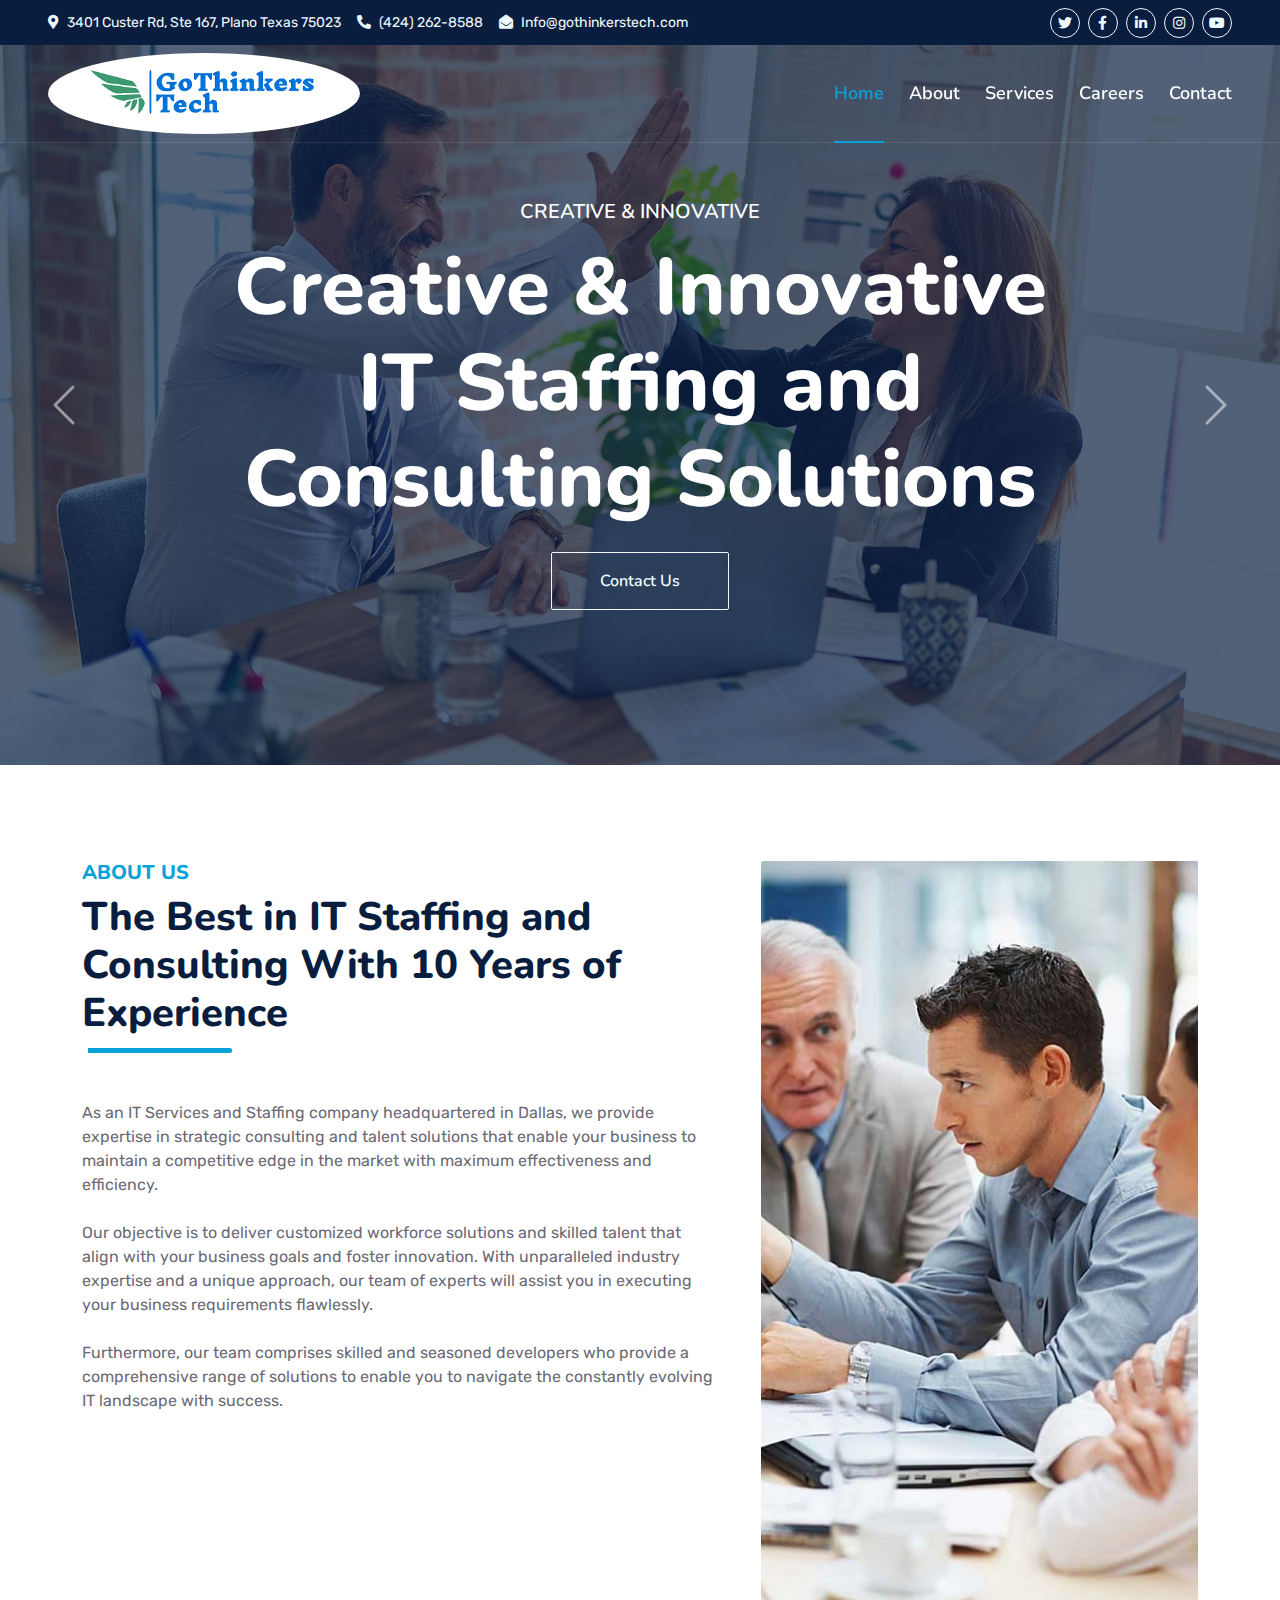
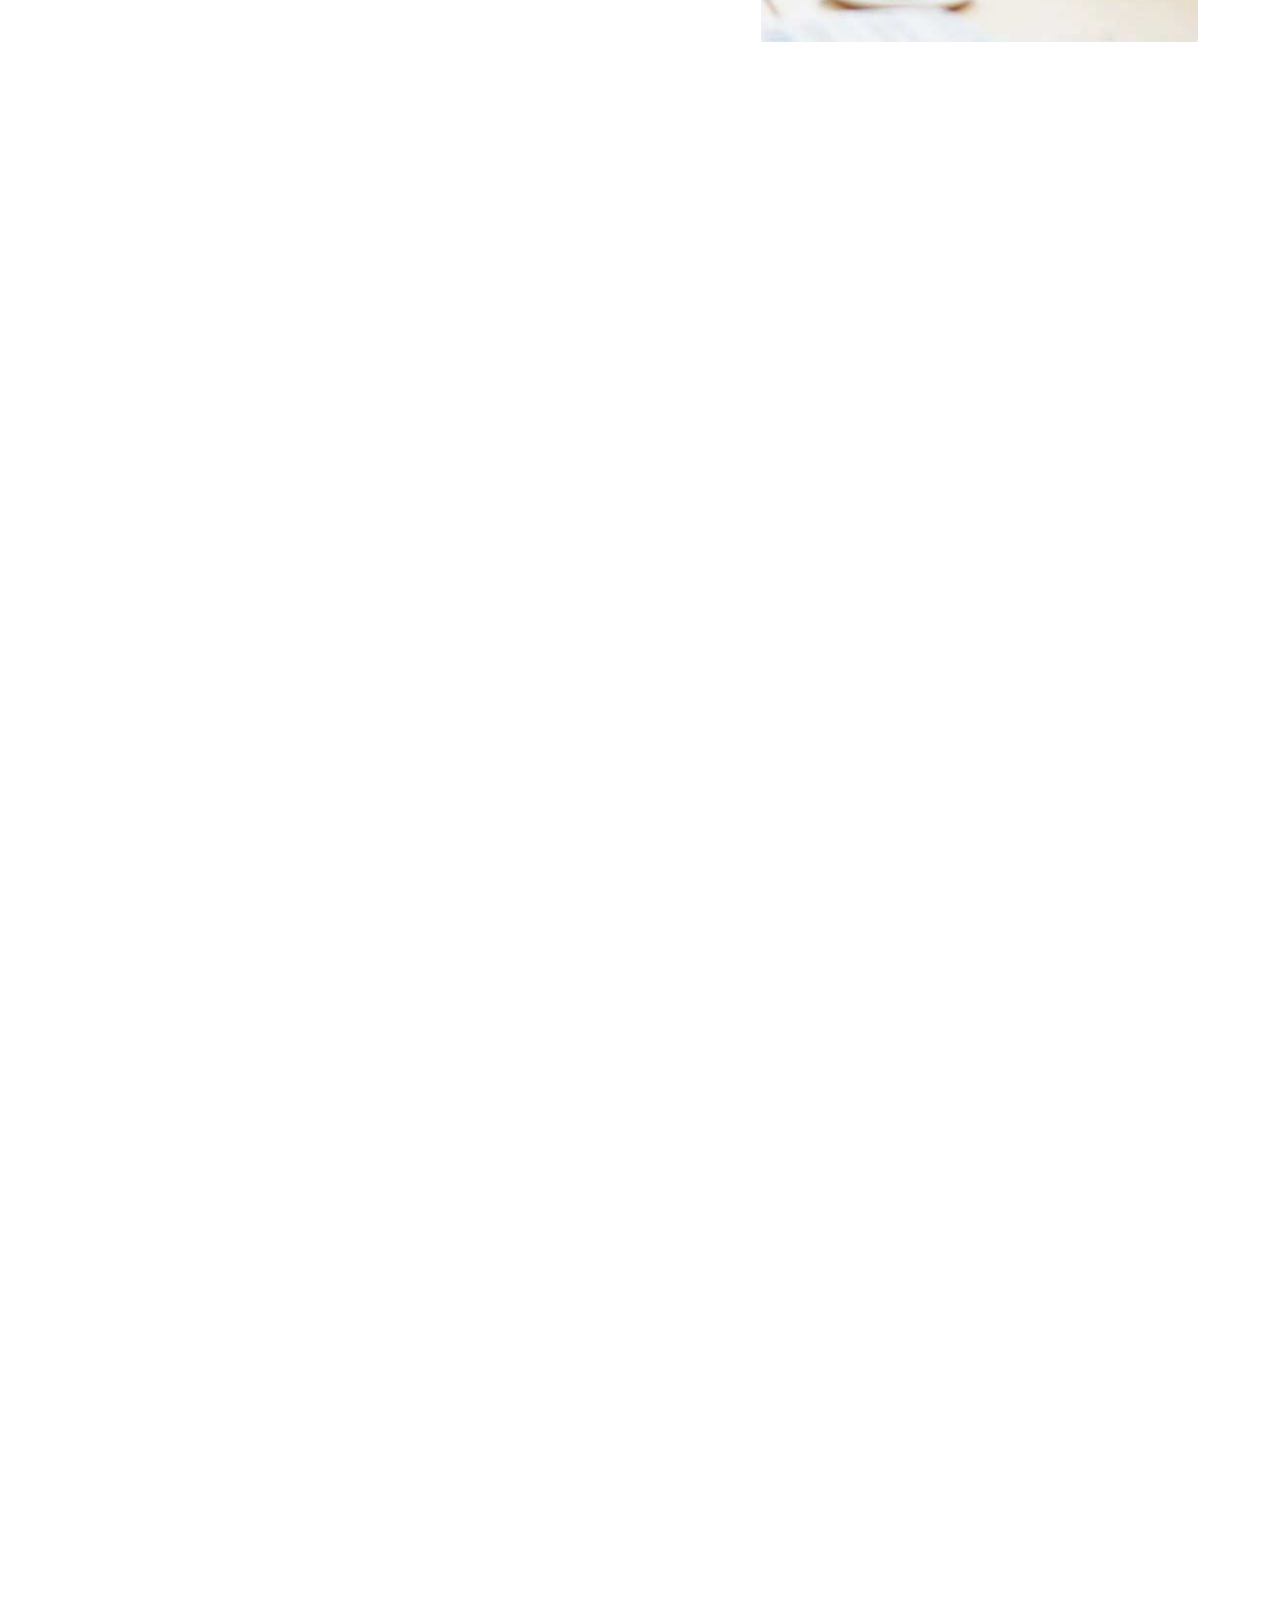
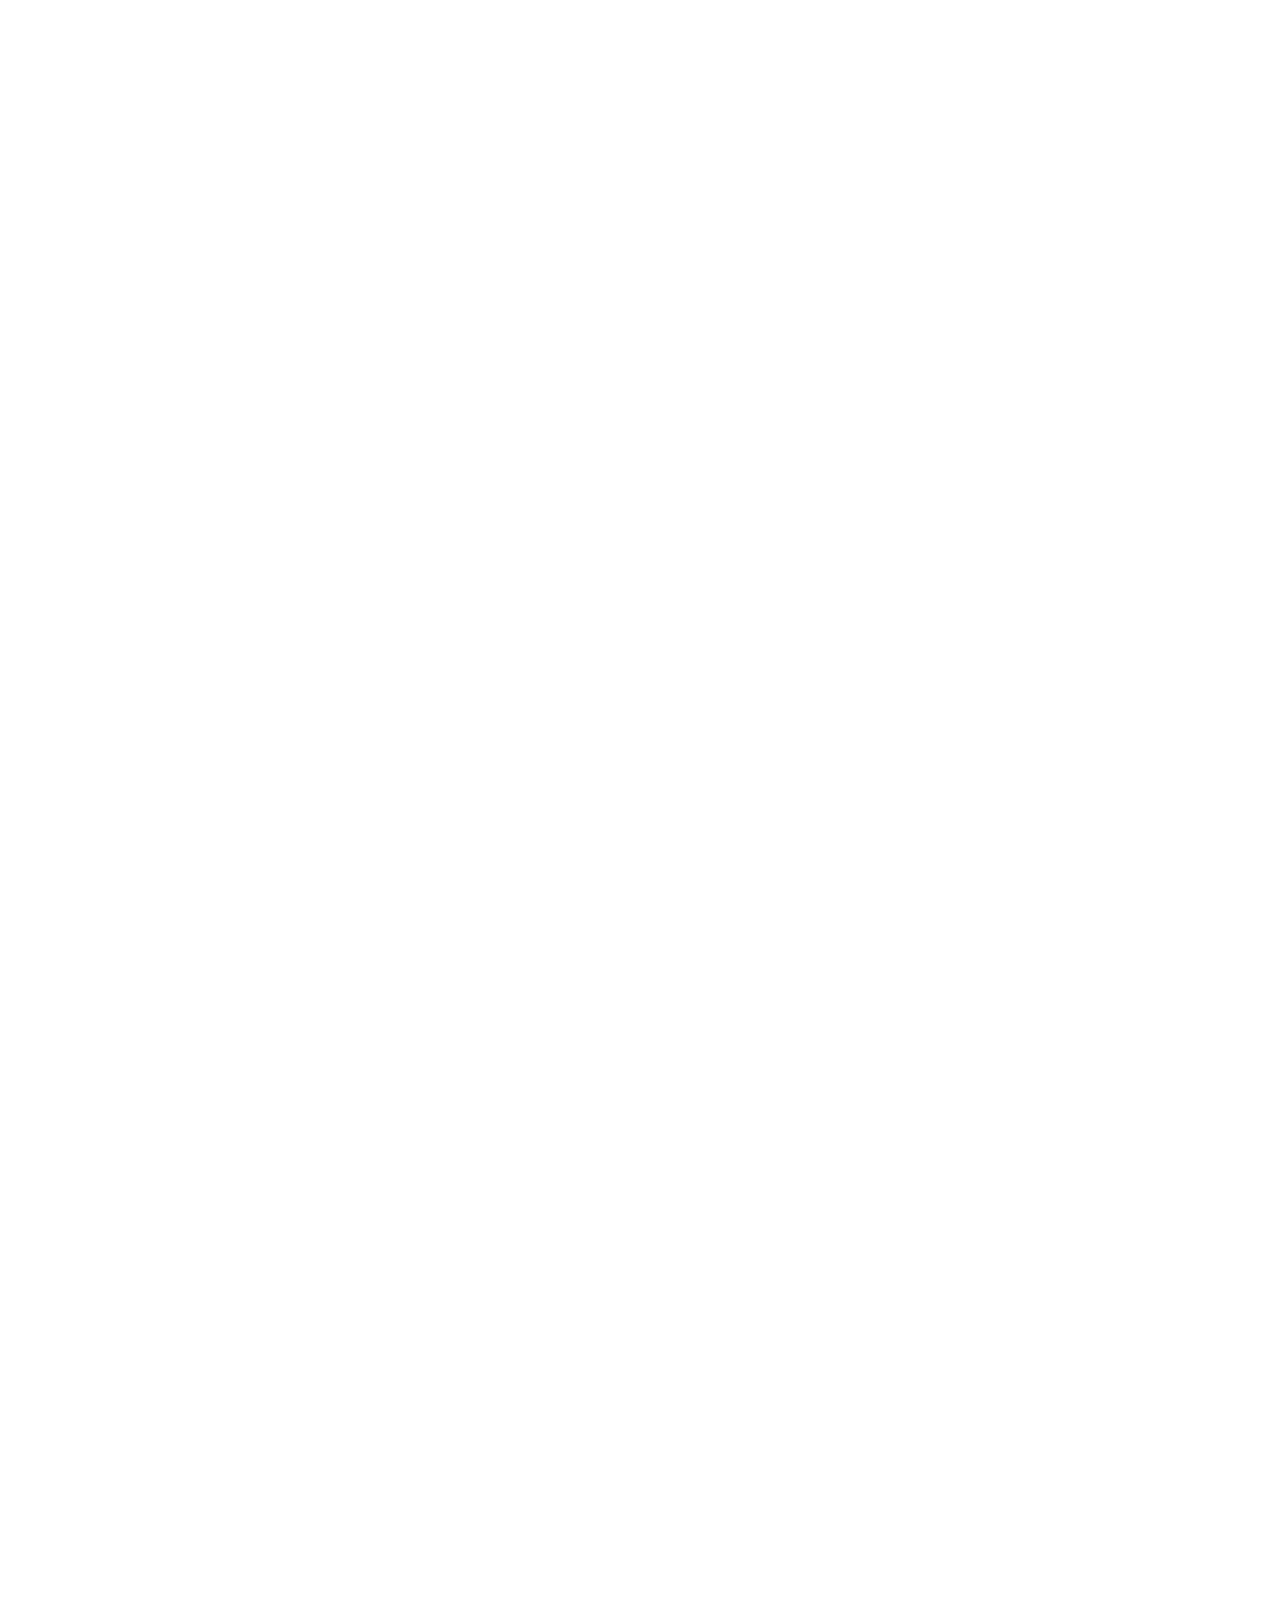
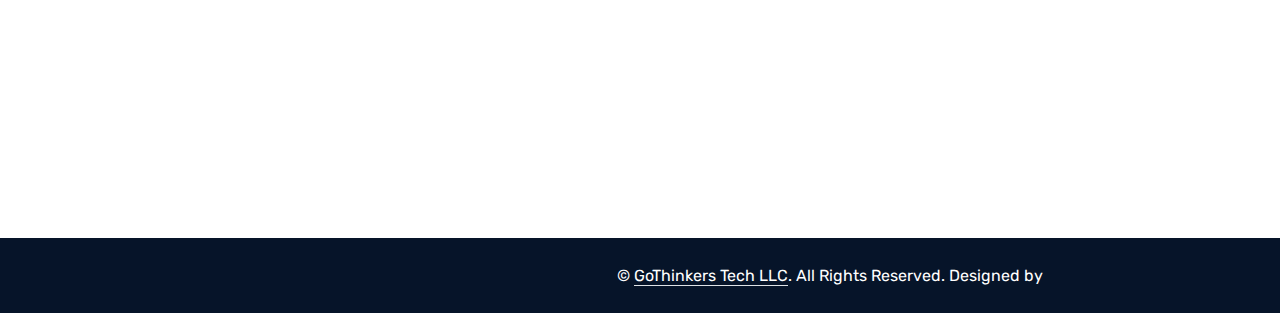
<file: index.html>
<!DOCTYPE html>
<html lang="en">

<head>
    <meta charset="utf-8">
    <title>GoThinkers Tech LLC</title>
    <meta content="width=device-width, initial-scale=1.0" name="viewport">
    <meta content="GoThinkers Tech LLC, IT Staffing, IT Consulting" name="keywords">
    <meta content="GoThinkers Tech IT Staffing and Consulting" name="description">

    <!-- Favicon -->
    <link  rel="icon" type="image/png" href="img/favicon.png">

    <!-- Google Web Fonts -->
    <link rel="preconnect" href="https://fonts.googleapis.com">
    <link rel="preconnect" href="https://fonts.gstatic.com" crossorigin>
    <link href="https://fonts.googleapis.com/css2?family=Nunito:wght@400;600;700;800&family=Rubik:wght@400;500;600;700&display=swap" rel="stylesheet">

    <!-- Icon Font Stylesheet -->
    <link href="https://cdnjs.cloudflare.com/ajax/libs/font-awesome/5.10.0/css/all.min.css" rel="stylesheet">
    <link href="https://cdn.jsdelivr.net/npm/bootstrap-icons@1.4.1/font/bootstrap-icons.css" rel="stylesheet">

    <!-- Libraries Stylesheet -->
    <link href="lib/owlcarousel/assets/owl.carousel.min.css" rel="stylesheet">
    <link href="lib/animate/animate.min.css" rel="stylesheet">

    <!-- Customized Bootstrap Stylesheet -->
    <link href="css/bootstrap.min.css" rel="stylesheet">

    <!-- Template Stylesheet -->
    <link href="css/style.css" rel="stylesheet">
	
</head>

<body>
    <!-- Spinner Start -->
    <div id="spinner" class="show bg-white position-fixed translate-middle w-100 vh-100 top-50 start-50 d-flex align-items-center justify-content-center">
        <div class="spinner"></div>
    </div>
    <!-- Spinner End -->


    <!-- Topbar Start -->
    <div class="container-fluid bg-dark px-5 d-none d-lg-block">
        <div class="row gx-0">
            <div class="col-lg-8 text-center text-lg-start mb-2 mb-lg-0">
                <div class="d-inline-flex align-items-center" style="height: 45px;">
                    <small class="me-3 text-light"><i class="fa fa-map-marker-alt me-2"></i>3401 Custer Rd, Ste 167, Plano Texas 75023</small>
                    <small class="me-3 text-light"><i class="fa fa-phone-alt me-2"></i>(424) 262-8588</small>
                    <small class="text-light"><i class="fa fa-envelope-open me-2"></i>Info@gothinkerstech.com</small>
                </div>
            </div>
            <div class="col-lg-4 text-center text-lg-end">
                <div class="d-inline-flex align-items-center" style="height: 45px;">
                    <a class="btn btn-sm btn-outline-light btn-sm-square rounded-circle me-2" href=""><i class="fab fa-twitter fw-normal"></i></a>
                    <a class="btn btn-sm btn-outline-light btn-sm-square rounded-circle me-2" href=""><i class="fab fa-facebook-f fw-normal"></i></a>
                    <a class="btn btn-sm btn-outline-light btn-sm-square rounded-circle me-2" href="https://www.linkedin.com/company/gothinkers-tech/"><i class="fab fa-linkedin-in fw-normal"></i></a>
                    <a class="btn btn-sm btn-outline-light btn-sm-square rounded-circle me-2" href=""><i class="fab fa-instagram fw-normal"></i></a>
                    <a class="btn btn-sm btn-outline-light btn-sm-square rounded-circle" href=""><i class="fab fa-youtube fw-normal"></i></a>
                </div>
            </div>
        </div>
    </div>
    <!-- Topbar End -->


    <!-- Navbar & Carousel Start -->
    <div class="container-fluid position-relative p-0">
        <nav class="navbar navbar-expand-lg navbar-dark px-5 py-3 py-lg-0">
            <a href="index.html" class="navbar-brand p-0">
                <!-- <h1 class="m-0"><i class="fa fa-user-tie me-2"></i>GoThinkersTech</h1> -->
				<img src="img/GoThinkers-logo.png" class="logoDesign" alt="GoThinkersTech">
            </a>
            <button class="navbar-toggler" type="button" data-bs-toggle="collapse" data-bs-target="#navbarCollapse">
                <span class="fa fa-bars"></span>
            </button>
            <div class="collapse navbar-collapse" id="navbarCollapse">
                <div class="navbar-nav ms-auto py-0">
                    <a href="index.html" class="nav-item nav-link active">Home</a>
                    <a href="about.html" class="nav-item nav-link">About</a>
                    <a href="service.html" class="nav-item nav-link">Services</a>
	            <a href="careers.html" class="nav-item nav-link">Careers</a>
                    <!-- <div class="nav-item dropdown"> -->
                        <!-- <a href="#" class="nav-link dropdown-toggle" data-bs-toggle="dropdown">Blog</a> -->
                        <!-- <div class="dropdown-menu m-0"> -->
                            <!-- <a href="blog.html" class="dropdown-item">Blog Grid</a> -->
                            <!-- <a href="detail.html" class="dropdown-item">Blog Detail</a> -->
                        <!-- </div> -->
                    <!-- </div> -->
<!--                     <div class="nav-item dropdown">
                        <a href="#" class="nav-link dropdown-toggle" data-bs-toggle="dropdown">Pages</a>
                        <div class="dropdown-menu m-0">
                            <a href="price.html" class="dropdown-item">Pricing Plan</a>
                            <a href="feature.html" class="dropdown-item">Our features</a>
                            <a href="team.html" class="dropdown-item">Team Members</a>
                             <a href="careers.html" class="dropdown-item">Careers</a>
                            <a href="quote.html" class="dropdown-item">Free Quote</a>
                        </div>
                    </div> -->
                    <a href="contact.html" class="nav-item nav-link">Contact</a>
                </div>
            </div>
        </nav>

        <div id="header-carousel" class="carousel slide carousel-fade" data-bs-ride="carousel">
            <div class="carousel-inner">
                <div class="carousel-item active">
                    <img class="w-100" src="img/carousel-1.jpg" alt="Image">
                    <div class="carousel-caption d-flex flex-column align-items-center justify-content-center">
                        <div class="p-3" style="max-width: 900px;">
                            <h5 class="text-white text-uppercase mb-3 animated slideInDown">Creative & Innovative</h5>
                            <h1 class="display-1 text-white mb-md-4 animated zoomIn">Creative & Innovative IT Staffing and Consulting Solutions</h1>
                            <!--a href="quote.html" class="btn btn-primary py-md-3 px-md-5 me-3 animated slideInLeft">Free Quote</a-->
                            <a href="" class="btn btn-outline-light py-md-3 px-md-5 animated slideInRight">Contact Us</a>
                        </div>
                    </div>
                </div>
                <div class="carousel-item">
                    <img class="w-100" src="img/carousel-2.jpg" alt="Image">
                    <div class="carousel-caption d-flex flex-column align-items-center justify-content-center">
                        <div class="p-3" style="max-width: 900px;">
                            <h5 class="text-white text-uppercase mb-3 animated slideInDown">Creative & Innovative</h5>
                            <h1 class="display-1 text-white mb-md-4 animated zoomIn">Creative & Innovative IT Staffing and Consulting Solutions</h1>
                            <!-- a href="quote.html" class="btn btn-primary py-md-3 px-md-5 me-3 animated slideInLeft">Free Quote</a-->
                            <a href="" class="btn btn-outline-light py-md-3 px-md-5 animated slideInRight">Contact Us</a>
                        </div>
                    </div>
                </div>
            </div>
            <button class="carousel-control-prev" type="button" data-bs-target="#header-carousel"
                data-bs-slide="prev">
                <span class="carousel-control-prev-icon" aria-hidden="true"></span>
                <span class="visually-hidden">Previous</span>
            </button>
            <button class="carousel-control-next" type="button" data-bs-target="#header-carousel"
                data-bs-slide="next">
                <span class="carousel-control-next-icon" aria-hidden="true"></span>
                <span class="visually-hidden">Next</span>
            </button>
        </div>
    </div>
    <!-- Navbar & Carousel End -->


    <!-- Facts Start -->
    <!-- <div class="container-fluid facts py-5 pt-lg-0"> -->
        <!-- <div class="container py-5 pt-lg-0"> -->
            <!-- <div class="row gx-0"> -->
                <!-- <div class="col-lg-4 wow zoomIn" data-wow-delay="0.1s"> -->
                    <!-- <div class="bg-primary shadow d-flex align-items-center justify-content-center p-4" style="height: 150px;"> -->
                        <!-- <div class="bg-white d-flex align-items-center justify-content-center rounded mb-2" style="width: 60px; height: 60px;"> -->
                            <!-- <i class="fa fa-users text-primary"></i> -->
                        <!-- </div> -->
                        <!-- <div class="ps-4"> -->
                            <!-- <h5 class="text-white mb-0">Happy Clients</h5> -->
                            <!-- <h1 class="text-white mb-0" data-toggle="counter-up">12345</h1> -->
                        <!-- </div> -->
                    <!-- </div> -->
                <!-- </div> -->
                <!-- <div class="col-lg-4 wow zoomIn" data-wow-delay="0.3s"> -->
                    <!-- <div class="bg-light shadow d-flex align-items-center justify-content-center p-4" style="height: 150px;"> -->
                        <!-- <div class="bg-primary d-flex align-items-center justify-content-center rounded mb-2" style="width: 60px; height: 60px;"> -->
                            <!-- <i class="fa fa-check text-white"></i> -->
                        <!-- </div> -->
                        <!-- <div class="ps-4"> -->
                            <!-- <h5 class="text-primary mb-0">Projects Done</h5> -->
                            <!-- <h1 class="mb-0" data-toggle="counter-up">12345</h1> -->
                        <!-- </div> -->
                    <!-- </div> -->
                <!-- </div> -->
                <!-- <div class="col-lg-4 wow zoomIn" data-wow-delay="0.6s"> -->
                    <!-- <div class="bg-primary shadow d-flex align-items-center justify-content-center p-4" style="height: 150px;"> -->
                        <!-- <div class="bg-white d-flex align-items-center justify-content-center rounded mb-2" style="width: 60px; height: 60px;"> -->
                            <!-- <i class="fa fa-award text-primary"></i> -->
                        <!-- </div> -->
                        <!-- <div class="ps-4"> -->
                            <!-- <h5 class="text-white mb-0">Win Awards</h5> -->
                            <!-- <h1 class="text-white mb-0" data-toggle="counter-up">12345</h1> -->
                        <!-- </div> -->
                    <!-- </div> -->
                <!-- </div> -->
            <!-- </div> -->
        <!-- </div> -->
    <!-- </div> -->
    <!-- Facts Start -->


    <!-- About Start -->
    <div class="container-fluid py-5 wow fadeInUp" data-wow-delay="0.1s">
        <div class="container py-5">
            <div class="row g-5">
                <div class="col-lg-7">
                    <div class="section-title position-relative pb-3 mb-5">
                        <h5 class="fw-bold text-primary text-uppercase">About Us</h5>
                        <h1 class="mb-0">The Best in IT Staffing and Consulting With 10 Years of Experience</h1>
                    </div>
                    <p class="mb-4">As an IT Services and Staffing company headquartered in Dallas, we provide expertise in strategic consulting and talent solutions that enable your business to maintain a competitive edge in the market with maximum effectiveness and efficiency.</p>
		    <p class="mb-4">Our objective is to deliver customized workforce solutions and skilled talent that align with your business goals and foster innovation. With unparalleled industry expertise and a unique approach, our team of experts will assist you in executing your business requirements flawlessly.</p>
		    <p class="mb-4">Furthermore, our team comprises skilled and seasoned developers who provide a comprehensive range of solutions to enable you to navigate the constantly evolving IT landscape with success.</p>
                    <div class="row g-0 mb-3">
                        <div class="col-sm-6 wow zoomIn" data-wow-delay="0.2s">
                            <h5 class="mb-3"><i class="fa fa-check text-primary me-3"></i>Innovative Staffing & Consulting</h5>
                            <h5 class="mb-3"><i class="fa fa-check text-primary me-3"></i>Professional Training</h5>
                        </div>
                        <div class="col-sm-6 wow zoomIn" data-wow-delay="0.4s">
                            <h5 class="mb-3"><i class="fa fa-check text-primary me-3"></i>Immigration Support</h5>
                            <h5 class="mb-3"><i class="fa fa-check text-primary me-3"></i>Support Through Out The Career</h5>
                        </div>
                    </div>
                    <div class="d-flex align-items-center mb-4 wow fadeIn" data-wow-delay="0.6s">
                        <div class="bg-primary d-flex align-items-center justify-content-center rounded" style="width: 60px; height: 60px;">
                            <i class="fa fa-phone-alt text-white"></i>
                        </div>
                        <div class="ps-4">
                            <h5 class="mb-2">Call to ask any question</h5>
                            <h4 class="text-primary mb-0">(424) 262-8588</h4>
                        </div>
                    </div>
                    <!-- <a href="quote.html" class="btn btn-primary py-3 px-5 mt-3 wow zoomIn" data-wow-delay="0.9s">Request A Quote</a> -->
                </div>
                <div class="col-lg-5" style="min-height: 500px;">
                    <div class="position-relative h-100">
                        <img class="position-absolute w-100 h-100 rounded wow zoomIn" data-wow-delay="0.9s" src="img/about.jpg" style="object-fit: cover;">
                    </div>
                </div>
            </div>
        </div>
    </div>
    <!-- About End -->


    <!-- Features Start -->
    <div class="container-fluid py-5 wow fadeInUp" data-wow-delay="0.1s">
        <div class="container py-5">
            <div class="section-title text-center position-relative pb-3 mb-5 mx-auto" style="max-width: 600px;">
                <h5 class="fw-bold text-primary text-uppercase">Why Choose Us</h5>
                <h1 class="mb-0">We Are Here to Help our Consultants Excel in their Career and Grow Exponentially</h1>
            </div>
            <div class="row g-5">
                <div class="col-lg-4">
                    <div class="row g-5">
                        <div class="col-12 wow zoomIn" data-wow-delay="0.2s">
                            <div class="bg-primary rounded d-flex align-items-center justify-content-center mb-3" style="width: 60px; height: 60px;">
                                <i class="fa fa-cubes text-white"></i>
                            </div>
                            <h4>Innovative Staffing & Consulting</h4>
                            <p class="mb-0">Innovative Staffing & Consulting is a forward-thinking company that specializes in providing cutting-edge workforce solutions and consulting services. With a focus on innovation, Innovative Staffing & Consulting offers dynamic staffing and consulting solutions that help businesses thrive in today's competitive market.</p>
                        </div>
                        <div class="col-12 wow zoomIn" data-wow-delay="0.6s">
                            <div class="bg-primary rounded d-flex align-items-center justify-content-center mb-3" style="width: 60px; height: 60px;">
                                <i class="fa fa-award text-white"></i>
                            </div>
                            <h4>IT Professional Training</h4>
                            <p class="mb-0">IT Professional Training offers a wide range of industry-specific training programs to equip professionals with the skills they need to excel in their careers. Whether you're a beginner or an experienced IT professional, IT Professional Training provides comprehensive training courses designed to keep you up-to-date with the latest technologies and trends.</p>
                        </div>
                    </div>
                </div>
                <div class="col-lg-4  wow zoomIn" data-wow-delay="0.9s" style="min-height: 350px;">
                    <div class="position-relative h-100">
                        <img class="position-absolute w-100 h-100 rounded wow zoomIn" data-wow-delay="0.1s" src="img/feature.jpg" style="object-fit: cover;">
                    </div>
                </div>
                <div class="col-lg-4">
                    <div class="row g-5">
                        <div class="col-12 wow zoomIn" data-wow-delay="0.4s">
                            <div class="bg-primary rounded d-flex align-items-center justify-content-center mb-3" style="width: 60px; height: 60px;">
                                <i class="fa fa-users-cog text-white"></i>
                            </div>
                            <h4>Immigration Support</h4>
                            <p class="mb-0">Immigration Support provides expert guidance and assistance to international students and skilled workers seeking to navigate the complexities of the immigration process. With a focus on personalized service and attention to detail, Immigration Support offers a range of immigration solutions designed to help individuals achieve their goals of studying or working in a new country.</p>
                        </div>
                        <div class="col-12 wow zoomIn" data-wow-delay="0.8s">
                            <div class="bg-primary rounded d-flex align-items-center justify-content-center mb-3" style="width: 60px; height: 60px;">
                                <i class="fa fa-phone-alt text-white"></i>
                            </div>
                            <h4>Support Through Out The Career</h4>
                            <p class="mb-0">Support Through Out The Career is committed to providing comprehensive and personalized support to professionals at every stage of their career. With a range of services and resources, including coaching, mentorship, and training, Support Through Out The Career helps individuals achieve their professional goals and navigate the challenges of the ever-changing job market.</p>
                        </div>
                    </div>
                </div>
            </div>
        </div>
    </div>
    <!-- Features Start -->


    <!-- Service Start -->
    <div class="container-fluid py-5 wow fadeInUp" data-wow-delay="0.1s">
        <div class="container py-5">
            <div class="section-title text-center position-relative pb-3 mb-5 mx-auto" style="max-width: 600px;">
                <h5 class="fw-bold text-primary text-uppercase">Our Technologies</h5>
                <h1 class="mb-0">IT Solutions for Client Business</h1>
            </div>
            <div class="row g-5">
                <div class="col-lg-4 col-md-6 wow zoomIn" data-wow-delay="0.3s">
                    <div class="service-item bg-light rounded d-flex flex-column align-items-center justify-content-center text-center">
                        <div class="service-icon">
                            <i class="fa fa-shield-alt text-white"></i>
                        </div>
                        <h4 class="mb-3">Java Full Stack</h4>
<!--                         <p class="m-0">Amet justo dolor lorem kasd amet magna sea stet eos vero lorem ipsum dolore sed</p> -->
                        <a class="btn btn-lg btn-primary rounded" href="">
                            <i class="bi bi-arrow-right"></i>
                        </a>
                    </div>
                </div>
                <div class="col-lg-4 col-md-6 wow zoomIn" data-wow-delay="0.6s">
                    <div class="service-item bg-light rounded d-flex flex-column align-items-center justify-content-center text-center">
                        <div class="service-icon">
                            <i class="fa fa-chart-pie text-white"></i>
                        </div>
                        <h4 class="mb-3">Data Science & Analytics</h4>
<!--                         <p class="m-0">Amet justo dolor lorem kasd amet magna sea stet eos vero lorem ipsum dolore sed</p> -->
                        <a class="btn btn-lg btn-primary rounded" href="">
                            <i class="bi bi-arrow-right"></i>
                        </a>
                    </div>
                </div>
                <div class="col-lg-4 col-md-6 wow zoomIn" data-wow-delay="0.9s">
                    <div class="service-item bg-light rounded d-flex flex-column align-items-center justify-content-center text-center">
                        <div class="service-icon">
                            <i class="fa fa-code text-white"></i>
                        </div>
                        <h4 class="mb-3">Web Development</h4>
<!--                         <p class="m-0">Amet justo dolor lorem kasd amet magna sea stet eos vero lorem ipsum dolore sed</p> -->
                        <a class="btn btn-lg btn-primary rounded" href="">
                            <i class="bi bi-arrow-right"></i>
                        </a>
                    </div>
                </div>
                <div class="col-lg-4 col-md-6 wow zoomIn" data-wow-delay="0.3s">
                    <div class="service-item bg-light rounded d-flex flex-column align-items-center justify-content-center text-center">
                        <div class="service-icon">
                            <i class="fab fa-android text-white"></i>
                        </div>
                        <h4 class="mb-3">Apps Development (Android/iOS)</h4>
<!--                         <p class="m-0">Amet justo dolor lorem kasd amet magna sea stet eos vero lorem ipsum dolore sed</p> -->
                        <a class="btn btn-lg btn-primary rounded" href="">
                            <i class="bi bi-arrow-right"></i>
                        </a>
                    </div>
                </div>
                <div class="col-lg-4 col-md-6 wow zoomIn" data-wow-delay="0.6s">
                    <div class="service-item bg-light rounded d-flex flex-column align-items-center justify-content-center text-center">
                        <div class="service-icon">
                            <i class="fa fa-search text-white"></i>
                        </div>
                        <h4 class="mb-3">Dev Ops & ML OPS</h4>
<!--                         <p class="m-0">Amet justo dolor lorem kasd amet magna sea stet eos vero lorem ipsum dolore sed</p> -->
                        <a class="btn btn-lg btn-primary rounded" href="">
                            <i class="bi bi-arrow-right"></i>
                        </a>
                    </div>
                </div>
                <div class="col-lg-4 col-md-6 wow zoomIn" data-wow-delay="0.9s">
                    <div class="position-relative bg-primary rounded h-100 d-flex flex-column align-items-center justify-content-center text-center p-5">
                        <h3 class="text-white mb-3">Call Us For Consulation</h3>
                        <p class="text-white mb-3">If you require a free consultation, please do not hesitate to contact us via telephone</p>
                        <h2 class="text-white mb-0">(424) 262-8588</h2>
                    </div>
                </div>
            </div>
        </div>
    </div>
    <!-- Service End -->


    <!-- Pricing Plan Start -->
    <!-- <div class="container-fluid py-5 wow fadeInUp" data-wow-delay="0.1s"> -->
        <!-- <div class="container py-5"> -->
            <!-- <div class="section-title text-center position-relative pb-3 mb-5 mx-auto" style="max-width: 600px;"> -->
                <!-- <h5 class="fw-bold text-primary text-uppercase">Pricing Plans</h5> -->
                <!-- <h1 class="mb-0">We are Offering Competitive Prices for Our Clients</h1> -->
            <!-- </div> -->
            <!-- <div class="row g-0"> -->
                <!-- <div class="col-lg-4 wow slideInUp" data-wow-delay="0.6s"> -->
                    <!-- <div class="bg-light rounded"> -->
                        <!-- <div class="border-bottom py-4 px-5 mb-4"> -->
                            <!-- <h4 class="text-primary mb-1">Basic Plan</h4> -->
                            <!-- <small class="text-uppercase">For Small Size Business</small> -->
                        <!-- </div> -->
                        <!-- <div class="p-5 pt-0"> -->
                            <!-- <h1 class="display-5 mb-3"> -->
                                <!-- <small class="align-top" style="font-size: 22px; line-height: 45px;">$</small>49.00<small -->
                                    <!-- class="align-bottom" style="font-size: 16px; line-height: 40px;">/ Month</small> -->
                            <!-- </h1> -->
                            <!-- <div class="d-flex justify-content-between mb-3"><span>HTML5 & CSS3</span><i class="fa fa-check text-primary pt-1"></i></div> -->
                            <!-- <div class="d-flex justify-content-between mb-3"><span>Bootstrap v5</span><i class="fa fa-check text-primary pt-1"></i></div> -->
                            <!-- <div class="d-flex justify-content-between mb-3"><span>Responsive Layout</span><i class="fa fa-times text-danger pt-1"></i></div> -->
                            <!-- <div class="d-flex justify-content-between mb-2"><span>Cross-browser Support</span><i class="fa fa-times text-danger pt-1"></i></div> -->
                            <!-- <a href="" class="btn btn-primary py-2 px-4 mt-4">Order Now</a> -->
                        <!-- </div> -->
                    <!-- </div> -->
                <!-- </div> -->
                <!-- <div class="col-lg-4 wow slideInUp" data-wow-delay="0.3s"> -->
                    <!-- <div class="bg-white rounded shadow position-relative" style="z-index: 1;"> -->
                        <!-- <div class="border-bottom py-4 px-5 mb-4"> -->
                            <!-- <h4 class="text-primary mb-1">Standard Plan</h4> -->
                            <!-- <small class="text-uppercase">For Medium Size Business</small> -->
                        <!-- </div> -->
                        <!-- <div class="p-5 pt-0"> -->
                            <!-- <h1 class="display-5 mb-3"> -->
                                <!-- <small class="align-top" style="font-size: 22px; line-height: 45px;">$</small>99.00<small -->
                                    <!-- class="align-bottom" style="font-size: 16px; line-height: 40px;">/ Month</small> -->
                            <!-- </h1> -->
                            <!-- <div class="d-flex justify-content-between mb-3"><span>HTML5 & CSS3</span><i class="fa fa-check text-primary pt-1"></i></div> -->
                            <!-- <div class="d-flex justify-content-between mb-3"><span>Bootstrap v5</span><i class="fa fa-check text-primary pt-1"></i></div> -->
                            <!-- <div class="d-flex justify-content-between mb-3"><span>Responsive Layout</span><i class="fa fa-check text-primary pt-1"></i></div> -->
                            <!-- <div class="d-flex justify-content-between mb-2"><span>Cross-browser Support</span><i class="fa fa-times text-danger pt-1"></i></div> -->
                            <!-- <a href="" class="btn btn-primary py-2 px-4 mt-4">Order Now</a> -->
                        <!-- </div> -->
                    <!-- </div> -->
                <!-- </div> -->
                <!-- <div class="col-lg-4 wow slideInUp" data-wow-delay="0.9s"> -->
                    <!-- <div class="bg-light rounded"> -->
                        <!-- <div class="border-bottom py-4 px-5 mb-4"> -->
                            <!-- <h4 class="text-primary mb-1">Advanced Plan</h4> -->
                            <!-- <small class="text-uppercase">For Large Size Business</small> -->
                        <!-- </div> -->
                        <!-- <div class="p-5 pt-0"> -->
                            <!-- <h1 class="display-5 mb-3"> -->
                                <!-- <small class="align-top" style="font-size: 22px; line-height: 45px;">$</small>149.00<small -->
                                    <!-- class="align-bottom" style="font-size: 16px; line-height: 40px;">/ Month</small> -->
                            <!-- </h1> -->
                            <!-- <div class="d-flex justify-content-between mb-3"><span>HTML5 & CSS3</span><i class="fa fa-check text-primary pt-1"></i></div> -->
                            <!-- <div class="d-flex justify-content-between mb-3"><span>Bootstrap v5</span><i class="fa fa-check text-primary pt-1"></i></div> -->
                            <!-- <div class="d-flex justify-content-between mb-3"><span>Responsive Layout</span><i class="fa fa-check text-primary pt-1"></i></div> -->
                            <!-- <div class="d-flex justify-content-between mb-2"><span>Cross-browser Support</span><i class="fa fa-check text-primary pt-1"></i></div> -->
                            <!-- <a href="" class="btn btn-primary py-2 px-4 mt-4">Order Now</a> -->
                        <!-- </div> -->
                    <!-- </div> -->
                <!-- </div> -->
            <!-- </div> -->
        <!-- </div> -->
    <!-- </div> -->
    <!-- Pricing Plan End -->


    <!-- Quote Start -->
    <div class="container-fluid py-5 wow fadeInUp" data-wow-delay="0.1s">
        <div class="container py-5">
            <div class="row g-5">
                <div class="col-lg-7">
                    <div class="section-title position-relative pb-3 mb-5">
                        <h5 class="fw-bold text-primary text-uppercase">Give Us A Call</h5>
                        <h1 class="mb-0">Need A Free Consultation? Please Feel Free to Contact Us</h1>
                    </div>
                    <div class="row gx-3">
                        <div class="col-sm-6 wow zoomIn" data-wow-delay="0.2s">
                            <h5 class="mb-4"><i class="fa fa-reply text-primary me-3"></i>Reply within 24 hours</h5>
                        </div>
                        <div class="col-sm-6 wow zoomIn" data-wow-delay="0.4s">
                            <h5 class="mb-4"><i class="fa fa-phone-alt text-primary me-3"></i>Telephone support</h5>
                        </div>
                    </div>
                    <p class="mb-4">If you require a free consultation, please do not hesitate to contact us via telephone. Our expert team is available to discuss your needs and provide tailored solutions to help you achieve your goals.</p>
                    <div class="d-flex align-items-center mt-2 wow zoomIn" data-wow-delay="0.6s">
                        <div class="bg-primary d-flex align-items-center justify-content-center rounded" style="width: 60px; height: 60px;">
                            <i class="fa fa-phone-alt text-white"></i>
                        </div>
                        <div class="ps-4">
                            <h5 class="mb-2">Call to ask any question</h5>
                            <h4 class="text-primary mb-0">(424) 262-8588</h4>
                        </div>
                    </div>
                </div>
                <div class="col-lg-5">
                    <div class="bg-primary rounded h-100 d-flex align-items-center p-5 wow zoomIn" data-wow-delay="0.9s">
                        <form>
                            <div class="row g-3">
                                <div class="col-xl-12">
                                    <input type="text" class="form-control bg-light border-0" placeholder="Your Name" style="height: 55px;">
                                </div>
                                <div class="col-12">
                                    <input type="email" class="form-control bg-light border-0" placeholder="Your Email" style="height: 55px;">
                                </div>
                                <div class="col-12">
                                    <select class="form-select bg-light border-0" style="height: 55px;">
                                        <option selected>Select A Service</option>
                                        <option value="1">Service 1</option>
                                        <option value="2">Service 2</option>
                                        <option value="3">Service 3</option>
                                    </select>
                                </div>
                                <div class="col-12">
                                    <textarea class="form-control bg-light border-0" rows="3" placeholder="Message"></textarea>
                                </div>
                                <div class="col-12">
                                    <button class="btn btn-dark w-100 py-3" type="submit">Request A Quote</button>
                                </div>
                            </div>
                        </form>
                    </div>
                </div>
            </div>
        </div>
    </div>
    <!-- Quote End -->


    <!-- Testimonial Start -->
    <!-- <div class="container-fluid py-5 wow fadeInUp" data-wow-delay="0.1s"> -->
        <!-- <div class="container py-5"> -->
            <!-- <div class="section-title text-center position-relative pb-3 mb-4 mx-auto" style="max-width: 600px;"> -->
                <!-- <h5 class="fw-bold text-primary text-uppercase">Testimonial</h5> -->
                <!-- <h1 class="mb-0">What Our Clients Say About Our Digital Services</h1> -->
            <!-- </div> -->
            <!-- <div class="owl-carousel testimonial-carousel wow fadeInUp" data-wow-delay="0.6s"> -->
                <!-- <div class="testimonial-item bg-light my-4"> -->
                    <!-- <div class="d-flex align-items-center border-bottom pt-5 pb-4 px-5"> -->
                        <!-- <img class="img-fluid rounded" src="img/testimonial-1.jpg" style="width: 60px; height: 60px;" > -->
                        <!-- <div class="ps-4"> -->
                            <!-- <h4 class="text-primary mb-1">Client Name</h4> -->
                            <!-- <small class="text-uppercase">Profession</small> -->
                        <!-- </div> -->
                    <!-- </div> -->
                    <!-- <div class="pt-4 pb-5 px-5"> -->
                        <!-- Dolor et eos labore, stet justo sed est sed. Diam sed sed dolor stet amet eirmod eos labore diam -->
                    <!-- </div> -->
                <!-- </div> -->
                <!-- <div class="testimonial-item bg-light my-4"> -->
                    <!-- <div class="d-flex align-items-center border-bottom pt-5 pb-4 px-5"> -->
                        <!-- <img class="img-fluid rounded" src="img/testimonial-2.jpg" style="width: 60px; height: 60px;" > -->
                        <!-- <div class="ps-4"> -->
                            <!-- <h4 class="text-primary mb-1">Client Name</h4> -->
                            <!-- <small class="text-uppercase">Profession</small> -->
                        <!-- </div> -->
                    <!-- </div> -->
                    <!-- <div class="pt-4 pb-5 px-5"> -->
                        <!-- Dolor et eos labore, stet justo sed est sed. Diam sed sed dolor stet amet eirmod eos labore diam -->
                    <!-- </div> -->
                <!-- </div> -->
                <!-- <div class="testimonial-item bg-light my-4"> -->
                    <!-- <div class="d-flex align-items-center border-bottom pt-5 pb-4 px-5"> -->
                        <!-- <img class="img-fluid rounded" src="img/testimonial-3.jpg" style="width: 60px; height: 60px;" > -->
                        <!-- <div class="ps-4"> -->
                            <!-- <h4 class="text-primary mb-1">Client Name</h4> -->
                            <!-- <small class="text-uppercase">Profession</small> -->
                        <!-- </div> -->
                    <!-- </div> -->
                    <!-- <div class="pt-4 pb-5 px-5"> -->
                        <!-- Dolor et eos labore, stet justo sed est sed. Diam sed sed dolor stet amet eirmod eos labore diam -->
                    <!-- </div> -->
                <!-- </div> -->
                <!-- <div class="testimonial-item bg-light my-4"> -->
                    <!-- <div class="d-flex align-items-center border-bottom pt-5 pb-4 px-5"> -->
                        <!-- <img class="img-fluid rounded" src="img/testimonial-4.jpg" style="width: 60px; height: 60px;" > -->
                        <!-- <div class="ps-4"> -->
                            <!-- <h4 class="text-primary mb-1">Client Name</h4> -->
                            <!-- <small class="text-uppercase">Profession</small> -->
                        <!-- </div> -->
                    <!-- </div> -->
                    <!-- <div class="pt-4 pb-5 px-5"> -->
                        <!-- Dolor et eos labore, stet justo sed est sed. Diam sed sed dolor stet amet eirmod eos labore diam -->
                    <!-- </div> -->
                <!-- </div> -->
            <!-- </div> -->
        <!-- </div> -->
    <!-- </div> -->
    <!-- Testimonial End -->


    <!-- Team Start -->
<!--     <div class="container-fluid py-5 wow fadeInUp" data-wow-delay="0.1s">
        <div class="container py-5">
            <div class="section-title text-center position-relative pb-3 mb-5 mx-auto" style="max-width: 600px;">
                <h5 class="fw-bold text-primary text-uppercase">Team Members</h5>
                <h1 class="mb-0">Professional Stuffs Ready to Help Your Business</h1>
            </div>
            <div class="row g-5">
                <div class="col-lg-4 wow slideInUp" data-wow-delay="0.3s">
                    <div class="team-item bg-light rounded overflow-hidden">
                        <div class="team-img position-relative overflow-hidden">
                            <img class="img-fluid w-100" src="img/team-1.jpg" alt="">
                            <div class="team-social">
                                <a class="btn btn-lg btn-primary btn-lg-square rounded" href=""><i class="fab fa-twitter fw-normal"></i></a>
                                <a class="btn btn-lg btn-primary btn-lg-square rounded" href=""><i class="fab fa-facebook-f fw-normal"></i></a>
                                <a class="btn btn-lg btn-primary btn-lg-square rounded" href=""><i class="fab fa-instagram fw-normal"></i></a>
                                <a class="btn btn-lg btn-primary btn-lg-square rounded" href=""><i class="fab fa-linkedin-in fw-normal"></i></a>
                            </div>
                        </div>
                        <div class="text-center py-4">
                            <h4 class="text-primary">Full Name</h4>
                            <p class="text-uppercase m-0">Designation</p>
                        </div>
                    </div>
                </div>
                <div class="col-lg-4 wow slideInUp" data-wow-delay="0.6s">
                    <div class="team-item bg-light rounded overflow-hidden">
                        <div class="team-img position-relative overflow-hidden">
                            <img class="img-fluid w-100" src="img/team-2.jpg" alt="">
                            <div class="team-social">
                                <a class="btn btn-lg btn-primary btn-lg-square rounded" href=""><i class="fab fa-twitter fw-normal"></i></a>
                                <a class="btn btn-lg btn-primary btn-lg-square rounded" href=""><i class="fab fa-facebook-f fw-normal"></i></a>
                                <a class="btn btn-lg btn-primary btn-lg-square rounded" href=""><i class="fab fa-instagram fw-normal"></i></a>
                                <a class="btn btn-lg btn-primary btn-lg-square rounded" href=""><i class="fab fa-linkedin-in fw-normal"></i></a>
                            </div>
                        </div>
                        <div class="text-center py-4">
                            <h4 class="text-primary">Full Name</h4>
                            <p class="text-uppercase m-0">Designation</p>
                        </div>
                    </div>
                </div>
                <div class="col-lg-4 wow slideInUp" data-wow-delay="0.9s">
                    <div class="team-item bg-light rounded overflow-hidden">
                        <div class="team-img position-relative overflow-hidden">
                            <img class="img-fluid w-100" src="img/team-3.jpg" alt="">
                            <div class="team-social">
                                <a class="btn btn-lg btn-primary btn-lg-square rounded" href=""><i class="fab fa-twitter fw-normal"></i></a>
                                <a class="btn btn-lg btn-primary btn-lg-square rounded" href=""><i class="fab fa-facebook-f fw-normal"></i></a>
                                <a class="btn btn-lg btn-primary btn-lg-square rounded" href=""><i class="fab fa-instagram fw-normal"></i></a>
                                <a class="btn btn-lg btn-primary btn-lg-square rounded" href=""><i class="fab fa-linkedin-in fw-normal"></i></a>
                            </div>
                        </div>
                        <div class="text-center py-4">
                            <h4 class="text-primary">Full Name</h4>
                            <p class="text-uppercase m-0">Designation</p>
                        </div>
                    </div>
                </div>
            </div>
        </div>
    </div> -->
    <!-- Team End -->


    <!-- Blog Start -->
    <!-- <div class="container-fluid py-5 wow fadeInUp" data-wow-delay="0.1s"> -->
        <!-- <div class="container py-5"> -->
            <!-- <div class="section-title text-center position-relative pb-3 mb-5 mx-auto" style="max-width: 600px;"> -->
                <!-- <h5 class="fw-bold text-primary text-uppercase">Latest Blog</h5> -->
                <!-- <h1 class="mb-0">Read The Latest Articles from Our Blog Post</h1> -->
            <!-- </div> -->
            <!-- <div class="row g-5"> -->
                <!-- <div class="col-lg-4 wow slideInUp" data-wow-delay="0.3s"> -->
                    <!-- <div class="blog-item bg-light rounded overflow-hidden"> -->
                        <!-- <div class="blog-img position-relative overflow-hidden"> -->
                            <!-- <img class="img-fluid" src="img/blog-1.jpg" alt=""> -->
                            <!-- <a class="position-absolute top-0 start-0 bg-primary text-white rounded-end mt-5 py-2 px-4" href="">Web Design</a> -->
                        <!-- </div> -->
                        <!-- <div class="p-4"> -->
                            <!-- <div class="d-flex mb-3"> -->
                                <!-- <small class="me-3"><i class="far fa-user text-primary me-2"></i>John Doe</small> -->
                                <!-- <small><i class="far fa-calendar-alt text-primary me-2"></i>01 Jan, 2045</small> -->
                            <!-- </div> -->
                            <!-- <h4 class="mb-3">How to build a website</h4> -->
                            <!-- <p>Dolor et eos labore stet justo sed est sed sed sed dolor stet amet</p> -->
                            <!-- <a class="text-uppercase" href="">Read More <i class="bi bi-arrow-right"></i></a> -->
                        <!-- </div> -->
                    <!-- </div> -->
                <!-- </div> -->
                <!-- <div class="col-lg-4 wow slideInUp" data-wow-delay="0.6s"> -->
                    <!-- <div class="blog-item bg-light rounded overflow-hidden"> -->
                        <!-- <div class="blog-img position-relative overflow-hidden"> -->
                            <!-- <img class="img-fluid" src="img/blog-2.jpg" alt=""> -->
                            <!-- <a class="position-absolute top-0 start-0 bg-primary text-white rounded-end mt-5 py-2 px-4" href="">Web Design</a> -->
                        <!-- </div> -->
                        <!-- <div class="p-4"> -->
                            <!-- <div class="d-flex mb-3"> -->
                                <!-- <small class="me-3"><i class="far fa-user text-primary me-2"></i>John Doe</small> -->
                                <!-- <small><i class="far fa-calendar-alt text-primary me-2"></i>01 Jan, 2045</small> -->
                            <!-- </div> -->
                            <!-- <h4 class="mb-3">How to build a website</h4> -->
                            <!-- <p>Dolor et eos labore stet justo sed est sed sed sed dolor stet amet</p> -->
                            <!-- <a class="text-uppercase" href="">Read More <i class="bi bi-arrow-right"></i></a> -->
                        <!-- </div> -->
                    <!-- </div> -->
                <!-- </div> -->
                <!-- <div class="col-lg-4 wow slideInUp" data-wow-delay="0.9s"> -->
                    <!-- <div class="blog-item bg-light rounded overflow-hidden"> -->
                        <!-- <div class="blog-img position-relative overflow-hidden"> -->
                            <!-- <img class="img-fluid" src="img/blog-3.jpg" alt=""> -->
                            <!-- <a class="position-absolute top-0 start-0 bg-primary text-white rounded-end mt-5 py-2 px-4" href="">Web Design</a> -->
                        <!-- </div> -->
                        <!-- <div class="p-4"> -->
                            <!-- <div class="d-flex mb-3"> -->
                                <!-- <small class="me-3"><i class="far fa-user text-primary me-2"></i>John Doe</small> -->
                                <!-- <small><i class="far fa-calendar-alt text-primary me-2"></i>01 Jan, 2045</small> -->
                            <!-- </div> -->
                            <!-- <h4 class="mb-3">How to build a website</h4> -->
                            <!-- <p>Dolor et eos labore stet justo sed est sed sed sed dolor stet amet</p> -->
                            <!-- <a class="text-uppercase" href="">Read More <i class="bi bi-arrow-right"></i></a> -->
                        <!-- </div> -->
                    <!-- </div> -->
                <!-- </div> -->
            <!-- </div> -->
        <!-- </div> -->
    <!-- </div> -->
    <!-- Blog Start -->


    <!-- Vendor Start -->
    <!-- <div class="container-fluid py-5 wow fadeInUp" data-wow-delay="0.1s"> -->
        <!-- <div class="container py-5 mb-5"> -->
            <!-- <div class="bg-white"> -->
                <!-- <div class="owl-carousel vendor-carousel"> -->
                    <!-- <img src="img/vendor-1.jpg" alt=""> -->
                    <!-- <img src="img/vendor-2.jpg" alt=""> -->
                    <!-- <img src="img/vendor-3.jpg" alt=""> -->
                    <!-- <img src="img/vendor-4.jpg" alt=""> -->
                    <!-- <img src="img/vendor-5.jpg" alt=""> -->
                    <!-- <img src="img/vendor-6.jpg" alt=""> -->
                    <!-- <img src="img/vendor-7.jpg" alt=""> -->
                    <!-- <img src="img/vendor-8.jpg" alt=""> -->
                    <!-- <img src="img/vendor-9.jpg" alt=""> -->
                <!-- </div> -->
            <!-- </div> -->
        <!-- </div> -->
    <!-- </div> -->
    <!-- Vendor End -->
    

    <!-- Footer Start -->
    <div class="container-fluid bg-dark text-light mt-5 wow fadeInUp" data-wow-delay="0.1s">
        <div class="container">
            <div class="row gx-5">
                <div class="col-lg-4 col-md-6 footer-about">
                    <div class="d-flex flex-column align-items-center justify-content-center text-center h-100 bg-primary p-4">
                        <a href="index.html" class="navbar-brand">
                            <!-- <h1 class="m-0 text-white"><i class="fa fa-user-tie me-2"></i>GoThinkersTech</h1> -->
							<img src="img/GoThinkers-logo.png" class="logoDesign" alt="GoThinkersTech">
                        </a>
                        <p class="mt-3 mb-4">Subscribe for email newsletters to stay up-to-date with the latest news and information on your favorite topics or interests.</p>
                        <form action=""> 
                            <div class="input-group"> 
                                <input type="text" class="form-control border-white p-3" placeholder="Your Email">
                                <button class="btn btn-dark">Sign Up</button>
                            </div> 
                        </form>
                    </div>
                </div>
                <div class="col-lg-8 col-md-6">
                    <div class="row gx-5">
                        <div class="col-lg-4 col-md-12 pt-5 mb-5">
                            <div class="section-title section-title-sm position-relative pb-3 mb-4">
                                <h3 class="text-light mb-0">Get In Touch</h3>
                            </div>
                            <div class="d-flex mb-2">
                                <i class="bi bi-geo-alt text-primary me-2"></i>
                                <p class="mb-0">3401 Custer Rd, Ste 167, Plano Texas 75023</p>
                            </div>
                            <div class="d-flex mb-2">
                                <i class="bi bi-envelope-open text-primary me-2"></i>
                                <p class="mb-0">Info@gothinkerstech.com</p>
                            </div>
                            <div class="d-flex mb-2">
                                <i class="bi bi-telephone text-primary me-2"></i>
                                <p class="mb-0">(424) 262-8588</p>
                            </div>
                            <div class="d-flex mt-4">
                                <a class="btn btn-primary btn-square me-2" href="#"><i class="fab fa-twitter fw-normal"></i></a>
                                <a class="btn btn-primary btn-square me-2" href="#"><i class="fab fa-facebook-f fw-normal"></i></a>
                                <a class="btn btn-primary btn-square me-2" href="#"><i class="fab fa-linkedin-in fw-normal"></i></a>
                                <a class="btn btn-primary btn-square" href="#"><i class="fab fa-instagram fw-normal"></i></a>
                            </div>
                        </div>
                        <div class="col-lg-4 col-md-12 pt-0 pt-lg-5 mb-5">
                            <div class="section-title section-title-sm position-relative pb-3 mb-4">
                                <h3 class="text-light mb-0">Quick Links</h3>
                            </div>
                            <div class="link-animated d-flex flex-column justify-content-start">
                                <a class="text-light mb-2" href="#"><i class="bi bi-arrow-right text-primary me-2"></i>Home</a>
                                <a class="text-light mb-2" href="#"><i class="bi bi-arrow-right text-primary me-2"></i>About Us</a>
                                <a class="text-light mb-2" href="#"><i class="bi bi-arrow-right text-primary me-2"></i>Our Services</a>
                                <a class="text-light mb-2" href="#"><i class="bi bi-arrow-right text-primary me-2"></i>Careers</a>
<!--                                 <a class="text-light mb-2" href="#"><i class="bi bi-arrow-right text-primary me-2"></i>Latest Blog</a> -->
                                <a class="text-light" href="#"><i class="bi bi-arrow-right text-primary me-2"></i>Contact Us</a>
                            </div>
                        </div>
                        <div class="col-lg-4 col-md-12 pt-0 pt-lg-5 mb-5">
                            <div class="section-title section-title-sm position-relative pb-3 mb-4">
                                <h3 class="text-light mb-0">Popular Links</h3>
                            </div>
                            <div class="link-animated d-flex flex-column justify-content-start">
                                <a class="text-light mb-2" href="#"><i class="bi bi-arrow-right text-primary me-2"></i>Home</a>
                                <a class="text-light mb-2" href="#"><i class="bi bi-arrow-right text-primary me-2"></i>About Us</a>
                                <a class="text-light mb-2" href="#"><i class="bi bi-arrow-right text-primary me-2"></i>Our Services</a>
                                <a class="text-light mb-2" href="#"><i class="bi bi-arrow-right text-primary me-2"></i>Careers</a>
<!--                                 <a class="text-light mb-2" href="#"><i class="bi bi-arrow-right text-primary me-2"></i>Latest Blog</a> -->
                                <a class="text-light" href="#"><i class="bi bi-arrow-right text-primary me-2"></i>Contact Us</a>
                            </div>
                        </div>
                    </div>
                </div>
            </div>
        </div>
    </div>
    <div class="container-fluid text-white" style="background: #061429;">
        <div class="container text-center">
            <div class="row justify-content-end">
                <div class="col-lg-8 col-md-6">
                    <div class="d-flex align-items-center justify-content-center" style="height: 75px;">
                        <p class="mb-0">&copy; <a class="text-white border-bottom" href="#">GoThinkers Tech LLC</a>. All Rights Reserved. 
						
						<!--/*** This template is free as long as you keep the footer author’s credit link/attribution link/backlink. If you'd like to use the template without the footer author’s credit link/attribution link/backlink, you can purchase the Credit Removal License from "https://htmlcodex.com/credit-removal". Thank you for your support. ***/-->
						Designed by <a class="text-white border-bottom" href="https://gothinkerstech.com"></a></p>
                    </div>
                </div>
            </div>
        </div>
    </div>
    <!-- Footer End -->


    <!-- Back to Top -->
    <a href="#" class="btn btn-lg btn-primary btn-lg-square rounded back-to-top"><i class="bi bi-arrow-up"></i></a>


    <!-- JavaScript Libraries -->
    <script src="https://code.jquery.com/jquery-3.4.1.min.js"></script>
    <script src="https://cdn.jsdelivr.net/npm/bootstrap@5.0.0/dist/js/bootstrap.bundle.min.js"></script>
    <script src="lib/wow/wow.min.js"></script>
    <script src="lib/easing/easing.min.js"></script>
    <script src="lib/waypoints/waypoints.min.js"></script>
    <script src="lib/counterup/counterup.min.js"></script>
    <script src="lib/owlcarousel/owl.carousel.min.js"></script>

    <!-- Template Javascript -->
    <script src="js/main.js"></script>
</body>

</html>
</file>
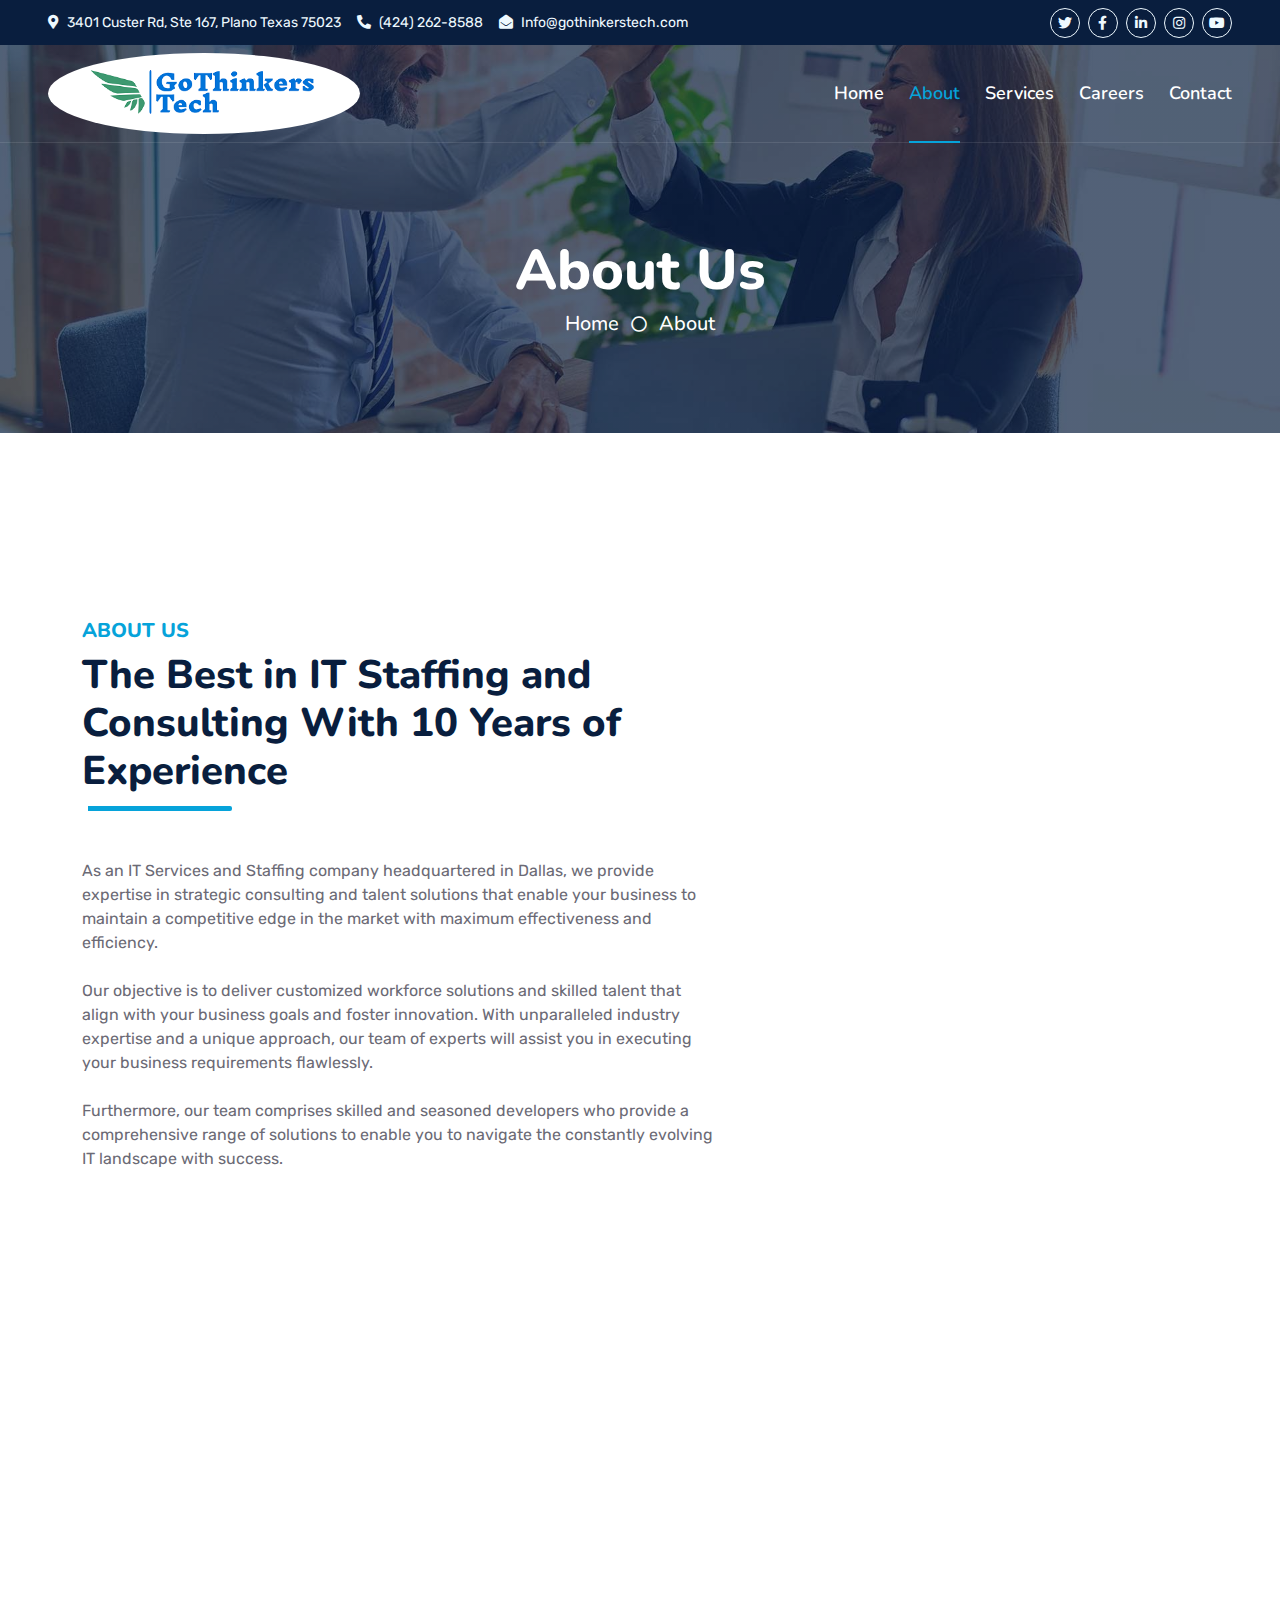
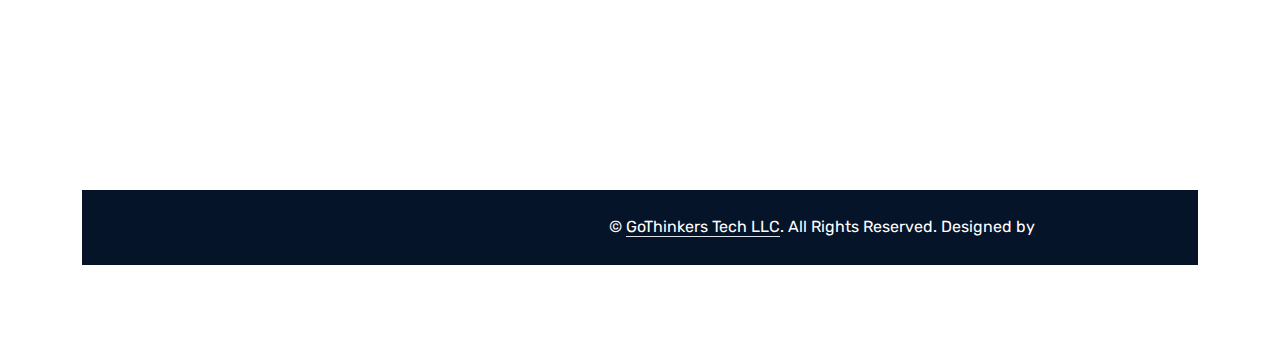
<file: about.html>
<!DOCTYPE html>
<html lang="en">

<head>
    <meta charset="utf-8">
    <title>GoThinkers Tech LLC</title>
    <meta content="width=device-width, initial-scale=1.0" name="viewport">
    <meta content="GoThinkers Tech LLC, IT Staffing, IT Consulting" name="keywords">
    <meta content="GoThinkers Tech IT Staffing and Consulting" name="description">

    <!-- Favicon -->
     <link  rel="icon" type="image/png" href="img/favicon.png">

    <!-- Google Web Fonts -->
    <link rel="preconnect" href="https://fonts.googleapis.com">
    <link rel="preconnect" href="https://fonts.gstatic.com" crossorigin>
    <link href="https://fonts.googleapis.com/css2?family=Nunito:wght@400;600;700;800&family=Rubik:wght@400;500;600;700&display=swap" rel="stylesheet">

    <!-- Icon Font Stylesheet -->
    <link href="https://cdnjs.cloudflare.com/ajax/libs/font-awesome/5.10.0/css/all.min.css" rel="stylesheet">
    <link href="https://cdn.jsdelivr.net/npm/bootstrap-icons@1.4.1/font/bootstrap-icons.css" rel="stylesheet">

    <!-- Libraries Stylesheet -->
    <link href="lib/owlcarousel/assets/owl.carousel.min.css" rel="stylesheet">
    <link href="lib/animate/animate.min.css" rel="stylesheet">

    <!-- Customized Bootstrap Stylesheet -->
    <link href="css/bootstrap.min.css" rel="stylesheet">

    <!-- Template Stylesheet -->
    <link href="css/style.css" rel="stylesheet">
</head>

<body>
    <!-- Spinner Start -->
    <div id="spinner" class="show bg-white position-fixed translate-middle w-100 vh-100 top-50 start-50 d-flex align-items-center justify-content-center">
        <div class="spinner"></div>
    </div>
    <!-- Spinner End -->


    <!-- Topbar Start -->
    <div class="container-fluid bg-dark px-5 d-none d-lg-block">
        <div class="row gx-0">
            <div class="col-lg-8 text-center text-lg-start mb-2 mb-lg-0">
                <div class="d-inline-flex align-items-center" style="height: 45px;">
                    <small class="me-3 text-light"><i class="fa fa-map-marker-alt me-2"></i>3401 Custer Rd, Ste 167, Plano Texas 75023</small>
                    <small class="me-3 text-light"><i class="fa fa-phone-alt me-2"></i>(424) 262-8588</small>
                    <small class="text-light"><i class="fa fa-envelope-open me-2"></i>Info@gothinkerstech.com</small>
                </div>
            </div>
            <div class="col-lg-4 text-center text-lg-end">
                <div class="d-inline-flex align-items-center" style="height: 45px;">
                    <a class="btn btn-sm btn-outline-light btn-sm-square rounded-circle me-2" href=""><i class="fab fa-twitter fw-normal"></i></a>
                    <a class="btn btn-sm btn-outline-light btn-sm-square rounded-circle me-2" href=""><i class="fab fa-facebook-f fw-normal"></i></a>
                    <a class="btn btn-sm btn-outline-light btn-sm-square rounded-circle me-2" href=""><i class="fab fa-linkedin-in fw-normal"></i></a>
                    <a class="btn btn-sm btn-outline-light btn-sm-square rounded-circle me-2" href=""><i class="fab fa-instagram fw-normal"></i></a>
                    <a class="btn btn-sm btn-outline-light btn-sm-square rounded-circle" href=""><i class="fab fa-youtube fw-normal"></i></a>
                </div>
            </div>
        </div>
    </div>
    <!-- Topbar End -->


    <!-- Navbar Start -->
    <div class="container-fluid position-relative p-0">
        <nav class="navbar navbar-expand-lg navbar-dark px-5 py-3 py-lg-0">
            <a href="index.html" class="navbar-brand p-0">
                <!-- <h1 class="m-0"><i class="fa fa-user-tie me-2"></i>GoThinkersTech</h1> -->
				<img src="img/GoThinkers-logo.png" class="logoDesign" alt="GoThinkersTech">
            </a>
            <button class="navbar-toggler" type="button" data-bs-toggle="collapse" data-bs-target="#navbarCollapse">
                <span class="fa fa-bars"></span>
            </button>
            <div class="collapse navbar-collapse" id="navbarCollapse">
                <div class="navbar-nav ms-auto py-0">
                    <a href="index.html" class="nav-item nav-link">Home</a>
                    <a href="about.html" class="nav-item nav-link active">About</a>
                    <a href="service.html" class="nav-item nav-link">Services</a>
			<a href="careers.html" class="nav-item nav-link">Careers</a>
                    <!-- <div class="nav-item dropdown"> -->
                        <!-- <a href="#" class="nav-link dropdown-toggle" data-bs-toggle="dropdown">Blog</a> -->
                        <!-- <div class="dropdown-menu m-0"> -->
                            <!-- <a href="blog.html" class="dropdown-item">Blog Grid</a> -->
                            <!-- <a href="detail.html" class="dropdown-item">Blog Detail</a> -->
                        <!-- </div> -->
                    <!-- </div> -->
<!--                     <div class="nav-item dropdown">
                        <a href="#" class="nav-link dropdown-toggle" data-bs-toggle="dropdown">Pages</a>
                        <div class="dropdown-menu m-0">
                            <a href="price.html" class="dropdown-item">Pricing Plan</a>
                            <a href="feature.html" class="dropdown-item">Our features</a>
                            <a href="team.html" class="dropdown-item">Team Members</a>
                            <a href="testimonial.html" class="dropdown-item">Testimonial</a>
                            <a href="quote.html" class="dropdown-item">Free Quote</a>
                        </div>
                    </div> -->
                    <a href="contact.html" class="nav-item nav-link">Contact</a>
                </div>
            </div>
        </nav>

        <div class="container-fluid bg-primary py-5 bg-header" style="margin-bottom: 90px;">
            <div class="row py-5">
                <div class="col-12 pt-lg-5 mt-lg-5 text-center">
                    <h1 class="display-4 text-white animated zoomIn">About Us</h1>
                    <a href="" class="h5 text-white">Home</a>
                    <i class="far fa-circle text-white px-2"></i>
                    <a href="" class="h5 text-white">About</a>
                </div>
            </div>
        </div>
    </div>
    <!-- Navbar End -->


    <!-- About Start -->
    <div class="container-fluid py-5 wow fadeInUp" data-wow-delay="0.1s">
        <div class="container py-5">
            <div class="row g-5">
                <div class="col-lg-7">
                    <div class="section-title position-relative pb-3 mb-5">
                        <h5 class="fw-bold text-primary text-uppercase">About Us</h5>
                        <h1 class="mb-0">The Best in IT Staffing and Consulting With 10 Years of Experience</h1>
                    </div>
                     <p class="mb-4">As an IT Services and Staffing company headquartered in Dallas, we provide expertise in strategic consulting and talent solutions that enable your business to maintain a competitive edge in the market with maximum effectiveness and efficiency.</p>
		    <p class="mb-4">Our objective is to deliver customized workforce solutions and skilled talent that align with your business goals and foster innovation. With unparalleled industry expertise and a unique approach, our team of experts will assist you in executing your business requirements flawlessly.</p>
		    <p class="mb-4">Furthermore, our team comprises skilled and seasoned developers who provide a comprehensive range of solutions to enable you to navigate the constantly evolving IT landscape with success.</p>
                    <div class="row g-0 mb-3">
                        <div class="col-sm-6 wow zoomIn" data-wow-delay="0.2s">
                            <h5 class="mb-3"><i class="fa fa-check text-primary me-3"></i>Innovative Staffing & Consulting</h5>
                            <h5 class="mb-3"><i class="fa fa-check text-primary me-3"></i>Professional Training</h5>
                        </div>
                        <div class="col-sm-6 wow zoomIn" data-wow-delay="0.4s">
                            <h5 class="mb-3"><i class="fa fa-check text-primary me-3"></i>Immigration Support</h5>
                            <h5 class="mb-3"><i class="fa fa-check text-primary me-3"></i>Support Through Out The Career</h5>
                        </div>
                    </div>
                    <div class="d-flex align-items-center mb-4 wow fadeIn" data-wow-delay="0.6s">
<!--                         <div class="bg-primary d-flex align-items-center justify-content-center rounded" style="width: 60px; height: 60px;">
                            <i class="fa fa-phone-alt text-white"></i>
                        </div> -->
                        <div class="ps-4">
                            <h5 class="mb-2">Call to ask any question</h5>
                            <h4 class="text-primary mb-0">(424) 262-8588</h4>
                        </div>
<!--                     </div>
                    <a href="quote.html" class="btn btn-primary py-3 px-5 mt-3 wow zoomIn" data-wow-delay="0.9s">Request A Quote</a>
                </div> -->
<!--                 <div class="col-lg-5" style="min-height: 500px;">
                    <div class="position-relative h-100">
                        <img class="position-absolute w-100 h-100 rounded wow zoomIn" data-wow-delay="0.9s" src="img/about.jpg" style="object-fit: cover;">
                    </div>
                </div> -->
            </div>
        </div>
    </div>
    <!-- About End -->


    <!-- Team Start -->
<!--     <div class="container-fluid py-5 wow fadeInUp" data-wow-delay="0.1s">
        <div class="container py-5">
            <div class="section-title text-center position-relative pb-3 mb-5 mx-auto" style="max-width: 600px;">
                <h5 class="fw-bold text-primary text-uppercase">Team Members</h5>
                <h1 class="mb-0">Professional Stuffs Ready to Help Your Business</h1>
            </div>
            <div class="row g-5">
                <div class="col-lg-4 wow slideInUp" data-wow-delay="0.3s">
                    <div class="team-item bg-light rounded overflow-hidden">
                        <div class="team-img position-relative overflow-hidden">
                            <img class="img-fluid w-100" src="img/team-1.jpg" alt="">
                            <div class="team-social">
                                <a class="btn btn-lg btn-primary btn-lg-square rounded" href=""><i class="fab fa-twitter fw-normal"></i></a>
                                <a class="btn btn-lg btn-primary btn-lg-square rounded" href=""><i class="fab fa-facebook-f fw-normal"></i></a>
                                <a class="btn btn-lg btn-primary btn-lg-square rounded" href=""><i class="fab fa-instagram fw-normal"></i></a>
                                <a class="btn btn-lg btn-primary btn-lg-square rounded" href=""><i class="fab fa-linkedin-in fw-normal"></i></a>
                            </div>
                        </div>
                        <div class="text-center py-4">
                            <h4 class="text-primary">Full Name</h4>
                            <p class="text-uppercase m-0">Designation</p>
                        </div>
                    </div>
                </div>
                <div class="col-lg-4 wow slideInUp" data-wow-delay="0.6s">
                    <div class="team-item bg-light rounded overflow-hidden">
                        <div class="team-img position-relative overflow-hidden">
                            <img class="img-fluid w-100" src="img/team-2.jpg" alt="">
                            <div class="team-social">
                                <a class="btn btn-lg btn-primary btn-lg-square rounded" href=""><i class="fab fa-twitter fw-normal"></i></a>
                                <a class="btn btn-lg btn-primary btn-lg-square rounded" href=""><i class="fab fa-facebook-f fw-normal"></i></a>
                                <a class="btn btn-lg btn-primary btn-lg-square rounded" href=""><i class="fab fa-instagram fw-normal"></i></a>
                                <a class="btn btn-lg btn-primary btn-lg-square rounded" href=""><i class="fab fa-linkedin-in fw-normal"></i></a>
                            </div>
                        </div>
                        <div class="text-center py-4">
                            <h4 class="text-primary">Full Name</h4>
                            <p class="text-uppercase m-0">Designation</p>
                        </div>
                    </div>
                </div>
                <div class="col-lg-4 wow slideInUp" data-wow-delay="0.9s">
                    <div class="team-item bg-light rounded overflow-hidden">
                        <div class="team-img position-relative overflow-hidden">
                            <img class="img-fluid w-100" src="img/team-3.jpg" alt="">
                            <div class="team-social">
                                <a class="btn btn-lg btn-primary btn-lg-square rounded" href=""><i class="fab fa-twitter fw-normal"></i></a>
                                <a class="btn btn-lg btn-primary btn-lg-square rounded" href=""><i class="fab fa-facebook-f fw-normal"></i></a>
                                <a class="btn btn-lg btn-primary btn-lg-square rounded" href=""><i class="fab fa-instagram fw-normal"></i></a>
                                <a class="btn btn-lg btn-primary btn-lg-square rounded" href=""><i class="fab fa-linkedin-in fw-normal"></i></a>
                            </div>
                        </div>
                        <div class="text-center py-4">
                            <h4 class="text-primary">Full Name</h4>
                            <p class="text-uppercase m-0">Designation</p>
                        </div>
                    </div>
                </div>
            </div>
        </div>
    </div -->
    <!-- Team End -->


    <!-- Vendor Start -->
    <!-- <div class="container-fluid py-5 wow fadeInUp" data-wow-delay="0.1s"> -->
        <!-- <div class="container py-5 mb-5"> -->
            <!-- <div class="bg-white"> -->
                <!-- <div class="owl-carousel vendor-carousel"> -->
                    <!-- <img src="img/vendor-1.jpg" alt=""> -->
                    <!-- <img src="img/vendor-2.jpg" alt=""> -->
                    <!-- <img src="img/vendor-3.jpg" alt=""> -->
                    <!-- <img src="img/vendor-4.jpg" alt=""> -->
                    <!-- <img src="img/vendor-5.jpg" alt=""> -->
                    <!-- <img src="img/vendor-6.jpg" alt=""> -->
                    <!-- <img src="img/vendor-7.jpg" alt=""> -->
                    <!-- <img src="img/vendor-8.jpg" alt=""> -->
                    <!-- <img src="img/vendor-9.jpg" alt=""> -->
                <!-- </div> -->
            <!-- </div> -->
        <!-- </div> -->
    <!-- </div> -->
    <!-- Vendor End -->
    

    <!-- Footer Start -->
    <div class="container-fluid bg-dark text-light mt-5 wow fadeInUp" data-wow-delay="0.1s">
        <div class="container">	
            <div class="row gx-5">
                <div class="col-lg-4 col-md-6 footer-about">
                    <div class="d-flex flex-column align-items-center justify-content-center text-center h-100 bg-primary p-4">
                        <a href="index.html" class="navbar-brand">
                            <!-- <h1 class="m-0 text-white"><i class="fa fa-user-tie me-2"></i>GoThinkersTech</h1> -->
							<img src="img/GoThinkers-logo.png" class="logoDesign" alt="GoThinkersTech">
                        </a>
                        <p class="mt-3 mb-4">Subscribe for email newsletters to stay up-to-date with the latest news and information on your favorite topics or interests.</p>
                        <form action="">
                            <div class="input-group">
                                <input type="text" class="form-control border-white p-3" placeholder="Your Email">
                                <button class="btn btn-dark">Sign Up</button>
                            </div>
                        </form>
                    </div>
                </div>
                <div class="col-lg-8 col-md-6">
                    <div class="row gx-5">
                        <div class="col-lg-4 col-md-12 pt-5 mb-5">
                            <div class="section-title section-title-sm position-relative pb-3 mb-4">
                                <h3 class="text-light mb-0">Get In Touch</h3>
                            </div>
                            <div class="d-flex mb-2">
                                <i class="bi bi-geo-alt text-primary me-2"></i>
                                <p class="mb-0">3401 Custer Rd, Ste 167, Plano Texas 75023</p>
                            </div>
                            <div class="d-flex mb-2">
                                <i class="bi bi-envelope-open text-primary me-2"></i>
                                <p class="mb-0">Info@gothinkerstech.com</p>
                            </div>
                            <div class="d-flex mb-2">
                                <i class="bi bi-telephone text-primary me-2"></i>
                                <p class="mb-0">(424) 262-8588</p>
                            </div>
                            <div class="d-flex mt-4">
                                <a class="btn btn-primary btn-square me-2" href="#"><i class="fab fa-twitter fw-normal"></i></a>
                                <a class="btn btn-primary btn-square me-2" href="#"><i class="fab fa-facebook-f fw-normal"></i></a>
                                <a class="btn btn-primary btn-square me-2" href="#"><i class="fab fa-linkedin-in fw-normal"></i></a>
                                <a class="btn btn-primary btn-square" href="#"><i class="fab fa-instagram fw-normal"></i></a>
                            </div>
                        </div>
                        <div class="col-lg-4 col-md-12 pt-0 pt-lg-5 mb-5">
                            <div class="section-title section-title-sm position-relative pb-3 mb-4">
                                <h3 class="text-light mb-0">Quick Links</h3>
                            </div>
                            <div class="link-animated d-flex flex-column justify-content-start">
                                <a class="text-light mb-2" href="#"><i class="bi bi-arrow-right text-primary me-2"></i>Home</a>
                                <a class="text-light mb-2" href="#"><i class="bi bi-arrow-right text-primary me-2"></i>About Us</a>
                                <a class="text-light mb-2" href="#"><i class="bi bi-arrow-right text-primary me-2"></i>Our Services</a>
                                <a class="text-light mb-2" href="#"><i class="bi bi-arrow-right text-primary me-2"></i>Careers</a>
                                <!--a class="text-light mb-2" href="#"><i class="bi bi-arrow-right text-primary me-2"></i>Latest Blog</a-->
                                <a class="text-light" href="#"><i class="bi bi-arrow-right text-primary me-2"></i>Contact Us</a>
                            </div>
                        </div>
                        <div class="col-lg-4 col-md-12 pt-0 pt-lg-5 mb-5">
                            <div class="section-title section-title-sm position-relative pb-3 mb-4">
                                <h3 class="text-light mb-0">Popular Links</h3>
                            </div>
                            <div class="link-animated d-flex flex-column justify-content-start">
                                <a class="text-light mb-2" href="#"><i class="bi bi-arrow-right text-primary me-2"></i>Home</a>
                                <a class="text-light mb-2" href="#"><i class="bi bi-arrow-right text-primary me-2"></i>About Us</a>
                                <a class="text-light mb-2" href="#"><i class="bi bi-arrow-right text-primary me-2"></i>Our Services</a>
                                <a class="text-light mb-2" href="#"><i class="bi bi-arrow-right text-primary me-2"></i>Careers</a>
                                <!--a class="text-light mb-2" href="#"><i class="bi bi-arrow-right text-primary me-2"></i>Latest Blog</a-->
                                <a class="text-light" href="#"><i class="bi bi-arrow-right text-primary me-2"></i>Contact Us</a>
                            </div>
                        </div>
                    </div>
                </div>
            </div>
        </div>
    </div>
    <div class="container-fluid text-white" style="background: #061429;">
        <div class="container text-center">
            <div class="row justify-content-end">
                <div class="col-lg-8 col-md-6">
                    <div class="d-flex align-items-center justify-content-center" style="height: 75px;">
                        <p class="mb-0">&copy; <a class="text-white border-bottom" href="#">GoThinkers Tech LLC</a>. All Rights Reserved. 
						
						<!--/*** This template is free as long as you keep the footer author’s credit link/attribution link/backlink. If you'd like to use the template without the footer author’s credit link/attribution link/backlink, you can purchase the Credit Removal License from "https://htmlcodex.com/credit-removal". Thank you for your support. ***/-->
						Designed by <a class="text-white border-bottom" href="https://gothinkerstech.com"></a></p>
                    </div>
                </div>
            </div>
        </div>
    </div>
    <!-- Footer End -->


    <!-- Back to Top -->
    <a href="#" class="btn btn-lg btn-primary btn-lg-square rounded back-to-top"><i class="bi bi-arrow-up"></i></a>


    <!-- JavaScript Libraries -->
    <script src="https://code.jquery.com/jquery-3.4.1.min.js"></script>
    <script src="https://cdn.jsdelivr.net/npm/bootstrap@5.0.0/dist/js/bootstrap.bundle.min.js"></script>
    <script src="lib/wow/wow.min.js"></script>
    <script src="lib/easing/easing.min.js"></script>
    <script src="lib/waypoints/waypoints.min.js"></script>
    <script src="lib/counterup/counterup.min.js"></script>
    <script src="lib/owlcarousel/owl.carousel.min.js"></script>

    <!-- Template Javascript -->
    <script src="js/main.js"></script>
</body>

</html>
</file>
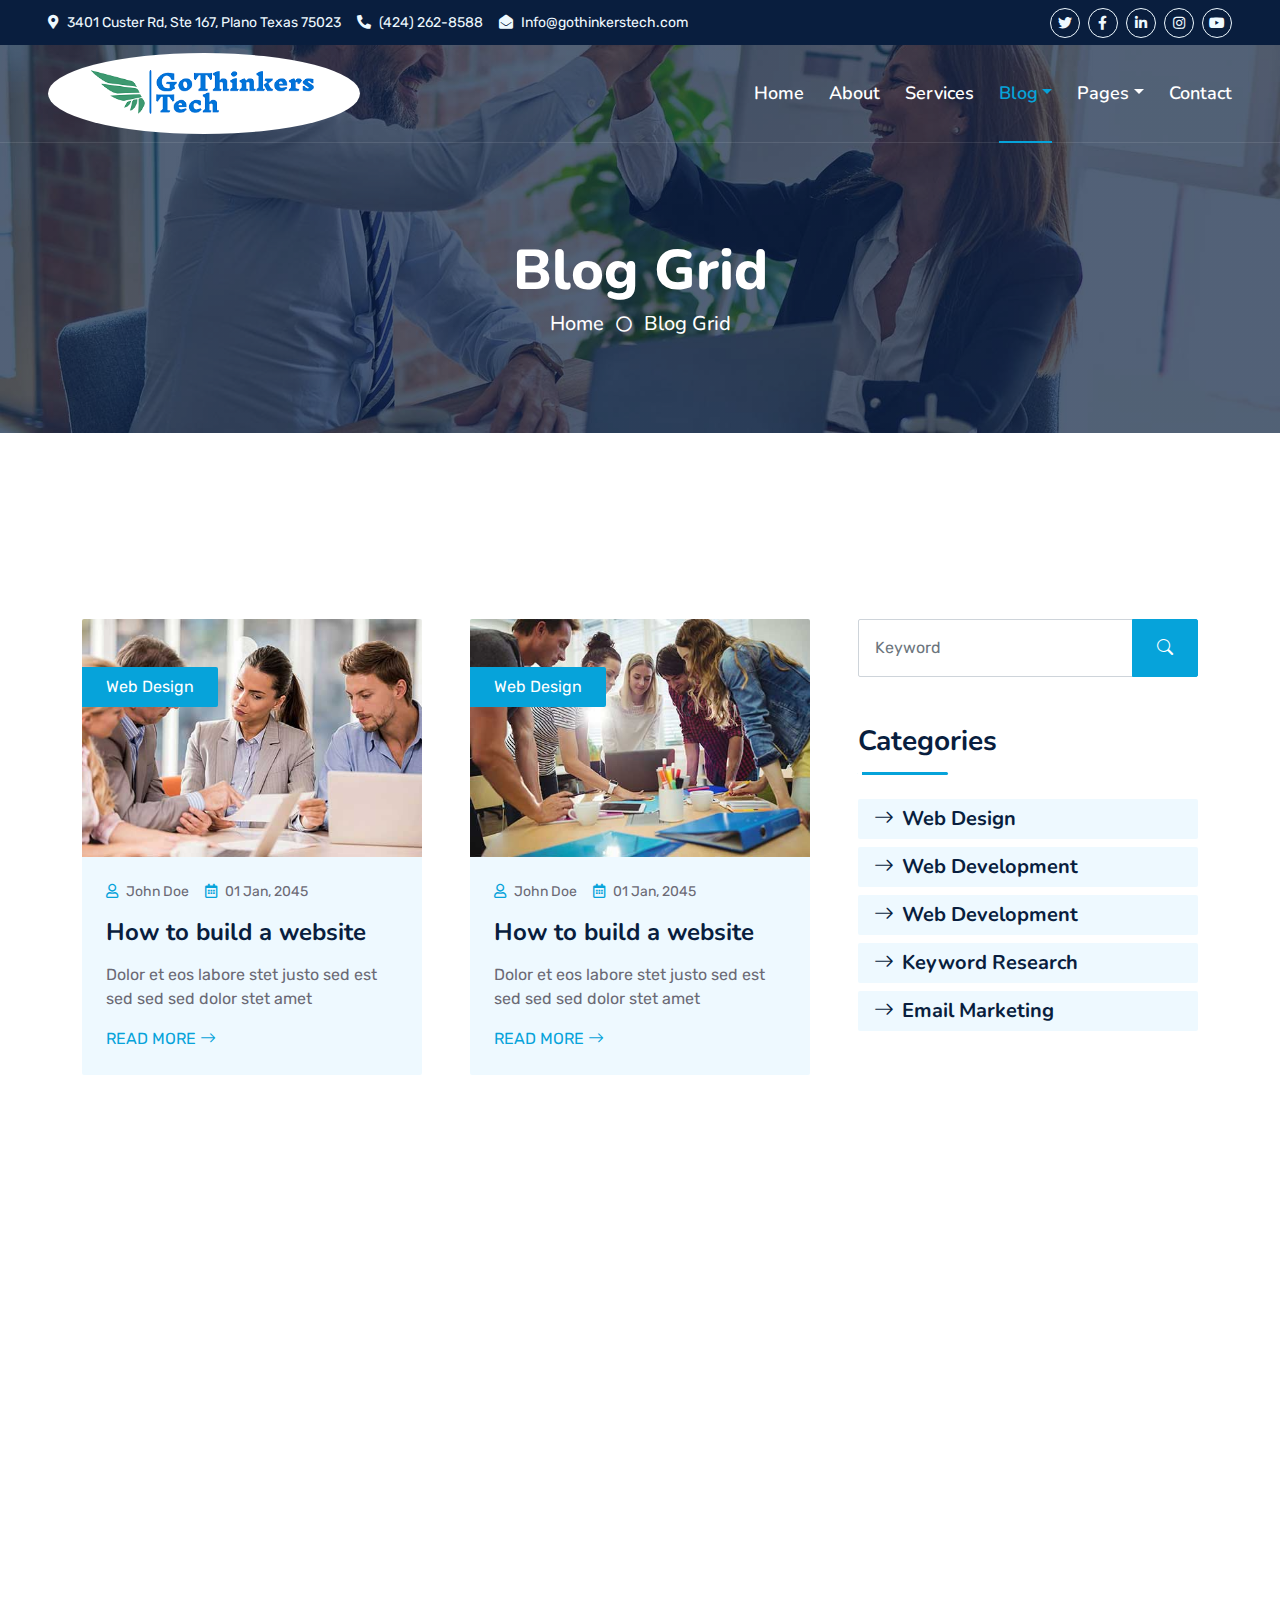
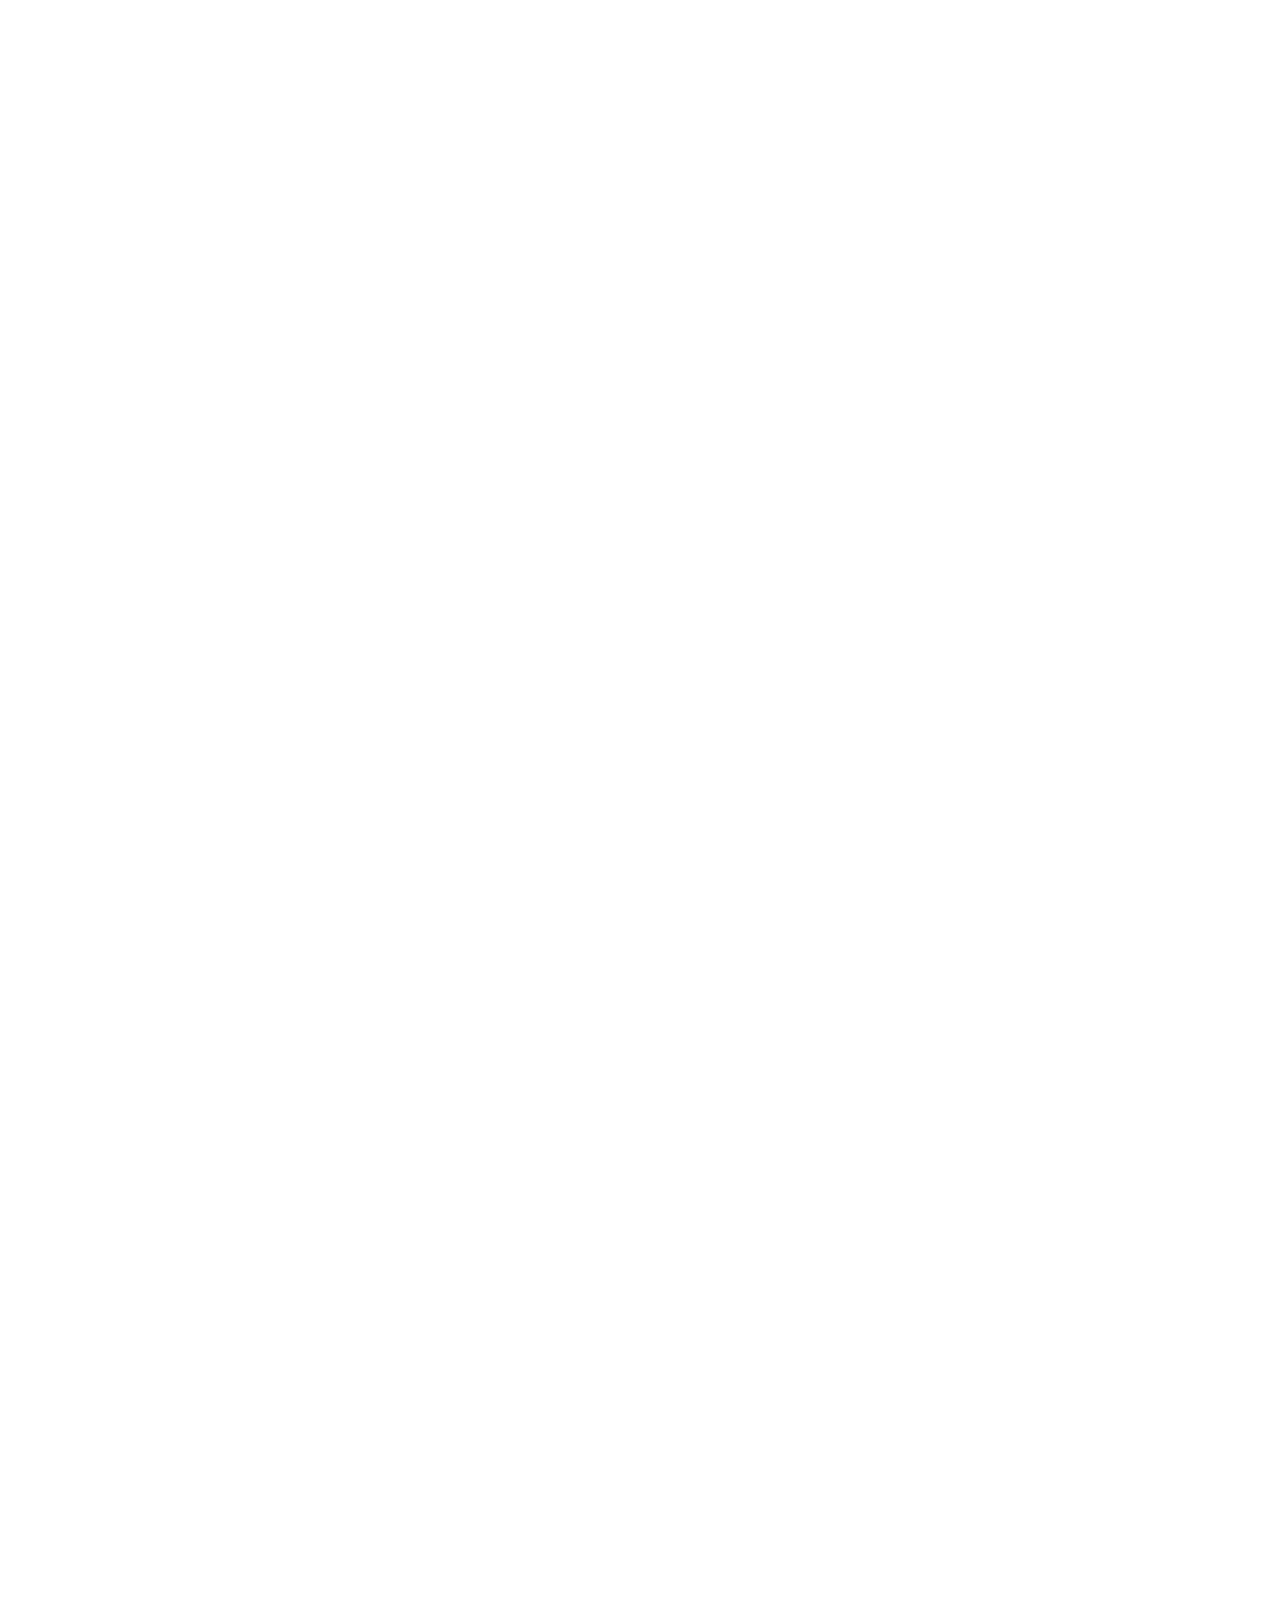
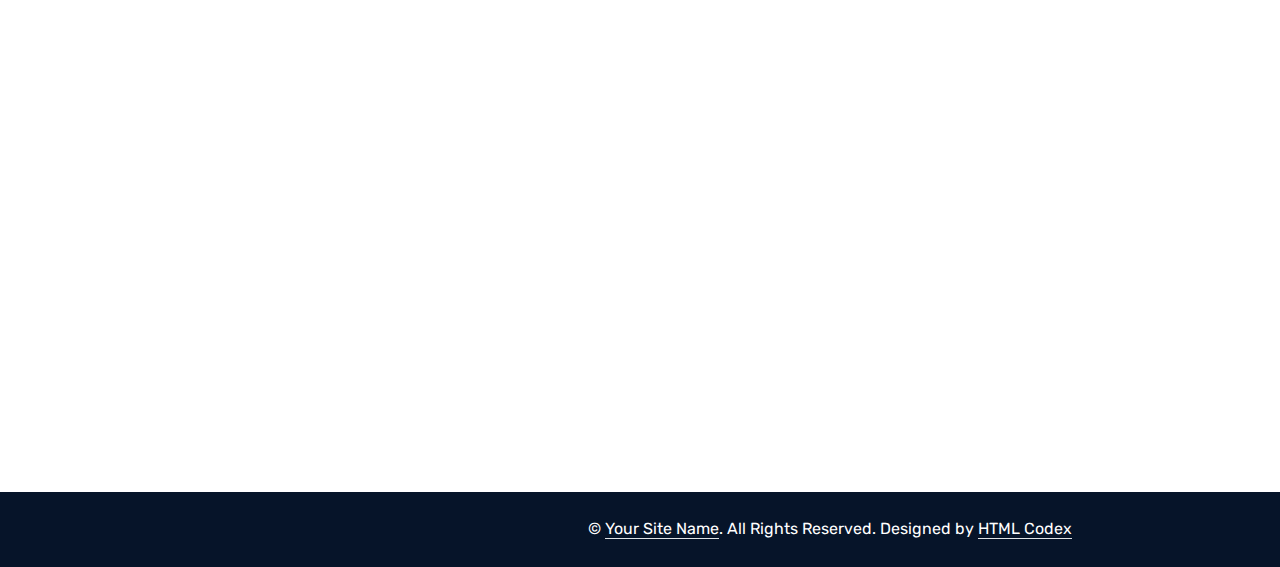
<file: blog.html>
<!DOCTYPE html>
<html lang="en">

<head>
    <meta charset="utf-8">
    <title>GoThinkersTech</title>
    <meta content="width=device-width, initial-scale=1.0" name="viewport">
    <meta content="Free HTML Templates" name="keywords">
    <meta content="Free HTML Templates" name="description">

    <!-- Favicon -->
    <link href="img/favicon.ico" rel="icon">

    <!-- Google Web Fonts -->
    <link rel="preconnect" href="https://fonts.googleapis.com">
    <link rel="preconnect" href="https://fonts.gstatic.com" crossorigin>
    <link href="https://fonts.googleapis.com/css2?family=Nunito:wght@400;600;700;800&family=Rubik:wght@400;500;600;700&display=swap" rel="stylesheet">

    <!-- Icon Font Stylesheet -->
    <link href="https://cdnjs.cloudflare.com/ajax/libs/font-awesome/5.10.0/css/all.min.css" rel="stylesheet">
    <link href="https://cdn.jsdelivr.net/npm/bootstrap-icons@1.4.1/font/bootstrap-icons.css" rel="stylesheet">

    <!-- Libraries Stylesheet -->
    <link href="lib/owlcarousel/assets/owl.carousel.min.css" rel="stylesheet">
    <link href="lib/animate/animate.min.css" rel="stylesheet">

    <!-- Customized Bootstrap Stylesheet -->
    <link href="css/bootstrap.min.css" rel="stylesheet">

    <!-- Template Stylesheet -->
    <link href="css/style.css" rel="stylesheet">
</head>

<body>
    <!-- Spinner Start -->
    <div id="spinner" class="show bg-white position-fixed translate-middle w-100 vh-100 top-50 start-50 d-flex align-items-center justify-content-center">
        <div class="spinner"></div>
    </div>
    <!-- Spinner End -->


    <!-- Topbar Start -->
    <div class="container-fluid bg-dark px-5 d-none d-lg-block">
        <div class="row gx-0">
            <div class="col-lg-8 text-center text-lg-start mb-2 mb-lg-0">
                <div class="d-inline-flex align-items-center" style="height: 45px;">
                    <small class="me-3 text-light"><i class="fa fa-map-marker-alt me-2"></i>3401 Custer Rd, Ste 167, Plano Texas 75023</small>
                    <small class="me-3 text-light"><i class="fa fa-phone-alt me-2"></i>(424) 262-8588</small>
                    <small class="text-light"><i class="fa fa-envelope-open me-2"></i>Info@gothinkerstech.com</small>
                </div>
            </div>
            <div class="col-lg-4 text-center text-lg-end">
                <div class="d-inline-flex align-items-center" style="height: 45px;">
                    <a class="btn btn-sm btn-outline-light btn-sm-square rounded-circle me-2" href=""><i class="fab fa-twitter fw-normal"></i></a>
                    <a class="btn btn-sm btn-outline-light btn-sm-square rounded-circle me-2" href=""><i class="fab fa-facebook-f fw-normal"></i></a>
                    <a class="btn btn-sm btn-outline-light btn-sm-square rounded-circle me-2" href=""><i class="fab fa-linkedin-in fw-normal"></i></a>
                    <a class="btn btn-sm btn-outline-light btn-sm-square rounded-circle me-2" href=""><i class="fab fa-instagram fw-normal"></i></a>
                    <a class="btn btn-sm btn-outline-light btn-sm-square rounded-circle" href=""><i class="fab fa-youtube fw-normal"></i></a>
                </div>
            </div>
        </div>
    </div>
    <!-- Topbar End -->


    <!-- Navbar Start -->
    <div class="container-fluid position-relative p-0">
        <nav class="navbar navbar-expand-lg navbar-dark px-5 py-3 py-lg-0">
            <a href="index.html" class="navbar-brand p-0">
                <!-- <h1 class="m-0"><i class="fa fa-user-tie me-2"></i>GoThinkersTech</h1> -->
				<img src="img/GoThinkers-logo.png" class="logoDesign" alt="GoThinkersTech">
            </a>
            <button class="navbar-toggler" type="button" data-bs-toggle="collapse" data-bs-target="#navbarCollapse">
                <span class="fa fa-bars"></span>
            </button>
            <div class="collapse navbar-collapse" id="navbarCollapse">
                <div class="navbar-nav ms-auto py-0">
                    <a href="index.html" class="nav-item nav-link">Home</a>
                    <a href="about.html" class="nav-item nav-link">About</a>
                    <a href="service.html" class="nav-item nav-link">Services</a>
                    <div class="nav-item dropdown">
                        <a href="#" class="nav-link dropdown-toggle active" data-bs-toggle="dropdown">Blog</a>
                        <div class="dropdown-menu m-0">
                            <a href="blog.html" class="dropdown-item active">Blog Grid</a>
                            <a href="detail.html" class="dropdown-item">Blog Detail</a>
                        </div>
                    </div>
                    <div class="nav-item dropdown">
                        <a href="#" class="nav-link dropdown-toggle" data-bs-toggle="dropdown">Pages</a>
                        <div class="dropdown-menu m-0">
                            <a href="price.html" class="dropdown-item">Pricing Plan</a>
                            <a href="feature.html" class="dropdown-item">Our features</a>
                            <a href="team.html" class="dropdown-item">Team Members</a>
                            <a href="testimonial.html" class="dropdown-item">Testimonial</a>
                            <a href="quote.html" class="dropdown-item">Free Quote</a>
                        </div>
                    </div>
                    <a href="contact.html" class="nav-item nav-link">Contact</a>
                </div>
            </div>
        </nav>

        <div class="container-fluid bg-primary py-5 bg-header" style="margin-bottom: 90px;">
            <div class="row py-5">
                <div class="col-12 pt-lg-5 mt-lg-5 text-center">
                    <h1 class="display-4 text-white animated zoomIn">Blog Grid</h1>
                    <a href="" class="h5 text-white">Home</a>
                    <i class="far fa-circle text-white px-2"></i>
                    <a href="" class="h5 text-white">Blog Grid</a>
                </div>
            </div>
        </div>
    </div>
    <!-- Navbar End -->


    <!-- Blog Start -->
    <div class="container-fluid py-5 wow fadeInUp" data-wow-delay="0.1s">
        <div class="container py-5">
            <div class="row g-5">
                <!-- Blog list Start -->
                <div class="col-lg-8">
                    <div class="row g-5">
                        <div class="col-md-6 wow slideInUp" data-wow-delay="0.1s">
                            <div class="blog-item bg-light rounded overflow-hidden">
                                <div class="blog-img position-relative overflow-hidden">
                                    <img class="img-fluid" src="img/blog-1.jpg" alt="">
                                    <a class="position-absolute top-0 start-0 bg-primary text-white rounded-end mt-5 py-2 px-4" href="">Web Design</a>
                                </div>
                                <div class="p-4">
                                    <div class="d-flex mb-3">
                                        <small class="me-3"><i class="far fa-user text-primary me-2"></i>John Doe</small>
                                        <small><i class="far fa-calendar-alt text-primary me-2"></i>01 Jan, 2045</small>
                                    </div>
                                    <h4 class="mb-3">How to build a website</h4>
                                    <p>Dolor et eos labore stet justo sed est sed sed sed dolor stet amet</p>
                                    <a class="text-uppercase" href="">Read More <i class="bi bi-arrow-right"></i></a>
                                </div>
                            </div>
                        </div>
                        <div class="col-md-6 wow slideInUp" data-wow-delay="0.6s">
                            <div class="blog-item bg-light rounded overflow-hidden">
                                <div class="blog-img position-relative overflow-hidden">
                                    <img class="img-fluid" src="img/blog-2.jpg" alt="">
                                    <a class="position-absolute top-0 start-0 bg-primary text-white rounded-end mt-5 py-2 px-4" href="">Web Design</a>
                                </div>
                                <div class="p-4">
                                    <div class="d-flex mb-3">
                                        <small class="me-3"><i class="far fa-user text-primary me-2"></i>John Doe</small>
                                        <small><i class="far fa-calendar-alt text-primary me-2"></i>01 Jan, 2045</small>
                                    </div>
                                    <h4 class="mb-3">How to build a website</h4>
                                    <p>Dolor et eos labore stet justo sed est sed sed sed dolor stet amet</p>
                                    <a class="text-uppercase" href="">Read More <i class="bi bi-arrow-right"></i></a>
                                </div>
                            </div>
                        </div>
                        <div class="col-md-6 wow slideInUp" data-wow-delay="0.1s">
                            <div class="blog-item bg-light rounded overflow-hidden">
                                <div class="blog-img position-relative overflow-hidden">
                                    <img class="img-fluid" src="img/blog-3.jpg" alt="">
                                    <a class="position-absolute top-0 start-0 bg-primary text-white rounded-end mt-5 py-2 px-4" href="">Web Design</a>
                                </div>
                                <div class="p-4">
                                    <div class="d-flex mb-3">
                                        <small class="me-3"><i class="far fa-user text-primary me-2"></i>John Doe</small>
                                        <small><i class="far fa-calendar-alt text-primary me-2"></i>01 Jan, 2045</small>
                                    </div>
                                    <h4 class="mb-3">How to build a website</h4>
                                    <p>Dolor et eos labore stet justo sed est sed sed sed dolor stet amet</p>
                                    <a class="text-uppercase" href="">Read More <i class="bi bi-arrow-right"></i></a>
                                </div>
                            </div>
                        </div>
                        <div class="col-md-6 wow slideInUp" data-wow-delay="0.6s">
                            <div class="blog-item bg-light rounded overflow-hidden">
                                <div class="blog-img position-relative overflow-hidden">
                                    <img class="img-fluid" src="img/blog-1.jpg" alt="">
                                    <a class="position-absolute top-0 start-0 bg-primary text-white rounded-end mt-5 py-2 px-4" href="">Web Design</a>
                                </div>
                                <div class="p-4">
                                    <div class="d-flex mb-3">
                                        <small class="me-3"><i class="far fa-user text-primary me-2"></i>John Doe</small>
                                        <small><i class="far fa-calendar-alt text-primary me-2"></i>01 Jan, 2045</small>
                                    </div>
                                    <h4 class="mb-3">How to build a website</h4>
                                    <p>Dolor et eos labore stet justo sed est sed sed sed dolor stet amet</p>
                                    <a class="text-uppercase" href="">Read More <i class="bi bi-arrow-right"></i></a>
                                </div>
                            </div>
                        </div>
                        <div class="col-md-6 wow slideInUp" data-wow-delay="0.1s">
                            <div class="blog-item bg-light rounded overflow-hidden">
                                <div class="blog-img position-relative overflow-hidden">
                                    <img class="img-fluid" src="img/blog-2.jpg" alt="">
                                    <a class="position-absolute top-0 start-0 bg-primary text-white rounded-end mt-5 py-2 px-4" href="">Web Design</a>
                                </div>
                                <div class="p-4">
                                    <div class="d-flex mb-3">
                                        <small class="me-3"><i class="far fa-user text-primary me-2"></i>John Doe</small>
                                        <small><i class="far fa-calendar-alt text-primary me-2"></i>01 Jan, 2045</small>
                                    </div>
                                    <h4 class="mb-3">How to build a website</h4>
                                    <p>Dolor et eos labore stet justo sed est sed sed sed dolor stet amet</p>
                                    <a class="text-uppercase" href="">Read More <i class="bi bi-arrow-right"></i></a>
                                </div>
                            </div>
                        </div>
                        <div class="col-md-6 wow slideInUp" data-wow-delay="0.6s">
                            <div class="blog-item bg-light rounded overflow-hidden">
                                <div class="blog-img position-relative overflow-hidden">
                                    <img class="img-fluid" src="img/blog-3.jpg" alt="">
                                    <a class="position-absolute top-0 start-0 bg-primary text-white rounded-end mt-5 py-2 px-4" href="">Web Design</a>
                                </div>
                                <div class="p-4">
                                    <div class="d-flex mb-3">
                                        <small class="me-3"><i class="far fa-user text-primary me-2"></i>John Doe</small>
                                        <small><i class="far fa-calendar-alt text-primary me-2"></i>01 Jan, 2045</small>
                                    </div>
                                    <h4 class="mb-3">How to build a website</h4>
                                    <p>Dolor et eos labore stet justo sed est sed sed sed dolor stet amet</p>
                                    <a class="text-uppercase" href="">Read More <i class="bi bi-arrow-right"></i></a>
                                </div>
                            </div>
                        </div>
                        <div class="col-md-6 wow slideInUp" data-wow-delay="0.1s">
                            <div class="blog-item bg-light rounded overflow-hidden">
                                <div class="blog-img position-relative overflow-hidden">
                                    <img class="img-fluid" src="img/blog-1.jpg" alt="">
                                    <a class="position-absolute top-0 start-0 bg-primary text-white rounded-end mt-5 py-2 px-4" href="">Web Design</a>
                                </div>
                                <div class="p-4">
                                    <div class="d-flex mb-3">
                                        <small class="me-3"><i class="far fa-user text-primary me-2"></i>John Doe</small>
                                        <small><i class="far fa-calendar-alt text-primary me-2"></i>01 Jan, 2045</small>
                                    </div>
                                    <h4 class="mb-3">How to build a website</h4>
                                    <p>Dolor et eos labore stet justo sed est sed sed sed dolor stet amet</p>
                                    <a class="text-uppercase" href="">Read More <i class="bi bi-arrow-right"></i></a>
                                </div>
                            </div>
                        </div>
                        <div class="col-md-6 wow slideInUp" data-wow-delay="0.6s">
                            <div class="blog-item bg-light rounded overflow-hidden">
                                <div class="blog-img position-relative overflow-hidden">
                                    <img class="img-fluid" src="img/blog-2.jpg" alt="">
                                    <a class="position-absolute top-0 start-0 bg-primary text-white rounded-end mt-5 py-2 px-4" href="">Web Design</a>
                                </div>
                                <div class="p-4">
                                    <div class="d-flex mb-3">
                                        <small class="me-3"><i class="far fa-user text-primary me-2"></i>John Doe</small>
                                        <small><i class="far fa-calendar-alt text-primary me-2"></i>01 Jan, 2045</small>
                                    </div>
                                    <h4 class="mb-3">How to build a website</h4>
                                    <p>Dolor et eos labore stet justo sed est sed sed sed dolor stet amet</p>
                                    <a class="text-uppercase" href="">Read More <i class="bi bi-arrow-right"></i></a>
                                </div>
                            </div>
                        </div>
                        <div class="col-md-6 wow slideInUp" data-wow-delay="0.1s">
                            <div class="blog-item bg-light rounded overflow-hidden">
                                <div class="blog-img position-relative overflow-hidden">
                                    <img class="img-fluid" src="img/blog-3.jpg" alt="">
                                    <a class="position-absolute top-0 start-0 bg-primary text-white rounded-end mt-5 py-2 px-4" href="">Web Design</a>
                                </div>
                                <div class="p-4">
                                    <div class="d-flex mb-3">
                                        <small class="me-3"><i class="far fa-user text-primary me-2"></i>John Doe</small>
                                        <small><i class="far fa-calendar-alt text-primary me-2"></i>01 Jan, 2045</small>
                                    </div>
                                    <h4 class="mb-3">How to build a website</h4>
                                    <p>Dolor et eos labore stet justo sed est sed sed sed dolor stet amet</p>
                                    <a class="text-uppercase" href="">Read More <i class="bi bi-arrow-right"></i></a>
                                </div>
                            </div>
                        </div>
                        <div class="col-md-6 wow slideInUp" data-wow-delay="0.6s">
                            <div class="blog-item bg-light rounded overflow-hidden">
                                <div class="blog-img position-relative overflow-hidden">
                                    <img class="img-fluid" src="img/blog-1.jpg" alt="">
                                    <a class="position-absolute top-0 start-0 bg-primary text-white rounded-end mt-5 py-2 px-4" href="">Web Design</a>
                                </div>
                                <div class="p-4">
                                    <div class="d-flex mb-3">
                                        <small class="me-3"><i class="far fa-user text-primary me-2"></i>John Doe</small>
                                        <small><i class="far fa-calendar-alt text-primary me-2"></i>01 Jan, 2045</small>
                                    </div>
                                    <h4 class="mb-3">How to build a website</h4>
                                    <p>Dolor et eos labore stet justo sed est sed sed sed dolor stet amet</p>
                                    <a class="text-uppercase" href="">Read More <i class="bi bi-arrow-right"></i></a>
                                </div>
                            </div>
                        </div>
                        <div class="col-12 wow slideInUp" data-wow-delay="0.1s">
                            <nav aria-label="Page navigation">
                              <ul class="pagination pagination-lg m-0">
                                <li class="page-item disabled">
                                  <a class="page-link rounded-0" href="#" aria-label="Previous">
                                    <span aria-hidden="true"><i class="bi bi-arrow-left"></i></span>
                                  </a>
                                </li>
                                <li class="page-item active"><a class="page-link" href="#">1</a></li>
                                <li class="page-item"><a class="page-link" href="#">2</a></li>
                                <li class="page-item"><a class="page-link" href="#">3</a></li>
                                <li class="page-item">
                                  <a class="page-link rounded-0" href="#" aria-label="Next">
                                    <span aria-hidden="true"><i class="bi bi-arrow-right"></i></span>
                                  </a>
                                </li>
                              </ul>
                            </nav>
                        </div>
                    </div>
                </div>
                <!-- Blog list End -->
    
                <!-- Sidebar Start -->
                <div class="col-lg-4">
                    <!-- Search Form Start -->
                    <div class="mb-5 wow slideInUp" data-wow-delay="0.1s">
                        <div class="input-group">
                            <input type="text" class="form-control p-3" placeholder="Keyword">
                            <button class="btn btn-primary px-4"><i class="bi bi-search"></i></button>
                        </div>
                    </div>
                    <!-- Search Form End -->
    
                    <!-- Category Start -->
                    <div class="mb-5 wow slideInUp" data-wow-delay="0.1s">
                        <div class="section-title section-title-sm position-relative pb-3 mb-4">
                            <h3 class="mb-0">Categories</h3>
                        </div>
                        <div class="link-animated d-flex flex-column justify-content-start">
                            <a class="h5 fw-semi-bold bg-light rounded py-2 px-3 mb-2" href="#"><i class="bi bi-arrow-right me-2"></i>Web Design</a>
                            <a class="h5 fw-semi-bold bg-light rounded py-2 px-3 mb-2" href="#"><i class="bi bi-arrow-right me-2"></i>Web Development</a>
                            <a class="h5 fw-semi-bold bg-light rounded py-2 px-3 mb-2" href="#"><i class="bi bi-arrow-right me-2"></i>Web Development</a>
                            <a class="h5 fw-semi-bold bg-light rounded py-2 px-3 mb-2" href="#"><i class="bi bi-arrow-right me-2"></i>Keyword Research</a>
                            <a class="h5 fw-semi-bold bg-light rounded py-2 px-3 mb-2" href="#"><i class="bi bi-arrow-right me-2"></i>Email Marketing</a>
                        </div>
                    </div>
                    <!-- Category End -->
    
                    <!-- Recent Post Start -->
                    <div class="mb-5 wow slideInUp" data-wow-delay="0.1s">
                        <div class="section-title section-title-sm position-relative pb-3 mb-4">
                            <h3 class="mb-0">Recent Post</h3>
                        </div>
                        <div class="d-flex rounded overflow-hidden mb-3">
                            <img class="img-fluid" src="img/blog-1.jpg" style="width: 100px; height: 100px; object-fit: cover;" alt="">
                            <a href="" class="h5 fw-semi-bold d-flex align-items-center bg-light px-3 mb-0">Lorem ipsum dolor sit amet adipis elit
                            </a>
                        </div>
                        <div class="d-flex rounded overflow-hidden mb-3">
                            <img class="img-fluid" src="img/blog-2.jpg" style="width: 100px; height: 100px; object-fit: cover;" alt="">
                            <a href="" class="h5 fw-semi-bold d-flex align-items-center bg-light px-3 mb-0">Lorem ipsum dolor sit amet adipis elit
                            </a>
                        </div>
                        <div class="d-flex rounded overflow-hidden mb-3">
                            <img class="img-fluid" src="img/blog-3.jpg" style="width: 100px; height: 100px; object-fit: cover;" alt="">
                            <a href="" class="h5 fw-semi-bold d-flex align-items-center bg-light px-3 mb-0">Lorem ipsum dolor sit amet adipis elit
                            </a>
                        </div>
                        <div class="d-flex rounded overflow-hidden mb-3">
                            <img class="img-fluid" src="img/blog-1.jpg" style="width: 100px; height: 100px; object-fit: cover;" alt="">
                            <a href="" class="h5 fw-semi-bold d-flex align-items-center bg-light px-3 mb-0">Lorem ipsum dolor sit amet adipis elit
                            </a>
                        </div>
                        <div class="d-flex rounded overflow-hidden mb-3">
                            <img class="img-fluid" src="img/blog-2.jpg" style="width: 100px; height: 100px; object-fit: cover;" alt="">
                            <a href="" class="h5 fw-semi-bold d-flex align-items-center bg-light px-3 mb-0">Lorem ipsum dolor sit amet adipis elit
                            </a>
                        </div>
                        <div class="d-flex rounded overflow-hidden mb-3">
                            <img class="img-fluid" src="img/blog-3.jpg" style="width: 100px; height: 100px; object-fit: cover;" alt="">
                            <a href="" class="h5 fw-semi-bold d-flex align-items-center bg-light px-3 mb-0">Lorem ipsum dolor sit amet adipis elit
                            </a>
                        </div>
                    </div>
                    <!-- Recent Post End -->
    
                    <!-- Image Start -->
                    <div class="mb-5 wow slideInUp" data-wow-delay="0.1s">
                        <img src="img/blog-1.jpg" alt="" class="img-fluid rounded">
                    </div>
                    <!-- Image End -->
    
                    <!-- Tags Start -->
                    <div class="mb-5 wow slideInUp" data-wow-delay="0.1s">
                        <div class="section-title section-title-sm position-relative pb-3 mb-4">
                            <h3 class="mb-0">Tag Cloud</h3>
                        </div>
                        <div class="d-flex flex-wrap m-n1">
                            <a href="" class="btn btn-light m-1">Design</a>
                            <a href="" class="btn btn-light m-1">Development</a>
                            <a href="" class="btn btn-light m-1">Marketing</a>
                            <a href="" class="btn btn-light m-1">SEO</a>
                            <a href="" class="btn btn-light m-1">Writing</a>
                            <a href="" class="btn btn-light m-1">Consulting</a>
                            <a href="" class="btn btn-light m-1">Design</a>
                            <a href="" class="btn btn-light m-1">Development</a>
                            <a href="" class="btn btn-light m-1">Marketing</a>
                            <a href="" class="btn btn-light m-1">SEO</a>
                            <a href="" class="btn btn-light m-1">Writing</a>
                            <a href="" class="btn btn-light m-1">Consulting</a>
                        </div>
                    </div>
                    <!-- Tags End -->
    
                    <!-- Plain Text Start -->
                    <div class="wow slideInUp" data-wow-delay="0.1s">
                        <div class="section-title section-title-sm position-relative pb-3 mb-4">
                            <h3 class="mb-0">Plain Text</h3>
                        </div>
                        <div class="bg-light text-center" style="padding: 30px;">
                            <p>Vero sea et accusam justo dolor accusam lorem consetetur, dolores sit amet sit dolor clita kasd justo, diam accusam no sea ut tempor magna takimata, amet sit et diam dolor ipsum amet diam</p>
                            <a href="" class="btn btn-primary py-2 px-4">Read More</a>
                        </div>
                    </div>
                    <!-- Plain Text End -->
                </div>
                <!-- Sidebar End -->
            </div>
        </div>
    </div>
    <!-- Blog End -->


    <!-- Vendor Start -->
    <!-- <div class="container-fluid py-5 wow fadeInUp" data-wow-delay="0.1s"> -->
        <!-- <div class="container py-5 mb-5"> -->
            <!-- <div class="bg-white"> -->
                <!-- <div class="owl-carousel vendor-carousel"> -->
                    <!-- <img src="img/vendor-1.jpg" alt=""> -->
                    <!-- <img src="img/vendor-2.jpg" alt=""> -->
                    <!-- <img src="img/vendor-3.jpg" alt=""> -->
                    <!-- <img src="img/vendor-4.jpg" alt=""> -->
                    <!-- <img src="img/vendor-5.jpg" alt=""> -->
                    <!-- <img src="img/vendor-6.jpg" alt=""> -->
                    <!-- <img src="img/vendor-7.jpg" alt=""> -->
                    <!-- <img src="img/vendor-8.jpg" alt=""> -->
                    <!-- <img src="img/vendor-9.jpg" alt=""> -->
                <!-- </div> -->
            <!-- </div> -->
        <!-- </div> -->
    <!-- </div> -->
    <!-- Vendor End -->
    

    <!-- Footer Start -->
    <div class="container-fluid bg-dark text-light mt-5 wow fadeInUp" data-wow-delay="0.1s">
        <div class="container">
            <div class="row gx-5">
                <div class="col-lg-4 col-md-6 footer-about">
                    <div class="d-flex flex-column align-items-center justify-content-center text-center h-100 bg-primary p-4">
                        <a href="index.html" class="navbar-brand">
                            <!-- <h1 class="m-0 text-white"><i class="fa fa-user-tie me-2"></i>GoThinkersTech</h1> -->
							<img src="img/GoThinkers-logo.png" class="logoDesign" alt="GoThinkersTech">
                        </a>
                        <p class="mt-3 mb-4">Lorem diam sit erat dolor elitr et, diam lorem justo amet clita stet eos sit. Elitr dolor duo lorem, elitr clita ipsum sea. Diam amet erat lorem stet eos. Diam amet et kasd eos duo.</p>
                        <form action="">
                            <div class="input-group">
                                <input type="text" class="form-control border-white p-3" placeholder="Your Email">
                                <button class="btn btn-dark">Sign Up</button>
                            </div>
                        </form>
                    </div>
                </div>
                <div class="col-lg-8 col-md-6">
                    <div class="row gx-5">
                        <div class="col-lg-4 col-md-12 pt-5 mb-5">
                            <div class="section-title section-title-sm position-relative pb-3 mb-4">
                                <h3 class="text-light mb-0">Get In Touch</h3>
                            </div>
                            <div class="d-flex mb-2">
                                <i class="bi bi-geo-alt text-primary me-2"></i>
                                <p class="mb-0">3401 Custer Rd, Ste 167, Plano Texas 75023</p>
                            </div>
                            <div class="d-flex mb-2">
                                <i class="bi bi-envelope-open text-primary me-2"></i>
                                <p class="mb-0">Info@gothinkerstech.com</p>
                            </div>
                            <div class="d-flex mb-2">
                                <i class="bi bi-telephone text-primary me-2"></i>
                                <p class="mb-0">(424) 262-8588</p>
                            </div>
                            <div class="d-flex mt-4">
                                <a class="btn btn-primary btn-square me-2" href="#"><i class="fab fa-twitter fw-normal"></i></a>
                                <a class="btn btn-primary btn-square me-2" href="#"><i class="fab fa-facebook-f fw-normal"></i></a>
                                <a class="btn btn-primary btn-square me-2" href="#"><i class="fab fa-linkedin-in fw-normal"></i></a>
                                <a class="btn btn-primary btn-square" href="#"><i class="fab fa-instagram fw-normal"></i></a>
                            </div>
                        </div>
                        <div class="col-lg-4 col-md-12 pt-0 pt-lg-5 mb-5">
                            <div class="section-title section-title-sm position-relative pb-3 mb-4">
                                <h3 class="text-light mb-0">Quick Links</h3>
                            </div>
                            <div class="link-animated d-flex flex-column justify-content-start">
                                <a class="text-light mb-2" href="#"><i class="bi bi-arrow-right text-primary me-2"></i>Home</a>
                                <a class="text-light mb-2" href="#"><i class="bi bi-arrow-right text-primary me-2"></i>About Us</a>
                                <a class="text-light mb-2" href="#"><i class="bi bi-arrow-right text-primary me-2"></i>Our Services</a>
                                <a class="text-light mb-2" href="#"><i class="bi bi-arrow-right text-primary me-2"></i>Meet The Team</a>
                                <a class="text-light mb-2" href="#"><i class="bi bi-arrow-right text-primary me-2"></i>Latest Blog</a>
                                <a class="text-light" href="#"><i class="bi bi-arrow-right text-primary me-2"></i>Contact Us</a>
                            </div>
                        </div>
                        <div class="col-lg-4 col-md-12 pt-0 pt-lg-5 mb-5">
                            <div class="section-title section-title-sm position-relative pb-3 mb-4">
                                <h3 class="text-light mb-0">Popular Links</h3>
                            </div>
                            <div class="link-animated d-flex flex-column justify-content-start">
                                <a class="text-light mb-2" href="#"><i class="bi bi-arrow-right text-primary me-2"></i>Home</a>
                                <a class="text-light mb-2" href="#"><i class="bi bi-arrow-right text-primary me-2"></i>About Us</a>
                                <a class="text-light mb-2" href="#"><i class="bi bi-arrow-right text-primary me-2"></i>Our Services</a>
                                <a class="text-light mb-2" href="#"><i class="bi bi-arrow-right text-primary me-2"></i>Meet The Team</a>
                                <a class="text-light mb-2" href="#"><i class="bi bi-arrow-right text-primary me-2"></i>Latest Blog</a>
                                <a class="text-light" href="#"><i class="bi bi-arrow-right text-primary me-2"></i>Contact Us</a>
                            </div>
                        </div>
                    </div>
                </div>
            </div>
        </div>
    </div>
    <div class="container-fluid text-white" style="background: #061429;">
        <div class="container text-center">
            <div class="row justify-content-end">
                <div class="col-lg-8 col-md-6">
                    <div class="d-flex align-items-center justify-content-center" style="height: 75px;">
                        <p class="mb-0">&copy; <a class="text-white border-bottom" href="#">Your Site Name</a>. All Rights Reserved. 
						
						<!--/*** This template is free as long as you keep the footer author’s credit link/attribution link/backlink. If you'd like to use the template without the footer author’s credit link/attribution link/backlink, you can purchase the Credit Removal License from "https://htmlcodex.com/credit-removal". Thank you for your support. ***/-->
						Designed by <a class="text-white border-bottom" href="https://htmlcodex.com">HTML Codex</a></p>
                    </div>
                </div>
            </div>
        </div>
    </div>
    <!-- Footer End -->


    <!-- Back to Top -->
    <a href="#" class="btn btn-lg btn-primary btn-lg-square rounded back-to-top"><i class="bi bi-arrow-up"></i></a>


    <!-- JavaScript Libraries -->
    <script src="https://code.jquery.com/jquery-3.4.1.min.js"></script>
    <script src="https://cdn.jsdelivr.net/npm/bootstrap@5.0.0/dist/js/bootstrap.bundle.min.js"></script>
    <script src="lib/wow/wow.min.js"></script>
    <script src="lib/easing/easing.min.js"></script>
    <script src="lib/waypoints/waypoints.min.js"></script>
    <script src="lib/counterup/counterup.min.js"></script>
    <script src="lib/owlcarousel/owl.carousel.min.js"></script>

    <!-- Template Javascript -->
    <script src="js/main.js"></script>
</body>

</html>
</file>
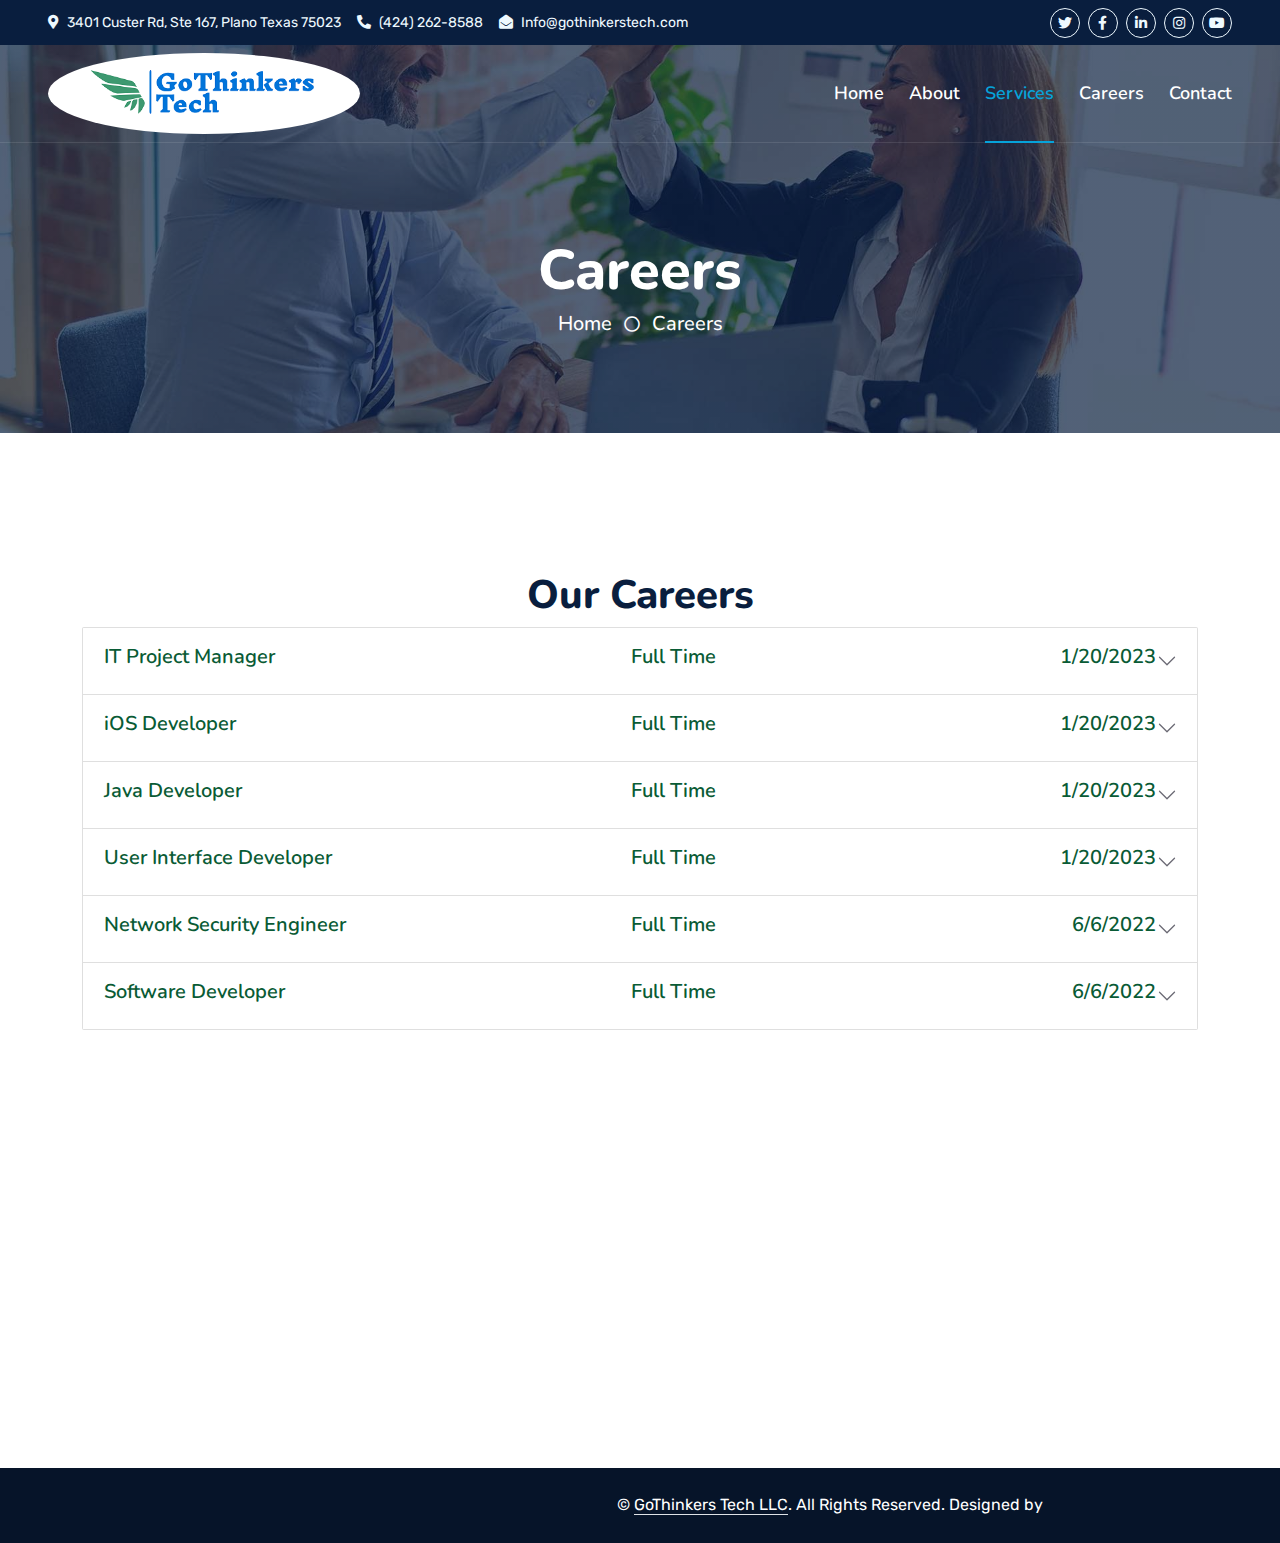
<file: careers.html>
<!DOCTYPE html>
<html lang="en">

<head>
    <meta charset="utf-8">
    <title>Careers - GoThinkers Tech LLC</title>
    <meta content="width=device-width, initial-scale=1.0" name="viewport">
    <meta content="GoThinkers Tech LLC, IT Staffing, IT Consulting" name="keywords">
    <meta content="GoThinkers Tech IT Staffing and Consulting" name="description">

    <!-- Favicon -->
     <link  rel="icon" type="image/png" href="img/favicon.png">

    <!-- Google Web Fonts -->
    <link rel="preconnect" href="https://fonts.googleapis.com">
    <link rel="preconnect" href="https://fonts.gstatic.com" crossorigin>
    <link href="https://fonts.googleapis.com/css2?family=Nunito:wght@400;600;700;800&family=Rubik:wght@400;500;600;700&display=swap" rel="stylesheet">

    <!-- Icon Font Stylesheet -->
    <link href="https://cdnjs.cloudflare.com/ajax/libs/font-awesome/5.10.0/css/all.min.css" rel="stylesheet">
    <link href="https://cdn.jsdelivr.net/npm/bootstrap-icons@1.4.1/font/bootstrap-icons.css" rel="stylesheet">

    <!-- Libraries Stylesheet -->
    <link href="lib/owlcarousel/assets/owl.carousel.min.css" rel="stylesheet">
    <link href="lib/animate/animate.min.css" rel="stylesheet">

    <!-- Customized Bootstrap Stylesheet -->
    <link href="css/bootstrap.min.css" rel="stylesheet">

    <!-- Template Stylesheet -->
    <link href="css/style.css" rel="stylesheet">
</head>

<body>
    <!-- Spinner Start -->
    <div id="spinner" class="show bg-white position-fixed translate-middle w-100 vh-100 top-50 start-50 d-flex align-items-center justify-content-center">
        <div class="spinner"></div>
    </div>
    <!-- Spinner End -->


    <!-- Topbar Start -->
    <div class="container-fluid bg-dark px-5 d-none d-lg-block">
        <div class="row gx-0">
            <div class="col-lg-8 text-center text-lg-start mb-2 mb-lg-0">
                <div class="d-inline-flex align-items-center" style="height: 45px;">
                    <small class="me-3 text-light"><i class="fa fa-map-marker-alt me-2"></i>3401 Custer Rd, Ste 167, Plano Texas 75023</small>
                    <small class="me-3 text-light"><i class="fa fa-phone-alt me-2"></i>(424) 262-8588</small>
                    <small class="text-light"><i class="fa fa-envelope-open me-2"></i>Info@gothinkerstech.com</small>
                </div>
            </div>
            <div class="col-lg-4 text-center text-lg-end">
                <div class="d-inline-flex align-items-center" style="height: 45px;">
                    <a class="btn btn-sm btn-outline-light btn-sm-square rounded-circle me-2" href=""><i class="fab fa-twitter fw-normal"></i></a>
                    <a class="btn btn-sm btn-outline-light btn-sm-square rounded-circle me-2" href=""><i class="fab fa-facebook-f fw-normal"></i></a>
                    <a class="btn btn-sm btn-outline-light btn-sm-square rounded-circle me-2" href=""><i class="fab fa-linkedin-in fw-normal"></i></a>
                    <a class="btn btn-sm btn-outline-light btn-sm-square rounded-circle me-2" href=""><i class="fab fa-instagram fw-normal"></i></a>
                    <a class="btn btn-sm btn-outline-light btn-sm-square rounded-circle" href=""><i class="fab fa-youtube fw-normal"></i></a>
                </div>
            </div>
        </div>
    </div>
    <!-- Topbar End -->


    <!-- Navbar Start -->
    <div class="container-fluid position-relative p-0">
        <nav class="navbar navbar-expand-lg navbar-dark px-5 py-3 py-lg-0">
            <a href="index.html" class="navbar-brand p-0">
                <!-- <h1 class="m-0"><i class="fa fa-user-tie me-2"></i>GoThinkersTech</h1> -->
				<img src="img/GoThinkers-logo.png" class="logoDesign" alt="GoThinkersTech">
            </a>
            <button class="navbar-toggler" type="button" data-bs-toggle="collapse" data-bs-target="#navbarCollapse">
                <span class="fa fa-bars"></span>
            </button>
            <div class="collapse navbar-collapse" id="navbarCollapse">
                <div class="navbar-nav ms-auto py-0">
                    <a href="index.html" class="nav-item nav-link">Home</a>
                    <a href="about.html" class="nav-item nav-link">About</a>
                    <a href="service.html" class="nav-item nav-link active">Services</a>
		    <a href="careers.html" class="nav-item nav-link">Careers</a>
                    <!-- <div class="nav-item dropdown"> -->
                        <!-- <a href="#" class="nav-link dropdown-toggle" data-bs-toggle="dropdown">Blog</a> -->
                        <!-- <div class="dropdown-menu m-0"> -->
                            <!-- <a href="blog.html" class="dropdown-item">Blog Grid</a> -->
                            <!-- <a href="detail.html" class="dropdown-item">Blog Detail</a> -->
                        <!-- </div> -->
                    <!-- </div> -->
<!--                     <div class="nav-item dropdown">
                        <a href="#" class="nav-link dropdown-toggle" data-bs-toggle="dropdown">Pages</a>
                        <div class="dropdown-menu m-0">
                            <a href="price.html" class="dropdown-item">Pricing Plan</a>
                            <a href="feature.html" class="dropdown-item">Our features</a>
                            <a href="team.html" class="dropdown-item">Team Members</a>
                            <a href="testimonial.html" class="dropdown-item">Testimonial</a>
                            <a href="quote.html" class="dropdown-item">Free Quote</a>
                        </div>
                    </div> -->
                    <a href="contact.html" class="nav-item nav-link">Contact</a>
                </div>
            </div>
        </nav>

        <div class="container-fluid bg-primary py-5 bg-header" style="margin-bottom: 90px;">
            <div class="row py-5">
                <div class="col-12 pt-lg-5 mt-lg-5 text-center">
                    <h1 class="display-4 text-white animated zoomIn">Careers</h1>
                    <a href="" class="h5 text-white">Home</a>
                    <i class="far fa-circle text-white px-2"></i>
                    <a href="" class="h5 text-white">Careers</a>
                </div>
            </div>
        </div>
    </div>
    <!-- Navbar End -->
	
<!--   <head>
    <title>Careers - GoThinkers Tech</title>
    <meta charset="UTF-8">
    <meta http-equiv="X-UA-Compatible" content="IE=edge">
    <meta name="viewport" content="width=device-width, initial-scale=1.0">
    <link rel="stylesheet" href="https://cdnjs.cloudflare.com/ajax/libs/font-awesome/5.15.3/css/all.min.css">
    <link rel="shortcut icon" href="favicon.ico" type="image/x-icon">
    <link href="https://cdn.jsdelivr.net/npm/bootstrap@5.0.0/dist/css/bootstrap.min.css" rel="stylesheet" integrity="sha384-wEmeIV1mKuiNpC+IOBjI7aAzPcEZeedi5yW5f2yOq55WWLwNGmvvx4Um1vskeMj0" crossorigin="anonymous">
    <script src="https://cdn.jsdelivr.net/npm/bootstrap@5.0.0/dist/js/bootstrap.bundle.min.js" integrity="sha384-p34f1UUtsS3wqzfto5wAAmdvj+osOnFyQFpp4Ua3gs/ZVWx6oOypYoCJhGGScy+8" crossorigin="anonymous"></script>
    <script src="https://cdn.jsdelivr.net/npm/@popperjs/core@2.9.2/dist/umd/popper.min.js" integrity="sha384-IQsoLXl5PILFhosVNubq5LC7Qb9DXgDA9i+tQ8Zj3iwWAwPtgFTxbJ8NT4GN1R8p" crossorigin="anonymous"></script>
    <script src="https://cdn.jsdelivr.net/npm/bootstrap@5.0.0/dist/js/bootstrap.min.js" integrity="sha384-lpyLfhYuitXl2zRZ5Bn2fqnhNAKOAaM/0Kr9laMspuaMiZfGmfwRNFh8HlMy49eQ" crossorigin="anonymous"></script>
    <link rel="stylesheet" href="https://cdnjs.cloudflare.com/ajax/libs/owl-carousel/1.3.3/owl.carousel.min.css">
    <link rel="stylesheet" href="https://cdnjs.cloudflare.com/ajax/libs/owl-carousel/1.3.3/owl.theme.min.css">
    <link rel="stylesheet" href="./assests/styles/style.css">
    <link rel="stylesheet" href="./assests/styles/mobilemenu.css">
    <link rel="stylesheet" href="https://unpkg.com/purecss@1.0.0/build/pure-min.css" integrity="sha384-nn4HPE8lTHyVtfCBi5yW9d20FjT8BJwUXyWZT9InLYax14RDjBj46LmSztkmNP9w" crossorigin="anonymous">
  </head> -->
	
	
  <body data-aos-easing="ease" data-aos-duration="400" data-aos-delay="0" data-new-gr-c-s-check-loaded="14.1107.0" data-gr-ext-installed="">
    <!-- <header id="mainHeaderSec"> -->
    
<!--     <section class="bgimageservice bgimagecontact d-flex flex-column justify-content-center text-white">
      <div class="col-md-9 m-auto">
        <h1 class="text-uppercase text-center fw-bold">CAREERS</h1>
      </div>
    </section> -->
    <div class="container careers py-5 my-">
      <h1 class="text-center">Our Careers</h1>
      <div class="accordion" id="accordionExample">
        <div class="accordion-item">
          <h2 class="accordion-header" id="headingOne">
            <button class="accordion-button collapsed" type="button" data-bs-toggle="collapse" data-bs-target="#collapseOne" aria-expanded="false" aria-controls="collapseOne">
              <div class="d-flex justify-content-between w-100">
                <table class="careerTable" width="100%">
                  <tbody>
                    <tr>
                      <td width="50%">
                        <h5 style="color: #095b35">IT Project Manager</h5>
                      </td>
                      <td width="20%">
                        <h5 style="color: #095b35">Full Time</h5>
                      </td>
                      <td width="30%" align="right">
                        <h5 style="color: #095b35">1/20/2023</h5>
                      </td>
                    </tr>
                  </tbody>
                </table>
              </div>
            </button>
          </h2>
          <div id="collapseOne" class="accordion-collapse collapse " aria-labelledby="headingOne" data-bs-parent="#accordionExample">
            <div class="accordion-body">
              <h3>IT Project Manager</h3>
              <div id="job_description">
                <b>Number of Openings:</b> 5 <br>
                <b style="padding-top:10px;">Location:</b> GoThinkers Tech LLC, 3401 Custer Rd, Ste 167, Plano, TX 75023 <br>
                <b>Job Type: </b>Full Time <h5>Experience Required:</h5>
                <p>Experience should include at least Six (6) months working with IT Project Management is required. Travel And/or Relocation to Unanticipated Client Sites Throughout USA is required.</p>
                <h5>Job Responsibilities:</h5>
                <ul>
                  <li> Gathering requirements from the Stakeholders and Product owner. Documenting the Product requirements.</li>
                  <li> Creating Business requirement documents and Functional requirement documents. Setting up Daily scrum and meetings.</li>
                  <li> Creating Wireframes and Prototypes for the Stakeholders. Reporting the team schedules and monitoring the work.</li>
                  <li> Creating User Acceptance Testing and presenting the same to the Stakeholders. Quality control and Team management.</li>
                  <li> Improve processes and enhance analytical models and reports in place.</li>
                  <li> Validating the requirement and Reporting the details to the leadership team.</li>
                  <li> Creating Change Requests and monitoring the deployment of new software.</li>
                  <li> Travel and/or relocation to various unanticipated client sites throughout USA is required.</li>
                </ul>
                <h5>Educational Requirement:</h5>
                <p>Master's degree in Computer Science/Information Technology/Engineering (Any)/Business or closely related field with 6 (Six) months of experience in the job offered or as an Project Manager/IT Consultant/Analyst/Programmer/Developer or closely related field.</p>
              </div>
            </div>
          </div>
        </div>
        <div class="accordion-item">
          <h2 class="accordion-header" id="headingTwo">
            <button class="accordion-button collapsed" type="button" data-bs-toggle="collapse" data-bs-target="#collapseTwo" aria-expanded="false" aria-controls="collapseTwo">
              <div class="d-flex justify-content-between w-100">
                <table class="careerTable" width="100%">
                  <tbody>
                    <tr>
                      <td width="50%">
                        <h5 style="color: #095b35">iOS Developer</h5>
                      </td>
                      <td width="20%">
                        <h5 style="color: #095b35">Full Time</h5>
                      </td>
                      <td width="30%" align="right">
                        <h5 style="color: #095b35">1/20/2023</h5>
                      </td>
                    </tr>
                  </tbody>
                </table>
              </div>
            </button>
          </h2>
          <div id="collapseTwo" class="accordion-collapse collapse " aria-labelledby="headingTwo" data-bs-parent="#accordionExample">
            <div class="accordion-body">
              <h3>iOS Developer</h3>
              <div id="job_description">
                <b>Number of Openings:</b> 5 <br>
                <b style="padding-top:10px;">Location:</b> GoThinkers Tech LLC, 3401 Custer Rd, Ste 167, Plano, TX 75023  <br>
                <b>Job Type: </b>Full Time <h5>Experience Required:</h5>
                <p>Experience should include at least Six (6) months developing iOS applications. Travel And/or Relocation to Unanticipated Client Sites Throughout USA is required.</p>
                <h5>Job Responsibilities:</h5>
                <ul>
                  <li> Participate in all phases including Requirement Analysis, Design &amp; Coding, Testing, production support and Documentation to develop IOS applications.</li>
                  <li> Work with Swift versions 2.1 – 5 &amp; Objective C 2.0, Analyze the root cause for the critical incidents by Investigating cause of incidents, restore user state operational status, correcting the underlying issues, testing, applying the workaround.</li>
                  <li> Working with Xcode IDE versions 8.1 – 10.2.1 depending upon the supported libraries for the application.</li>
                  <li> Develop the App Using Cocoa Touch Frameworks such as UIKit Framework, Core Foundation and Core Graphics.</li>
                  <li> Implement Core Data framework to store user Data. </li>
                  <li> Participate with business users, examine them with existing procedures to alter and additionally refresh programming by holding fast to new client demands, preparing changes or potentially upgrades. Work under supervision.</li>
                  <li> Travel and/or relocation to various unanticipated client sites throughout USA is required.</li>
                </ul>
                <h5>Educational Requirement:</h5>
                <p>Master's degree in Computer Science/Information Technology/Engineering (Any) or closely related field with 6 (Six) months of experience in the job offered or as an IT Consultant or Analyst or Programmer or Developer or very closely related area.</p>
              </div>
            </div>
          </div>
        </div>
        <div class="accordion-item">
          <h2 class="accordion-header" id="headingThree">
            <button class="accordion-button collapsed" type="button" data-bs-toggle="collapse" data-bs-target="#collapseThree" aria-expanded="false" aria-controls="collapseThree">
              <div class="d-flex justify-content-between w-100">
                <table class="careerTable" width="100%">
                  <tbody>
                    <tr>
                      <td width="50%">
                        <h5 style="color: #095b35">Java Developer</h5>
                      </td>
                      <td width="20%">
                        <h5 style="color: #095b35">Full Time</h5>
                      </td>
                      <td width="30%" align="right">
                        <h5 style="color: #095b35">1/20/2023</h5>
                      </td>
                    </tr>
                  </tbody>
                </table>
              </div>
            </button>
          </h2>
          <div id="collapseThree" class="accordion-collapse collapse " aria-labelledby="headingThree" data-bs-parent="#accordionExample">
            <div class="accordion-body">
              <h3>Java Developer</h3>
              <div id="job_description">
                <b>Number of Openings:</b> 5 <br>
                <b style="padding-top:10px;">Location:</b> GoThinkers Tech LLC, 3401 Custer Rd, Ste 167, Plano, TX 75023  <br>
                <b>Job Type: </b>Full Time <h5>Experience Required:</h5>
                <p>Experience should include at least Six (6) months working with JAVA and SPRING is required. Travel And/or Relocation to Unanticipated Client Sites Throughout USA is required.</p>
                <h5>Job Responsibilities:</h5>
                <ul>
                  <li> Working in agile framework as an individual contributor to develop Java based applications.</li>
                  <li> Responsibilities include - Interaction with Business team in story grooming, reviewing story/acceptance criteria.</li>
                  <li> Using Html5, css3, bootstrap 4, ng-bootstrap, typescript and RXJS to build front end pages. Develop Java 8 code base, to increase the performance and code readability.</li>
                  <li> Use Java 8 Method References feature to point to methods by their names and used functional Interfaces.</li>
                  <li> Extensively use various Spring Framework modules like MVC, DI (IOC), Auto Wiring, Spring Security, Spring Boot and AOP.</li>
                  <li> Develop Microservices using spring boot and created docker image to run application as a Docker container in EC2 instance.</li>
                  <li> Work under supervision. Travel and/or relocation to various unanticipated client sites throughout USA is required.</li>
                </ul>
                <h5>Educational Requirement:</h5>
                <p>Master's degree in Computer Science/Information Technology/Engineering (Any) or closely related field with 6 (Six) months of experience in the job offered or as an IT Consultant or Analyst or Programmer or Developer or very closely related area.</p>
              </div>
            </div>
          </div>
        </div>
        <div class="accordion-item">
          <h2 class="accordion-header" id="headingFour">
            <button class="accordion-button collapsed" type="button" data-bs-toggle="collapse" data-bs-target="#collapseFour" aria-expanded="false" aria-controls="collapseFour">
              <div class="d-flex justify-content-between w-100">
                <table class="careerTable" width="100%">
                  <tbody>
                    <tr>
                      <td width="50%">
                        <h5 style="color: #095b35">User Interface Developer</h5>
                      </td>
                      <td width="20%">
                        <h5 style="color: #095b35">Full Time</h5>
                      </td>
                      <td width="30%" align="right">
                        <h5 style="color: #095b35">1/20/2023</h5>
                      </td>
                    </tr>
                  </tbody>
                </table>
              </div>
            </button>
          </h2>
          <div id="collapseFour" class="accordion-collapse collapse " aria-labelledby="headingFour" data-bs-parent="#accordionExample">
            <div class="accordion-body">
              <h3>User Interface Developer</h3>
              <div id="job_description">
                <b>Number of Openings:</b> 5 <br>
                <b style="padding-top:10px;">Location:</b> GoThinkers Tech LLC, 3401 Custer Rd, Ste 167, Plano, TX 75023  <br>
                <b>Job Type: </b>Full Time <h5>Experience Required:</h5>
                <p>Experience should include at least six months working with UI(User Interface) development is required. Travel And/or Relocation to Unanticipated Client Sites Throughout USA is required.</p>
                <h5>Job Responsibilities:</h5>
                <ul>
                  <li> Implementing pages design in standard -complaint. Creating user-friendly GUI interface and web pages using web development technologies like HTML, CSS, JavaScript.</li>
                  <li> Implementing on Micro front ends. Implementing various screens for the front end using react.js and use various components from Node package manager and redux library.</li>
                  <li> Involve in the creation of jobs for automatically running stored procedures for day-end operations using SQL Server agent such as index rebuild, data loads and summary reports.</li>
                  <li> Creation of metrics, attributes, filters, reports, and dashboards created advanced chart types, visualizations.</li>
                  <li> Work under supervision. Travel and/or relocation to various unanticipated client sites throughout USA is required.</li>
                </ul>
                <h5>Educational Requirement:</h5>
                <p>Master's degree in Computer Science/Information Technology/Engineering (Any) or closely related field with 6 (Six) months of experience in the job offered or as an IT Consultant or Analyst or Programmer or Developer or very closely related area.</p>
              </div>
            </div>
          </div>
        </div>
        <div class="accordion-item">
          <h2 class="accordion-header" id="headingSix">
            <button class="accordion-button collapsed" type="button" data-bs-toggle="collapse" data-bs-target="#collapseSix" aria-expanded="false" aria-controls="collapseSix">
              <div class="d-flex justify-content-between w-100">
                <table class="careerTable" width="100%">
                  <tbody>
                    <tr>
                      <td width="50%">
                        <h5 style="color: #095b35">Network Security Engineer</h5>
                      </td>
                      <td width="20%">
                        <h5 style="color: #095b35">Full Time</h5>
                      </td>
                      <td width="30%" align="right">
                        <h5 style="color: #095b35">6/6/2022</h5>
                      </td>
                    </tr>
                  </tbody>
                </table>
              </div>
            </button>
          </h2>
          <div id="collapseSix" class="accordion-collapse collapse " aria-labelledby="headingSix" data-bs-parent="#accordionExample">
            <div class="accordion-body">
              <h3>Network Security Engineer</h3>
              <div id="job_description">
                <b>Number of Openings:</b> 5 <br>
                <b style="padding-top:10px;">Location:</b> GoThinkers Tech LLC, 3401 Custer Rd, Ste 167, Plano, TX 75023 <br>
                <b>Job Type: </b>Full Time <h5>Experience Required:</h5>
                <p>Experience should include 6(six) months of working with CISCO networking devices and VPN. Travel and/or relocation to unanticipated client sites throughout USA is required. </p>
                <h5>Job Responsibilities:</h5>
                <ul>
                  <li> Develop and recommend network security measures, such as firewalls, network security audits, or automated security probes.</li>
                  <li> Develop and implement solutions for network problems.</li>
                  <li> Troubleshoot TCP/IP, connectivity issues in multi-protocol Ethernet and outages on trunks and router interfaces comprehensively.</li>
                  <li> Design and Deploy Virtual Firewall (Palo Alto) on Azure, Inbound and outbound Virtual FW functionality.</li>
                  <li> Developing firewall instances in cloud technologies like Azure, AWS, and Google cloud to provide more security to the applications that are hosted in cloud and provide high availability &amp; scalability.</li>
                  <li> Work under supervision. Travel and/or relocation to unanticipated client sites throughout USA is required.</li>
                </ul>
                <h5>Educational Requirement:</h5>
                <p>Master's degree in Computer Science/ Information Technology/ Engineering (Any) or closely related Software or IT field with Six months of experience in the job offered or as an IT Consultant or Analyst or Programmer or Developer or very closely related area. Employer also accepts Bachelor’s degree in Computer Science/ Information Technology/ Engineering (Any) or closely related Software or IT field plus Five years of progressive work experience in related field. </p>
              </div>
            </div>
          </div>
        </div>
        <div class="accordion-item">
          <h2 class="accordion-header" id="headingSeven">
            <button class="accordion-button collapsed" type="button" data-bs-toggle="collapse" data-bs-target="#collapseSeven" aria-expanded="true" aria-controls="collapseSeven">
              <div class="d-flex justify-content-between w-100">
                <table class="careerTable" width="100%">
                  <tbody>
                    <tr>
                      <td width="50%">
                        <h5 style="color: #095b35">Software Developer</h5>
                      </td>
                      <td width="20%">
                        <h5 style="color: #095b35">Full Time</h5>
                      </td>
                      <td width="30%" align="right">
                        <h5 style="color: #095b35">6/6/2022</h5>
                      </td>
                    </tr>
                  </tbody>
                </table>
              </div>
            </button>
          </h2>
          <div id="collapseSeven" class="accordion-collapse collapse" aria-labelledby="headingSeven" data-bs-parent="#accordionExample">
            <div class="accordion-body">
              <table class="careerTable">
                <tbody>
                  <tr>
                    <th>Posting Date:</th>
                    <td>6/6/2022</td>
                  </tr>
                  <tr>
                    <th>Number of Openings:</th>
                    <td>5</td>
                  </tr>
                  <tr>
                    <th>Position:</th>
                    <td>Java</td>
                  </tr>
                  <tr>
                    <th>Job Type</th>
                    <td>Fulltime</td>
                  </tr>
                  <tr>
                    <th>Location:</th>
                    <td>GoThinkers Tech LLC, 3401 Custer Rd, Ste 167, Plano, TX 75023 </td>
                  </tr>
                  <tr>
                    <th>Min Education:</th>
                    <td>Master's degree in Computer Science/Information Technology/ Engineering (Any) or closely related Software or IT field with Six months of experience in the job offered or as an IT Consultant or Analyst or Programmer or Developer or very closely related area. Employer also accepts Bachelor’s degree in Computer Science/ Information Technology/ Engineering (Any) or closely related field plus Five years of progressive work experience in related field. field.</td>
                  </tr>
                  <tr>
                    <th style="vertical-align: top;">Job Responsibilities:</th>
                    <td> - Develop, Design, Implement software applications based on web as well as mobile platforms using JAVA and JAVA based frameworks. <br> - Analyze user needs and develop software solutions using Java to build enterprise level software applications. <br> - Design software or customize software for client use as required using Java frameworks. <br> - Utilize Java frameworks such as Hibernate, Spring and latest Java based frameworks for Java based software development. <br> - Will need to analyze and design databases interacting with Java software applications and work with databases such as Oracle, SQL server and other enterprise level databases to help Java based software applications. <br> - Work under supervision. Travel And/or Relocation to unanticipated client sites is required. </td>
                  </tr>
                  <tr>
                    <th>Experience Required:</th>
                    <td>Experience of six (6) months working with JAVA is required. Travel and/or relocation to Unanticipated client sites is required.</td>
                  </tr>
                </tbody>
              </table>
            </div>
          </div>
        </div>
      </div>
    </div>


 <!-- Footer Start -->
    <div class="container-fluid bg-dark text-light mt-5 wow fadeInUp" data-wow-delay="0.1s">
        <div class="container">	
            <div class="row gx-5">
                <div class="col-lg-4 col-md-6 footer-about">
                    <div class="d-flex flex-column align-items-center justify-content-center text-center h-100 bg-primary p-4">
                        <a href="index.html" class="navbar-brand">
                            <!-- <h1 class="m-0 text-white"><i class="fa fa-user-tie me-2"></i>GoThinkersTech</h1> -->
							<img src="img/GoThinkers-logo.png" class="logoDesign" alt="GoThinkersTech">
                        </a>
                        <p class="mt-3 mb-4">Subscribe for email newsletters to stay up-to-date with the latest news and information on your favorite topics or interests. </p>
                        <form action="">
                            <div class="input-group">
                                <input type="text" class="form-control border-white p-3" placeholder="Your Email">
                                <button class="btn btn-dark">Sign Up</button>
                            </div>
                        </form>
                    </div>
                </div>
                <div class="col-lg-8 col-md-6">
                    <div class="row gx-5">
                        <div class="col-lg-4 col-md-12 pt-5 mb-5">
                            <div class="section-title section-title-sm position-relative pb-3 mb-4">
                                <h3 class="text-light mb-0">Get In Touch</h3>
                            </div>
                            <div class="d-flex mb-2">
                                <i class="bi bi-geo-alt text-primary me-2"></i>
                                <p class="mb-0">3401 Custer Rd, Ste 167, Plano Texas 75023</p>
                            </div>
                            <div class="d-flex mb-2">
                                <i class="bi bi-envelope-open text-primary me-2"></i>
                                <p class="mb-0">Info@gothinkerstech.com</p>
                            </div>
                            <div class="d-flex mb-2">
                                <i class="bi bi-telephone text-primary me-2"></i>
                                <p class="mb-0">(424) 262-8588</p>
                            </div>
                            <div class="d-flex mt-4">
                                <a class="btn btn-primary btn-square me-2" href="#"><i class="fab fa-twitter fw-normal"></i></a>
                                <a class="btn btn-primary btn-square me-2" href="#"><i class="fab fa-facebook-f fw-normal"></i></a>
                                <a class="btn btn-primary btn-square me-2" href="#"><i class="fab fa-linkedin-in fw-normal"></i></a>
                                <a class="btn btn-primary btn-square" href="#"><i class="fab fa-instagram fw-normal"></i></a>
                            </div>
                        </div>
                        <div class="col-lg-4 col-md-12 pt-0 pt-lg-5 mb-5">
                            <div class="section-title section-title-sm position-relative pb-3 mb-4">
                                <h3 class="text-light mb-0">Quick Links</h3>
                            </div>
                            <div class="link-animated d-flex flex-column justify-content-start">
                                <a class="text-light mb-2" href="#"><i class="bi bi-arrow-right text-primary me-2"></i>Home</a>
                                <a class="text-light mb-2" href="#"><i class="bi bi-arrow-right text-primary me-2"></i>About Us</a>
                                <a class="text-light mb-2" href="#"><i class="bi bi-arrow-right text-primary me-2"></i>Our Services</a>
                                <a class="text-light mb-2" href="#"><i class="bi bi-arrow-right text-primary me-2"></i>Careers</a>
<!--                                 <a class="text-light mb-2" href="#"><i class="bi bi-arrow-right text-primary me-2"></i>Latest Blog</a> -->
                                <a class="text-light" href="#"><i class="bi bi-arrow-right text-primary me-2"></i>Contact Us</a>
                            </div>
                        </div>
                        <div class="col-lg-4 col-md-12 pt-0 pt-lg-5 mb-5">
                            <div class="section-title section-title-sm position-relative pb-3 mb-4">
                                <h3 class="text-light mb-0">Popular Links</h3>
                            </div>
                            <div class="link-animated d-flex flex-column justify-content-start">
                                <a class="text-light mb-2" href="#"><i class="bi bi-arrow-right text-primary me-2"></i>Home</a>
                                <a class="text-light mb-2" href="#"><i class="bi bi-arrow-right text-primary me-2"></i>About Us</a>
                                <a class="text-light mb-2" href="#"><i class="bi bi-arrow-right text-primary me-2"></i>Our Services</a>
                                <a class="text-light mb-2" href="#"><i class="bi bi-arrow-right text-primary me-2"></i>Careers</a>
<!--                                 <a class="text-light mb-2" href="#"><i class="bi bi-arrow-right text-primary me-2"></i>Latest Blog</a> -->
                                <a class="text-light" href="#"><i class="bi bi-arrow-right text-primary me-2"></i>Contact Us</a>
                            </div>
                        </div>
                    </div>
                </div>
            </div>
        </div>
    </div>
    <div class="container-fluid text-white" style="background: #061429;">
        <div class="container text-center">
            <div class="row justify-content-end">
                <div class="col-lg-8 col-md-6">
                    <div class="d-flex align-items-center justify-content-center" style="height: 75px;">
                        <p class="mb-0">&copy; <a class="text-white border-bottom" href="#">GoThinkers Tech LLC</a>. All Rights Reserved. 
						
						<!--/*** This template is free as long as you keep the footer author’s credit link/attribution link/backlink. If you'd like to use the template without the footer author’s credit link/attribution link/backlink, you can purchase the Credit Removal License from "https://htmlcodex.com/credit-removal". Thank you for your support. ***/-->
						Designed by <a class="text-white border-bottom" href="https://gothinkerstech.com"></a></p>
                    </div>
                </div>
            </div>
        </div>
    </div>
    <!-- Footer End -->


    <!-- Back to Top -->
    <a href="#" class="btn btn-lg btn-primary btn-lg-square rounded back-to-top"><i class="bi bi-arrow-up"></i></a>


    <!-- JavaScript Libraries -->
    <script src="https://code.jquery.com/jquery-3.4.1.min.js"></script>
    <script src="https://cdn.jsdelivr.net/npm/bootstrap@5.0.0/dist/js/bootstrap.bundle.min.js"></script>
    <script src="lib/wow/wow.min.js"></script>
    <script src="lib/easing/easing.min.js"></script>
    <script src="lib/waypoints/waypoints.min.js"></script>
    <script src="lib/counterup/counterup.min.js"></script>
    <script src="lib/owlcarousel/owl.carousel.min.js"></script>

    <!-- Template Javascript -->
    <script src="js/main.js"></script>
</body>

</html>
</file>
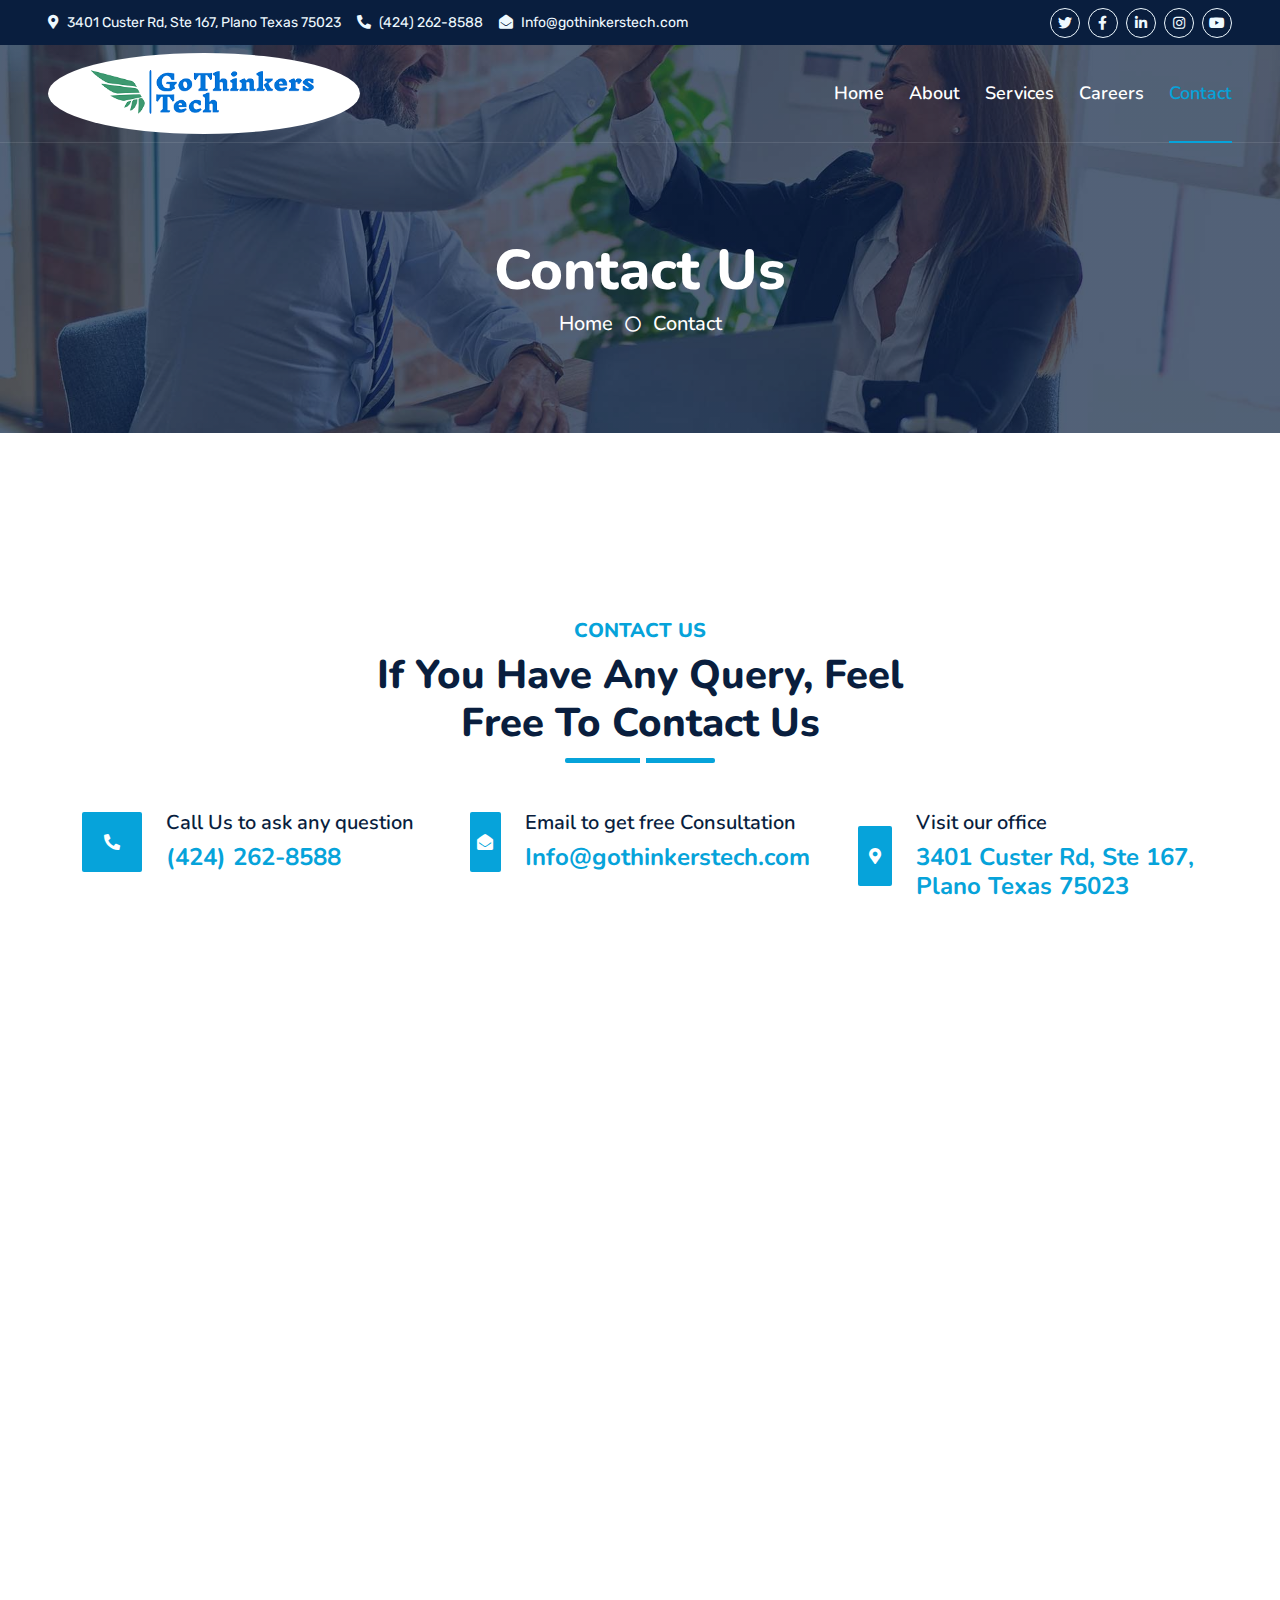
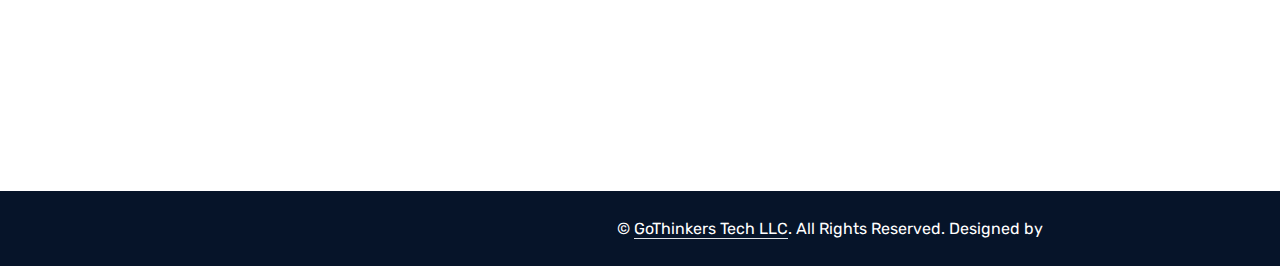
<file: contact.html>
<!DOCTYPE html>
<html lang="en">

<head>
    <meta charset="utf-8">
    <title>GoThinkers Tech LLC</title>
    <meta content="width=device-width, initial-scale=1.0" name="viewport">
    <meta content="GoThinkers Tech LLC, IT Staffing, IT Consulting" name="keywords">
    <meta content="GoThinkers Tech IT Staffing and Consulting" name="description">

    <!-- Favicon -->
     <link  rel="icon" type="image/png" href="img/favicon.png">

    <!-- Google Web Fonts -->
    <link rel="preconnect" href="https://fonts.googleapis.com">
    <link rel="preconnect" href="https://fonts.gstatic.com" crossorigin>
    <link href="https://fonts.googleapis.com/css2?family=Nunito:wght@400;600;700;800&family=Rubik:wght@400;500;600;700&display=swap" rel="stylesheet">

    <!-- Icon Font Stylesheet -->
    <link href="https://cdnjs.cloudflare.com/ajax/libs/font-awesome/5.10.0/css/all.min.css" rel="stylesheet">
    <link href="https://cdn.jsdelivr.net/npm/bootstrap-icons@1.4.1/font/bootstrap-icons.css" rel="stylesheet">

    <!-- Libraries Stylesheet -->
    <link href="lib/owlcarousel/assets/owl.carousel.min.css" rel="stylesheet">
    <link href="lib/animate/animate.min.css" rel="stylesheet">

    <!-- Customized Bootstrap Stylesheet -->
    <link href="css/bootstrap.min.css" rel="stylesheet">

    <!-- Template Stylesheet -->
    <link href="css/style.css" rel="stylesheet">
</head>

<body>
    <!-- Spinner Start -->
    <div id="spinner" class="show bg-white position-fixed translate-middle w-100 vh-100 top-50 start-50 d-flex align-items-center justify-content-center">
        <div class="spinner"></div>
    </div>
    <!-- Spinner End -->


    <!-- Topbar Start -->
    <div class="container-fluid bg-dark px-5 d-none d-lg-block">
        <div class="row gx-0">
            <div class="col-lg-8 text-center text-lg-start mb-2 mb-lg-0">
                <div class="d-inline-flex align-items-center" style="height: 45px;">
                    <small class="me-3 text-light"><i class="fa fa-map-marker-alt me-2"></i>3401 Custer Rd, Ste 167, Plano Texas 75023</small>
                    <small class="me-3 text-light"><i class="fa fa-phone-alt me-2"></i>(424) 262-8588</small>
                    <small class="text-light"><i class="fa fa-envelope-open me-2"></i>Info@gothinkerstech.com</small>
                </div>
            </div>
            <div class="col-lg-4 text-center text-lg-end">
                <div class="d-inline-flex align-items-center" style="height: 45px;">
                    <a class="btn btn-sm btn-outline-light btn-sm-square rounded-circle me-2" href=""><i class="fab fa-twitter fw-normal"></i></a>
                    <a class="btn btn-sm btn-outline-light btn-sm-square rounded-circle me-2" href=""><i class="fab fa-facebook-f fw-normal"></i></a>
                    <a class="btn btn-sm btn-outline-light btn-sm-square rounded-circle me-2" href=""><i class="fab fa-linkedin-in fw-normal"></i></a>
                    <a class="btn btn-sm btn-outline-light btn-sm-square rounded-circle me-2" href=""><i class="fab fa-instagram fw-normal"></i></a>
                    <a class="btn btn-sm btn-outline-light btn-sm-square rounded-circle" href=""><i class="fab fa-youtube fw-normal"></i></a>
                </div>
            </div>
        </div>
    </div>
    <!-- Topbar End -->


    <!-- Navbar Start -->
    <div class="container-fluid position-relative p-0">
        <nav class="navbar navbar-expand-lg navbar-dark px-5 py-3 py-lg-0">
            <a href="index.html" class="navbar-brand p-0">
                <!-- <h1 class="m-0"><i class="fa fa-user-tie me-2"></i>GoThinkersTech</h1> -->
				<img src="img/GoThinkers-logo.png" class="logoDesign" alt="GoThinkersTech">
            </a>
            <button class="navbar-toggler" type="button" data-bs-toggle="collapse" data-bs-target="#navbarCollapse">
                <span class="fa fa-bars"></span>
            </button>
            <div class="collapse navbar-collapse" id="navbarCollapse">
                <div class="navbar-nav ms-auto py-0">
                    <a href="index.html" class="nav-item nav-link">Home</a>
                    <a href="about.html" class="nav-item nav-link">About</a>
                    <a href="service.html" class="nav-item nav-link">Services</a>
		    <a href="careers.html" class="nav-item nav-link">Careers</a>
                    <!-- <div class="nav-item dropdown"> -->
                        <!-- <a href="#" class="nav-link dropdown-toggle" data-bs-toggle="dropdown">Blog</a> -->
                        <!-- <div class="dropdown-menu m-0"> -->
                            <!-- <a href="blog.html" class="dropdown-item">Blog Grid</a> -->
                            <!-- <a href="detail.html" class="dropdown-item">Blog Detail</a> -->
                        <!-- </div> -->
                    <!-- </div> -->
<!--                     <div class="nav-item dropdown">
                         <a href="#" class="nav-link dropdown-toggle" data-bs-toggle="dropdown">Pages</a>
                        <div class="dropdown-menu m-0">
                            <a href="price.html" class="dropdown-item">Pricing Plan</a>
                            <a href="feature.html" class="dropdown-item">Our features</a>
                            <a href="team.html" class="dropdown-item">Team Members</a>
                            <a href="testimonial.html" class="dropdown-item">Testimonial</a>
                            <a href="quote.html" class="dropdown-item">Free Quote</a>
                        </div>
                    </div> -->
                    <a href="contact.html" class="nav-item nav-link active">Contact</a>
                </div>
            </div>
        </nav>

        <div class="container-fluid bg-primary py-5 bg-header" style="margin-bottom: 90px;">
            <div class="row py-5">
                <div class="col-12 pt-lg-5 mt-lg-5 text-center">
                    <h1 class="display-4 text-white animated zoomIn">Contact Us</h1>
                    <a href="" class="h5 text-white">Home</a>
                    <i class="far fa-circle text-white px-2"></i>
                    <a href="" class="h5 text-white">Contact</a>
                </div>
            </div>
        </div>
    </div>
    <!-- Navbar End -->


    <!-- Contact Start -->
    <div class="container-fluid py-5 wow fadeInUp" data-wow-delay="0.1s">
        <div class="container py-5">
            <div class="section-title text-center position-relative pb-3 mb-5 mx-auto" style="max-width: 600px;">
                <h5 class="fw-bold text-primary text-uppercase">Contact Us</h5>
                <h1 class="mb-0">If You Have Any Query, Feel Free To Contact Us</h1>
            </div>
            <div class="row g-5 mb-5">
                <div class="col-lg-4">
                    <div class="d-flex align-items-center wow fadeIn" data-wow-delay="0.1s">
                        <div class="bg-primary d-flex align-items-center justify-content-center rounded" style="width: 60px; height: 60px;">
                            <i class="fa fa-phone-alt text-white"></i>
                        </div>
                        <div class="ps-4">
                            <h5 class="mb-2">Call Us to ask any question</h5>
                            <h4 class="text-primary mb-0">(424) 262-8588</h4>
                        </div>
                    </div>
                </div>
                <div class="col-lg-4">
                    <div class="d-flex align-items-center wow fadeIn" data-wow-delay="0.4s">
                        <div class="bg-primary d-flex align-items-center justify-content-center rounded" style="width: 60px; height: 60px;">
                            <i class="fa fa-envelope-open text-white"></i>
                        </div>
                        <div class="ps-4">
                            <h5 class="mb-2">Email to get free Consultation</h5>
                            <h4 class="text-primary mb-0">Info@gothinkerstech.com</h4>
                        </div>
                    </div>
                </div>
                <div class="col-lg-4">
                    <div class="d-flex align-items-center wow fadeIn" data-wow-delay="0.8s">
                        <div class="bg-primary d-flex align-items-center justify-content-center rounded" style="width: 60px; height: 60px;">
                            <i class="fa fa-map-marker-alt text-white"></i>
                        </div>
                        <div class="ps-4">
                            <h5 class="mb-2">Visit our office</h5>
                            <h4 class="text-primary mb-0">3401 Custer Rd, Ste 167, Plano Texas 75023</h4>
                        </div>
                    </div>
                </div>
            </div>
            <div class="row g-5">
                <div class="col-lg-6 wow slideInUp" data-wow-delay="0.3s">
                    <form>
                        <div class="row g-3">
                            <div class="col-md-6">
                                <input type="text" class="form-control border-0 bg-light px-4" placeholder="Your Name" style="height: 55px;">
                            </div>
                            <div class="col-md-6">
                                <input type="email" class="form-control border-0 bg-light px-4" placeholder="Your Email" style="height: 55px;">
                            </div>
                            <div class="col-12">
                                <input type="text" class="form-control border-0 bg-light px-4" placeholder="Subject" style="height: 55px;">
                            </div>
                            <div class="col-12">
                                <textarea class="form-control border-0 bg-light px-4 py-3" rows="4" placeholder="Message"></textarea>
                            </div>
                            <div class="col-12">
                                <button class="btn btn-primary w-100 py-3" type="submit">Send Message</button>
                            </div>
                        </div>
                    </form>
                </div>
                <div class="col-lg-6 wow slideInUp" data-wow-delay="0.6s">
                    <iframe class="position-relative rounded w-100 h-100"
                        src="https://maps.google.com/maps?q=3401 Custer Rd, Ste 167, Plano Texas 75023&t=&z=14&ie=UTF8&iwloc=&output=embed"
                        frameborder="0" style="min-height: 350px; border:0;" allowfullscreen="" aria-hidden="false"
                        tabindex="0"></iframe>
						</div>
            </div>
        </div>
    </div>
    <!-- Contact End -->


    <!-- Vendor Start -->
    <!-- <div class="container-fluid py-5 wow fadeInUp" data-wow-delay="0.1s"> -->
        <!-- <div class="container py-5 mb-5"> -->
            <!-- <div class="bg-white"> -->
                <!-- <div class="owl-carousel vendor-carousel"> -->
                    <!-- <img src="img/vendor-1.jpg" alt=""> -->
                    <!-- <img src="img/vendor-2.jpg" alt=""> -->
                    <!-- <img src="img/vendor-3.jpg" alt=""> -->
                    <!-- <img src="img/vendor-4.jpg" alt=""> -->
                    <!-- <img src="img/vendor-5.jpg" alt=""> -->
                    <!-- <img src="img/vendor-6.jpg" alt=""> -->
                    <!-- <img src="img/vendor-7.jpg" alt=""> -->
                    <!-- <img src="img/vendor-8.jpg" alt=""> -->
                    <!-- <img src="img/vendor-9.jpg" alt=""> -->
                <!-- </div> -->
            <!-- </div> -->
        <!-- </div> -->
    <!-- </div> -->
    <!-- Vendor End -->
    

    <!-- Footer Start -->
    <div class="container-fluid bg-dark text-light mt-5 wow fadeInUp" data-wow-delay="0.1s">
        <div class="container">
            <div class="row gx-5">
                <div class="col-lg-4 col-md-6 footer-about">
                    <div class="d-flex flex-column align-items-center justify-content-center text-center h-100 bg-primary p-4">
                        <a href="index.html" class="navbar-brand">
                            <!-- <h1 class="m-0 text-white"><i class="fa fa-user-tie me-2"></i>GoThinkersTech</h1> -->
							<img src="img/GoThinkers-logo.png" class="logoDesign" alt="GoThinkersTech">
                        </a>
                        <p class="mt-3 mb-4"> Subscribe for email newsletters to stay up-to-date with the latest news and information on your favorite topics or interests.</p>
                        <form action="">
                            <div class="input-group">
                                <input type="text" class="form-control border-white p-3" placeholder="Your Email">
                                <button class="btn btn-dark">Sign Up</button>
                            </div>
                        </form>
                    </div>
                </div>
                <div class="col-lg-8 col-md-6">
                    <div class="row gx-5">
                        <div class="col-lg-4 col-md-12 pt-5 mb-5">
                            <div class="section-title section-title-sm position-relative pb-3 mb-4">
                                <h3 class="text-light mb-0">Get In Touch</h3>
                            </div>
                            <div class="d-flex mb-2">
                                <i class="bi bi-geo-alt text-primary me-2"></i>
                                <p class="mb-0">3401 Custer Rd, Ste 167, Plano Texas 75023</p>
                            </div>
                            <div class="d-flex mb-2">
                                <i class="bi bi-envelope-open text-primary me-2"></i>
                                <p class="mb-0">Info@gothinkerstech.com</p>
                            </div>
                            <div class="d-flex mb-2">
                                <i class="bi bi-telephone text-primary me-2"></i>
                                <p class="mb-0">(424) 262-8588</p>
                            </div>
                            <div class="d-flex mt-4">
                                <a class="btn btn-primary btn-square me-2" href="#"><i class="fab fa-twitter fw-normal"></i></a>
                                <a class="btn btn-primary btn-square me-2" href="#"><i class="fab fa-facebook-f fw-normal"></i></a>
                                <a class="btn btn-primary btn-square me-2" href="#"><i class="fab fa-linkedin-in fw-normal"></i></a>
                                <a class="btn btn-primary btn-square" href="#"><i class="fab fa-instagram fw-normal"></i></a>
                            </div>
                        </div>
                        <div class="col-lg-4 col-md-12 pt-0 pt-lg-5 mb-5">
                            <div class="section-title section-title-sm position-relative pb-3 mb-4">
                                <h3 class="text-light mb-0">Quick Links</h3>
                            </div>
                            <div class="link-animated d-flex flex-column justify-content-start">
                                <a class="text-light mb-2" href="#"><i class="bi bi-arrow-right text-primary me-2"></i>Home</a>
                                <a class="text-light mb-2" href="#"><i class="bi bi-arrow-right text-primary me-2"></i>About Us</a>
                                <a class="text-light mb-2" href="#"><i class="bi bi-arrow-right text-primary me-2"></i>Our Services</a>
                                <a class="text-light mb-2" href="#"><i class="bi bi-arrow-right text-primary me-2"></i>Careers</a>
<!--                                 <a class="text-light mb-2" href="#"><i class="bi bi-arrow-right text-primary me-2"></i>Latest Blog</a> -->
                                <a class="text-light" href="#"><i class="bi bi-arrow-right text-primary me-2"></i>Contact Us</a>
                            </div>
                        </div>
                        <div class="col-lg-4 col-md-12 pt-0 pt-lg-5 mb-5">
                            <div class="section-title section-title-sm position-relative pb-3 mb-4">
                                <h3 class="text-light mb-0">Popular Links</h3>
                            </div>
                            <div class="link-animated d-flex flex-column justify-content-start">
                                <a class="text-light mb-2" href="#"><i class="bi bi-arrow-right text-primary me-2"></i>Home</a>
                                <a class="text-light mb-2" href="#"><i class="bi bi-arrow-right text-primary me-2"></i>About Us</a>
                                <a class="text-light mb-2" href="#"><i class="bi bi-arrow-right text-primary me-2"></i>Our Services</a>
                                <a class="text-light mb-2" href="#"><i class="bi bi-arrow-right text-primary me-2"></i>Careers</a>
<!--                                 <a class="text-light mb-2" href="#"><i class="bi bi-arrow-right text-primary me-2"></i>Latest Blog</a> -->
                                <a class="text-light" href="#"><i class="bi bi-arrow-right text-primary me-2"></i>Contact Us</a>
                            </div>
                        </div>
                    </div>
                </div>
            </div>
        </div>
    </div>
    <div class="container-fluid text-white" style="background: #061429;">
        <div class="container text-center">
            <div class="row justify-content-end">
                <div class="col-lg-8 col-md-6">
                    <div class="d-flex align-items-center justify-content-center" style="height: 75px;">
                        <p class="mb-0">&copy; <a class="text-white border-bottom" href="#">GoThinkers Tech LLC</a>. All Rights Reserved. 
						
						<!--/*** This template is free as long as you keep the footer author’s credit link/attribution link/backlink. If you'd like to use the template without the footer author’s credit link/attribution link/backlink, you can purchase the Credit Removal License from "https://htmlcodex.com/credit-removal". Thank you for your support. ***/-->
						Designed by <a class="text-white border-bottom" href="https://gothinkerstech.com"></a></p>
                    </div>
                </div>
            </div>
        </div>
    </div>
    <!-- Footer End -->


    <!-- Back to Top -->
    <a href="#" class="btn btn-lg btn-primary btn-lg-square rounded back-to-top"><i class="bi bi-arrow-up"></i></a>


    <!-- JavaScript Libraries -->
    <script src="https://code.jquery.com/jquery-3.4.1.min.js"></script>
    <script src="https://cdn.jsdelivr.net/npm/bootstrap@5.0.0/dist/js/bootstrap.bundle.min.js"></script>
    <script src="lib/wow/wow.min.js"></script>
    <script src="lib/easing/easing.min.js"></script>
    <script src="lib/waypoints/waypoints.min.js"></script>
    <script src="lib/counterup/counterup.min.js"></script>
    <script src="lib/owlcarousel/owl.carousel.min.js"></script>

    <!-- Template Javascript -->
    <script src="js/main.js"></script>
</body>

</html>
</file>
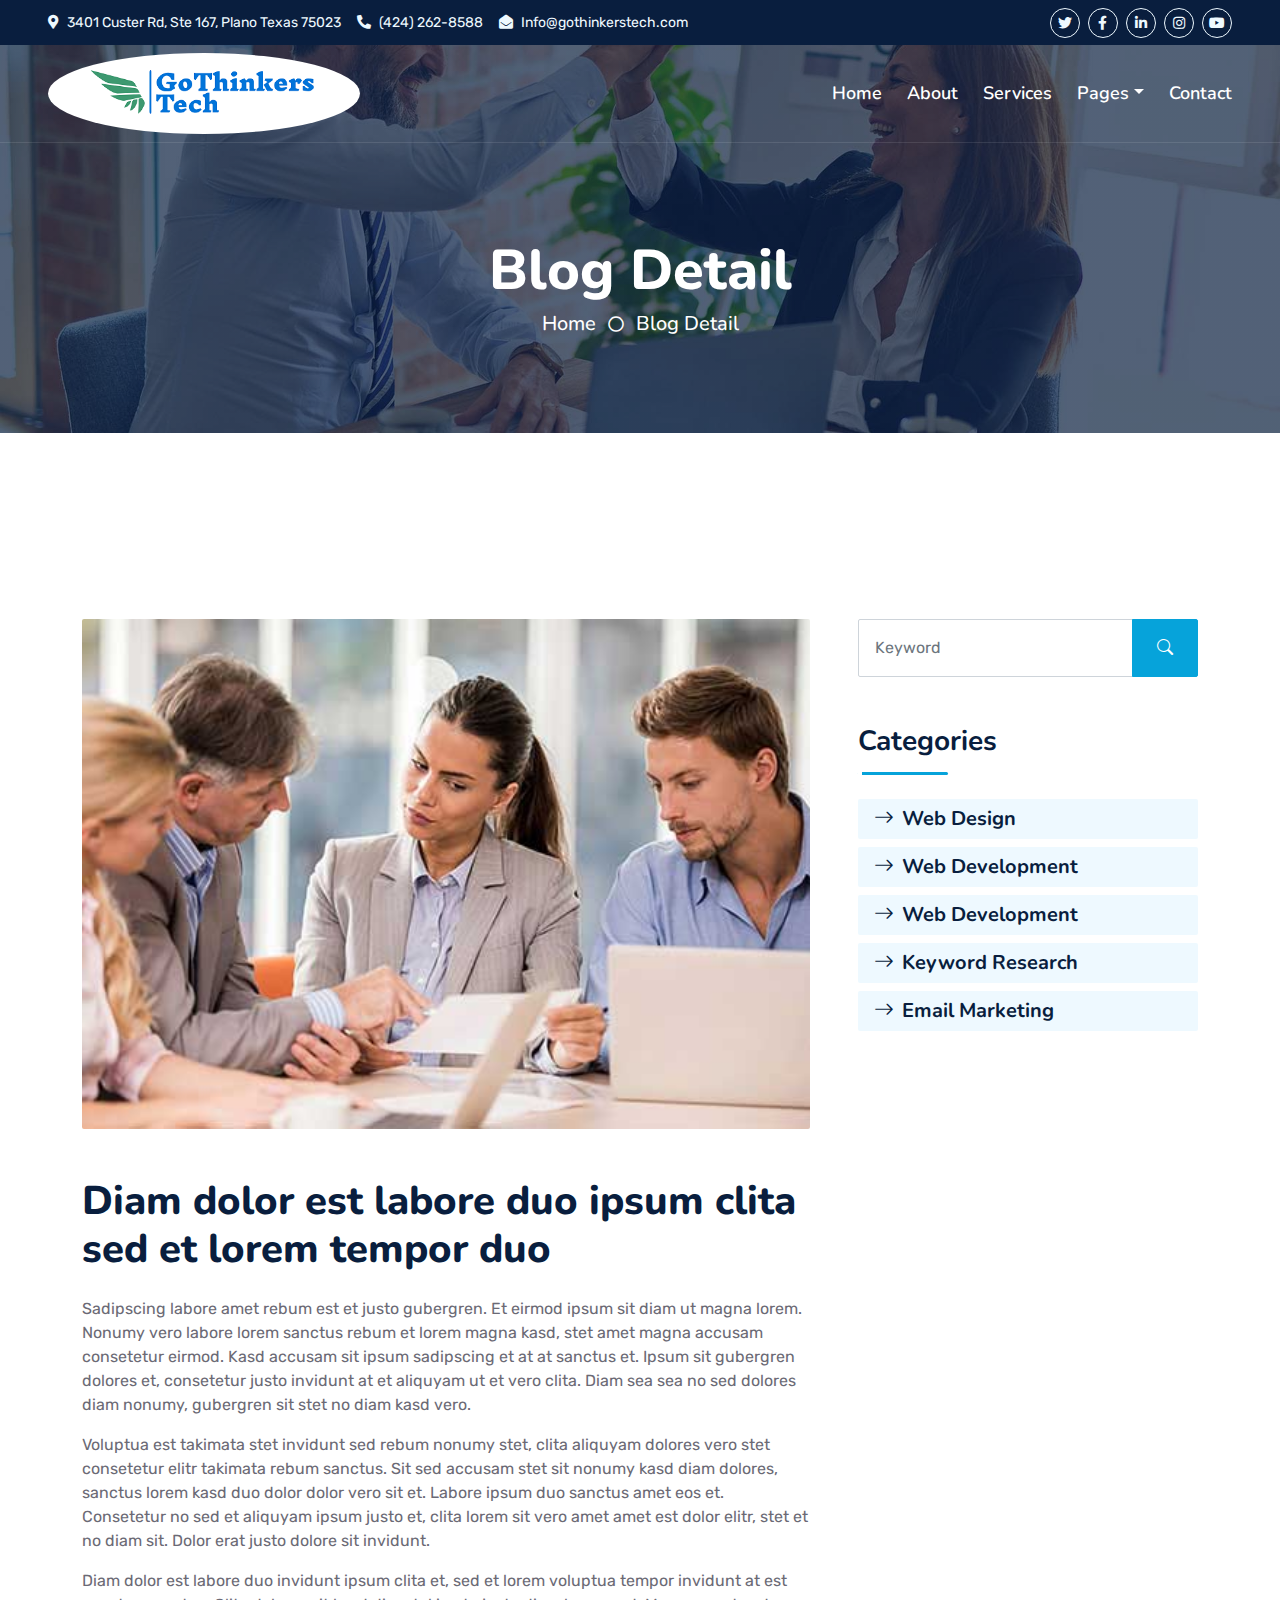
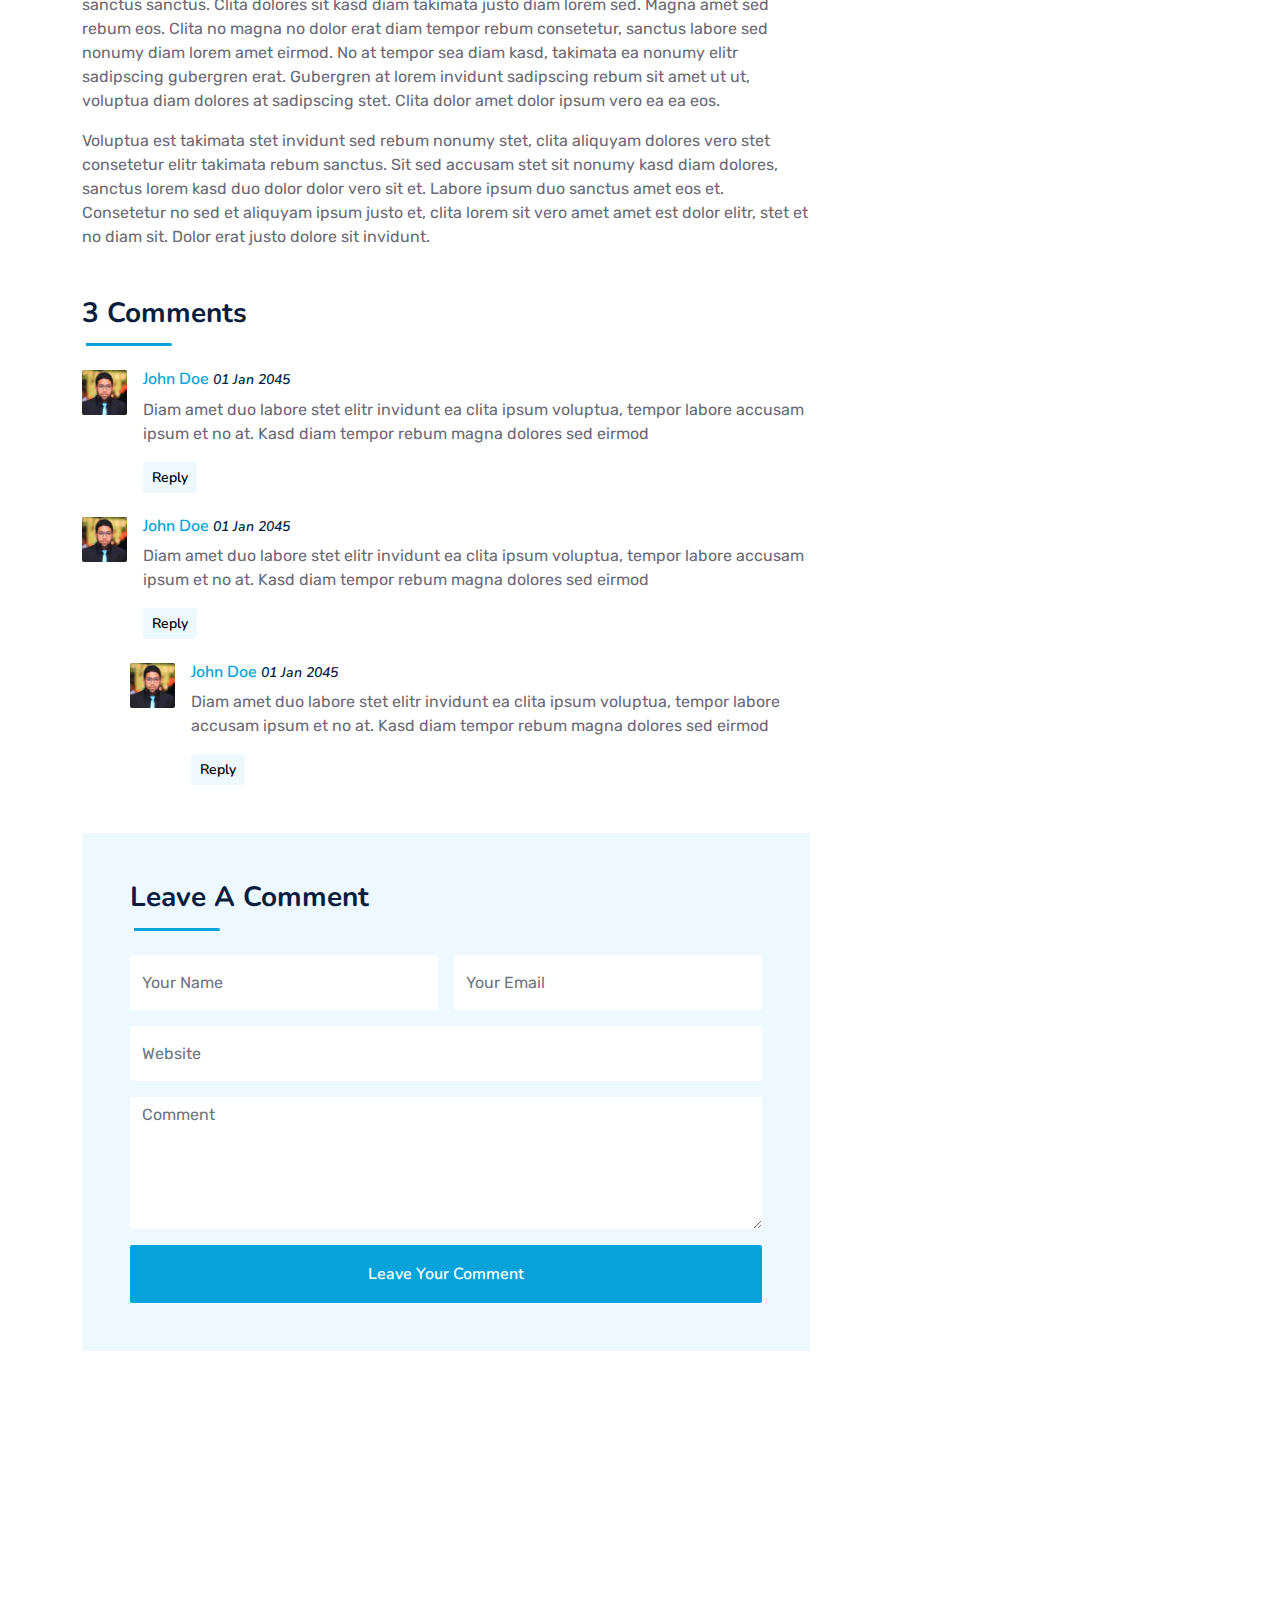
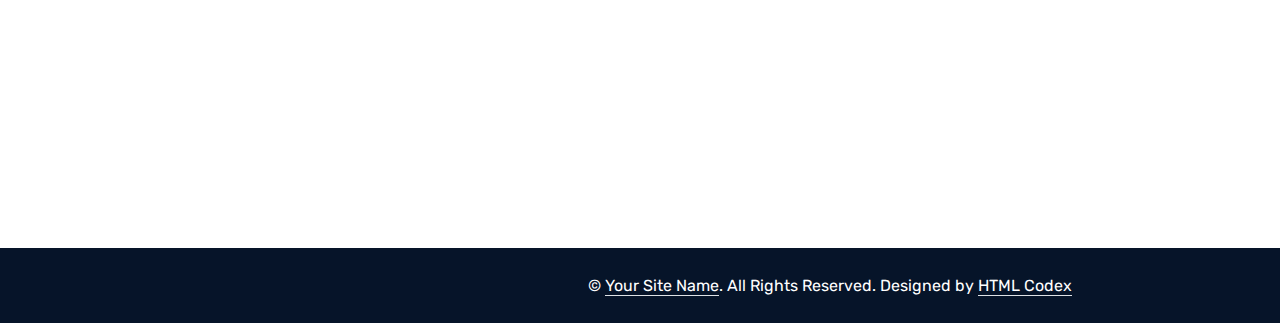
<file: detail.html>
<!DOCTYPE html>
<html lang="en">

<head>
    <meta charset="utf-8">
    <title>GoThinkersTech</title>
    <meta content="width=device-width, initial-scale=1.0" name="viewport">
    <meta content="Free HTML Templates" name="keywords">
    <meta content="Free HTML Templates" name="description">

    <!-- Favicon -->
    <link href="img/favicon.ico" rel="icon">

    <!-- Google Web Fonts -->
    <link rel="preconnect" href="https://fonts.googleapis.com">
    <link rel="preconnect" href="https://fonts.gstatic.com" crossorigin>
    <link href="https://fonts.googleapis.com/css2?family=Nunito:wght@400;600;700;800&family=Rubik:wght@400;500;600;700&display=swap" rel="stylesheet">

    <!-- Icon Font Stylesheet -->
    <link href="https://cdnjs.cloudflare.com/ajax/libs/font-awesome/5.10.0/css/all.min.css" rel="stylesheet">
    <link href="https://cdn.jsdelivr.net/npm/bootstrap-icons@1.4.1/font/bootstrap-icons.css" rel="stylesheet">

    <!-- Libraries Stylesheet -->
    <link href="lib/owlcarousel/assets/owl.carousel.min.css" rel="stylesheet">
    <link href="lib/animate/animate.min.css" rel="stylesheet">

    <!-- Customized Bootstrap Stylesheet -->
    <link href="css/bootstrap.min.css" rel="stylesheet">

    <!-- Template Stylesheet -->
    <link href="css/style.css" rel="stylesheet">
</head>

<body>
    <!-- Spinner Start -->
    <div id="spinner" class="show bg-white position-fixed translate-middle w-100 vh-100 top-50 start-50 d-flex align-items-center justify-content-center">
        <div class="spinner"></div>
    </div>
    <!-- Spinner End -->


    <!-- Topbar Start -->
    <div class="container-fluid bg-dark px-5 d-none d-lg-block">
        <div class="row gx-0">
            <div class="col-lg-8 text-center text-lg-start mb-2 mb-lg-0">
                <div class="d-inline-flex align-items-center" style="height: 45px;">
                    <small class="me-3 text-light"><i class="fa fa-map-marker-alt me-2"></i>3401 Custer Rd, Ste 167, Plano Texas 75023</small>
                    <small class="me-3 text-light"><i class="fa fa-phone-alt me-2"></i>(424) 262-8588</small>
                    <small class="text-light"><i class="fa fa-envelope-open me-2"></i>Info@gothinkerstech.com</small>
                </div>
            </div>
            <div class="col-lg-4 text-center text-lg-end">
                <div class="d-inline-flex align-items-center" style="height: 45px;">
                    <a class="btn btn-sm btn-outline-light btn-sm-square rounded-circle me-2" href=""><i class="fab fa-twitter fw-normal"></i></a>
                    <a class="btn btn-sm btn-outline-light btn-sm-square rounded-circle me-2" href=""><i class="fab fa-facebook-f fw-normal"></i></a>
                    <a class="btn btn-sm btn-outline-light btn-sm-square rounded-circle me-2" href=""><i class="fab fa-linkedin-in fw-normal"></i></a>
                    <a class="btn btn-sm btn-outline-light btn-sm-square rounded-circle me-2" href=""><i class="fab fa-instagram fw-normal"></i></a>
                    <a class="btn btn-sm btn-outline-light btn-sm-square rounded-circle" href=""><i class="fab fa-youtube fw-normal"></i></a>
                </div>
            </div>
        </div>
    </div>
    <!-- Topbar End -->


    <!-- Navbar Start -->
    <div class="container-fluid position-relative p-0">
        <nav class="navbar navbar-expand-lg navbar-dark px-5 py-3 py-lg-0">
            <a href="index.html" class="navbar-brand p-0">
                <!-- <h1 class="m-0"><i class="fa fa-user-tie me-2"></i>GoThinkersTech</h1> -->
				<img src="img/GoThinkers-logo.png" class="logoDesign" alt="GoThinkersTech">
            </a>
            <button class="navbar-toggler" type="button" data-bs-toggle="collapse" data-bs-target="#navbarCollapse">
                <span class="fa fa-bars"></span>
            </button>
            <div class="collapse navbar-collapse" id="navbarCollapse">
                <div class="navbar-nav ms-auto py-0">
                    <a href="index.html" class="nav-item nav-link">Home</a>
                    <a href="about.html" class="nav-item nav-link">About</a>
                    <a href="service.html" class="nav-item nav-link">Services</a>
                    <!-- <div class="nav-item dropdown"> -->
                        <!-- <a href="#" class="nav-link dropdown-toggle active" data-bs-toggle="dropdown">Blog</a> -->
                        <!-- <div class="dropdown-menu m-0"> -->
                            <!-- <a href="blog.html" class="dropdown-item">Blog Grid</a> -->
                            <!-- <a href="detail.html" class="dropdown-item active">Blog Detail</a> -->
                        <!-- </div> -->
                    <!-- </div> -->
                    <div class="nav-item dropdown">
                        <a href="#" class="nav-link dropdown-toggle" data-bs-toggle="dropdown">Pages</a>
                        <div class="dropdown-menu m-0">
                            <a href="price.html" class="dropdown-item">Pricing Plan</a>
                            <a href="feature.html" class="dropdown-item">Our features</a>
                            <a href="team.html" class="dropdown-item">Team Members</a>
                            <!-- <a href="testimonial.html" class="dropdown-item">Testimonial</a> -->
                            <a href="quote.html" class="dropdown-item">Free Quote</a>
                        </div>
                    </div>
                    <a href="contact.html" class="nav-item nav-link">Contact</a>
                </div>
            </div>
        </nav>

        <div class="container-fluid bg-primary py-5 bg-header" style="margin-bottom: 90px;">
            <div class="row py-5">
                <div class="col-12 pt-lg-5 mt-lg-5 text-center">
                    <h1 class="display-4 text-white animated zoomIn">Blog Detail</h1>
                    <a href="" class="h5 text-white">Home</a>
                    <i class="far fa-circle text-white px-2"></i>
                    <a href="" class="h5 text-white">Blog Detail</a>
                </div>
            </div>
        </div>
    </div>
    <!-- Navbar End -->


    <!-- Blog Start -->
    <div class="container-fluid py-5 wow fadeInUp" data-wow-delay="0.1s">
        <div class="container py-5">
            <div class="row g-5">
                <div class="col-lg-8">
                    <!-- Blog Detail Start -->
                    <div class="mb-5">
                        <img class="img-fluid w-100 rounded mb-5" src="img/blog-1.jpg" alt="">
                        <h1 class="mb-4">Diam dolor est labore duo ipsum clita sed et lorem tempor duo</h1>
                        <p>Sadipscing labore amet rebum est et justo gubergren. Et eirmod ipsum sit diam ut
                            magna lorem. Nonumy vero labore lorem sanctus rebum et lorem magna kasd, stet
                            amet magna accusam consetetur eirmod. Kasd accusam sit ipsum sadipscing et at at
                            sanctus et. Ipsum sit gubergren dolores et, consetetur justo invidunt at et
                            aliquyam ut et vero clita. Diam sea sea no sed dolores diam nonumy, gubergren
                            sit stet no diam kasd vero.</p>
                        <p>Voluptua est takimata stet invidunt sed rebum nonumy stet, clita aliquyam dolores
                            vero stet consetetur elitr takimata rebum sanctus. Sit sed accusam stet sit
                            nonumy kasd diam dolores, sanctus lorem kasd duo dolor dolor vero sit et. Labore
                            ipsum duo sanctus amet eos et. Consetetur no sed et aliquyam ipsum justo et,
                            clita lorem sit vero amet amet est dolor elitr, stet et no diam sit. Dolor erat
                            justo dolore sit invidunt.</p>
                        <p>Diam dolor est labore duo invidunt ipsum clita et, sed et lorem voluptua tempor
                            invidunt at est sanctus sanctus. Clita dolores sit kasd diam takimata justo diam
                            lorem sed. Magna amet sed rebum eos. Clita no magna no dolor erat diam tempor
                            rebum consetetur, sanctus labore sed nonumy diam lorem amet eirmod. No at tempor
                            sea diam kasd, takimata ea nonumy elitr sadipscing gubergren erat. Gubergren at
                            lorem invidunt sadipscing rebum sit amet ut ut, voluptua diam dolores at
                            sadipscing stet. Clita dolor amet dolor ipsum vero ea ea eos.</p>
                        <p>Voluptua est takimata stet invidunt sed rebum nonumy stet, clita aliquyam dolores
                            vero stet consetetur elitr takimata rebum sanctus. Sit sed accusam stet sit
                            nonumy kasd diam dolores, sanctus lorem kasd duo dolor dolor vero sit et. Labore
                            ipsum duo sanctus amet eos et. Consetetur no sed et aliquyam ipsum justo et,
                            clita lorem sit vero amet amet est dolor elitr, stet et no diam sit. Dolor erat
                            justo dolore sit invidunt.</p>
                    </div>
                    <!-- Blog Detail End -->
    
                    <!-- Comment List Start -->
                    <div class="mb-5">
                        <div class="section-title section-title-sm position-relative pb-3 mb-4">
                            <h3 class="mb-0">3 Comments</h3>
                        </div>
                        <div class="d-flex mb-4">
                            <img src="img/user.jpg" class="img-fluid rounded" style="width: 45px; height: 45px;">
                            <div class="ps-3">
                                <h6><a href="">John Doe</a> <small><i>01 Jan 2045</i></small></h6>
                                <p>Diam amet duo labore stet elitr invidunt ea clita ipsum voluptua, tempor labore
                                    accusam ipsum et no at. Kasd diam tempor rebum magna dolores sed eirmod</p>
                                <button class="btn btn-sm btn-light">Reply</button>
                            </div>
                        </div>
                        <div class="d-flex mb-4">
                            <img src="img/user.jpg" class="img-fluid rounded" style="width: 45px; height: 45px;">
                            <div class="ps-3">
                                <h6><a href="">John Doe</a> <small><i>01 Jan 2045</i></small></h6>
                                <p>Diam amet duo labore stet elitr invidunt ea clita ipsum voluptua, tempor labore
                                    accusam ipsum et no at. Kasd diam tempor rebum magna dolores sed eirmod</p>
                                <button class="btn btn-sm btn-light">Reply</button>
                            </div>
                        </div>
                        <div class="d-flex ms-5 mb-4">
                            <img src="img/user.jpg" class="img-fluid rounded" style="width: 45px; height: 45px;">
                            <div class="ps-3">
                                <h6><a href="">John Doe</a> <small><i>01 Jan 2045</i></small></h6>
                                <p>Diam amet duo labore stet elitr invidunt ea clita ipsum voluptua, tempor labore
                                    accusam ipsum et no at. Kasd diam tempor rebum magna dolores sed eirmod</p>
                                <button class="btn btn-sm btn-light">Reply</button>
                            </div>
                        </div>
                    </div>
                    <!-- Comment List End -->
    
                    <!-- Comment Form Start -->
                    <div class="bg-light rounded p-5">
                        <div class="section-title section-title-sm position-relative pb-3 mb-4">
                            <h3 class="mb-0">Leave A Comment</h3>
                        </div>
                        <form>
                            <div class="row g-3">
                                <div class="col-12 col-sm-6">
                                    <input type="text" class="form-control bg-white border-0" placeholder="Your Name" style="height: 55px;">
                                </div>
                                <div class="col-12 col-sm-6">
                                    <input type="email" class="form-control bg-white border-0" placeholder="Your Email" style="height: 55px;">
                                </div>
                                <div class="col-12">
                                    <input type="text" class="form-control bg-white border-0" placeholder="Website" style="height: 55px;">
                                </div>
                                <div class="col-12">
                                    <textarea class="form-control bg-white border-0" rows="5" placeholder="Comment"></textarea>
                                </div>
                                <div class="col-12">
                                    <button class="btn btn-primary w-100 py-3" type="submit">Leave Your Comment</button>
                                </div>
                            </div>
                        </form>
                    </div>
                    <!-- Comment Form End -->
                </div>
    
                <!-- Sidebar Start -->
                <div class="col-lg-4">
                    <!-- Search Form Start -->
                    <div class="mb-5 wow slideInUp" data-wow-delay="0.1s">
                        <div class="input-group">
                            <input type="text" class="form-control p-3" placeholder="Keyword">
                            <button class="btn btn-primary px-4"><i class="bi bi-search"></i></button>
                        </div>
                    </div>
                    <!-- Search Form End -->
    
                    <!-- Category Start -->
                    <div class="mb-5 wow slideInUp" data-wow-delay="0.1s">
                        <div class="section-title section-title-sm position-relative pb-3 mb-4">
                            <h3 class="mb-0">Categories</h3>
                        </div>
                        <div class="link-animated d-flex flex-column justify-content-start">
                            <a class="h5 fw-semi-bold bg-light rounded py-2 px-3 mb-2" href="#"><i class="bi bi-arrow-right me-2"></i>Web Design</a>
                            <a class="h5 fw-semi-bold bg-light rounded py-2 px-3 mb-2" href="#"><i class="bi bi-arrow-right me-2"></i>Web Development</a>
                            <a class="h5 fw-semi-bold bg-light rounded py-2 px-3 mb-2" href="#"><i class="bi bi-arrow-right me-2"></i>Web Development</a>
                            <a class="h5 fw-semi-bold bg-light rounded py-2 px-3 mb-2" href="#"><i class="bi bi-arrow-right me-2"></i>Keyword Research</a>
                            <a class="h5 fw-semi-bold bg-light rounded py-2 px-3 mb-2" href="#"><i class="bi bi-arrow-right me-2"></i>Email Marketing</a>
                        </div>
                    </div>
                    <!-- Category End -->
    
                    <!-- Recent Post Start -->
                    <div class="mb-5 wow slideInUp" data-wow-delay="0.1s">
                        <div class="section-title section-title-sm position-relative pb-3 mb-4">
                            <h3 class="mb-0">Recent Post</h3>
                        </div>
                        <div class="d-flex rounded overflow-hidden mb-3">
                            <img class="img-fluid" src="img/blog-1.jpg" style="width: 100px; height: 100px; object-fit: cover;" alt="">
                            <a href="" class="h5 fw-semi-bold d-flex align-items-center bg-light px-3 mb-0">Lorem ipsum dolor sit amet adipis elit
                            </a>
                        </div>
                        <div class="d-flex rounded overflow-hidden mb-3">
                            <img class="img-fluid" src="img/blog-2.jpg" style="width: 100px; height: 100px; object-fit: cover;" alt="">
                            <a href="" class="h5 fw-semi-bold d-flex align-items-center bg-light px-3 mb-0">Lorem ipsum dolor sit amet adipis elit
                            </a>
                        </div>
                        <div class="d-flex rounded overflow-hidden mb-3">
                            <img class="img-fluid" src="img/blog-3.jpg" style="width: 100px; height: 100px; object-fit: cover;" alt="">
                            <a href="" class="h5 fw-semi-bold d-flex align-items-center bg-light px-3 mb-0">Lorem ipsum dolor sit amet adipis elit
                            </a>
                        </div>
                        <div class="d-flex rounded overflow-hidden mb-3">
                            <img class="img-fluid" src="img/blog-1.jpg" style="width: 100px; height: 100px; object-fit: cover;" alt="">
                            <a href="" class="h5 fw-semi-bold d-flex align-items-center bg-light px-3 mb-0">Lorem ipsum dolor sit amet adipis elit
                            </a>
                        </div>
                        <div class="d-flex rounded overflow-hidden mb-3">
                            <img class="img-fluid" src="img/blog-2.jpg" style="width: 100px; height: 100px; object-fit: cover;" alt="">
                            <a href="" class="h5 fw-semi-bold d-flex align-items-center bg-light px-3 mb-0">Lorem ipsum dolor sit amet adipis elit
                            </a>
                        </div>
                        <div class="d-flex rounded overflow-hidden mb-3">
                            <img class="img-fluid" src="img/blog-3.jpg" style="width: 100px; height: 100px; object-fit: cover;" alt="">
                            <a href="" class="h5 fw-semi-bold d-flex align-items-center bg-light px-3 mb-0">Lorem ipsum dolor sit amet adipis elit
                            </a>
                        </div>
                    </div>
                    <!-- Recent Post End -->
    
                    <!-- Image Start -->
                    <div class="mb-5 wow slideInUp" data-wow-delay="0.1s">
                        <img src="img/blog-1.jpg" alt="" class="img-fluid rounded">
                    </div>
                    <!-- Image End -->
    
                    <!-- Tags Start -->
                    <div class="mb-5 wow slideInUp" data-wow-delay="0.1s">
                        <div class="section-title section-title-sm position-relative pb-3 mb-4">
                            <h3 class="mb-0">Tag Cloud</h3>
                        </div>
                        <div class="d-flex flex-wrap m-n1">
                            <a href="" class="btn btn-light m-1">Design</a>
                            <a href="" class="btn btn-light m-1">Development</a>
                            <a href="" class="btn btn-light m-1">Marketing</a>
                            <a href="" class="btn btn-light m-1">SEO</a>
                            <a href="" class="btn btn-light m-1">Writing</a>
                            <a href="" class="btn btn-light m-1">Consulting</a>
                            <a href="" class="btn btn-light m-1">Design</a>
                            <a href="" class="btn btn-light m-1">Development</a>
                            <a href="" class="btn btn-light m-1">Marketing</a>
                            <a href="" class="btn btn-light m-1">SEO</a>
                            <a href="" class="btn btn-light m-1">Writing</a>
                            <a href="" class="btn btn-light m-1">Consulting</a>
                        </div>
                    </div>
                    <!-- Tags End -->
    
                    <!-- Plain Text Start -->
                    <div class="wow slideInUp" data-wow-delay="0.1s">
                        <div class="section-title section-title-sm position-relative pb-3 mb-4">
                            <h3 class="mb-0">Plain Text</h3>
                        </div>
                        <div class="bg-light text-center" style="padding: 30px;">
                            <p>Vero sea et accusam justo dolor accusam lorem consetetur, dolores sit amet sit dolor clita kasd justo, diam accusam no sea ut tempor magna takimata, amet sit et diam dolor ipsum amet diam</p>
                            <a href="" class="btn btn-primary py-2 px-4">Read More</a>
                        </div>
                    </div>
                    <!-- Plain Text End -->
                </div>
                <!-- Sidebar End -->
            </div>
        </div>
    </div>
    <!-- Blog End -->


    <!-- Vendor Start -->
    <!-- <div class="container-fluid py-5 wow fadeInUp" data-wow-delay="0.1s"> -->
        <!-- <div class="container py-5 mb-5"> -->
            <!-- <div class="bg-white"> -->
                <!-- <div class="owl-carousel vendor-carousel"> -->
                    <!-- <img src="img/vendor-1.jpg" alt=""> -->
                    <!-- <img src="img/vendor-2.jpg" alt=""> -->
                    <!-- <img src="img/vendor-3.jpg" alt=""> -->
                    <!-- <img src="img/vendor-4.jpg" alt=""> -->
                    <!-- <img src="img/vendor-5.jpg" alt=""> -->
                    <!-- <img src="img/vendor-6.jpg" alt=""> -->
                    <!-- <img src="img/vendor-7.jpg" alt=""> -->
                    <!-- <img src="img/vendor-8.jpg" alt=""> -->
                    <!-- <img src="img/vendor-9.jpg" alt=""> -->
                <!-- </div> -->
            <!-- </div> -->
        <!-- </div> -->
    <!-- </div> -->
    <!-- Vendor End -->
    

    <!-- Footer Start -->
    <div class="container-fluid bg-dark text-light mt-5 wow fadeInUp" data-wow-delay="0.1s">
        <div class="container">
            <div class="row gx-5">
                <div class="col-lg-4 col-md-6 footer-about">
                    <div class="d-flex flex-column align-items-center justify-content-center text-center h-100 bg-primary p-4">
                        <a href="index.html" class="navbar-brand">
                            <!-- <h1 class="m-0 text-white"><i class="fa fa-user-tie me-2"></i>GoThinkersTech</h1> -->
							<img src="img/GoThinkers-logo.png" class="logoDesign" alt="GoThinkersTech">
                        </a>
                        <p class="mt-3 mb-4">Lorem diam sit erat dolor elitr et, diam lorem justo amet clita stet eos sit. Elitr dolor duo lorem, elitr clita ipsum sea. Diam amet erat lorem stet eos. Diam amet et kasd eos duo.</p>
                        <form action="">
                            <div class="input-group">
                                <input type="text" class="form-control border-white p-3" placeholder="Your Email">
                                <button class="btn btn-dark">Sign Up</button>
                            </div>
                        </form>
                    </div>
                </div>
                <div class="col-lg-8 col-md-6">
                    <div class="row gx-5">
                        <div class="col-lg-4 col-md-12 pt-5 mb-5">
                            <div class="section-title section-title-sm position-relative pb-3 mb-4">
                                <h3 class="text-light mb-0">Get In Touch</h3>
                            </div>
                            <div class="d-flex mb-2">
                                <i class="bi bi-geo-alt text-primary me-2"></i>
                                <p class="mb-0">3401 Custer Rd, Ste 167, Plano Texas 75023</p>
                            </div>
                            <div class="d-flex mb-2">
                                <i class="bi bi-envelope-open text-primary me-2"></i>
                                <p class="mb-0">Info@gothinkerstech.com</p>
                            </div>
                            <div class="d-flex mb-2">
                                <i class="bi bi-telephone text-primary me-2"></i>
                                <p class="mb-0">(424) 262-8588</p>
                            </div>
                            <div class="d-flex mt-4">
                                <a class="btn btn-primary btn-square me-2" href="#"><i class="fab fa-twitter fw-normal"></i></a>
                                <a class="btn btn-primary btn-square me-2" href="#"><i class="fab fa-facebook-f fw-normal"></i></a>
                                <a class="btn btn-primary btn-square me-2" href="#"><i class="fab fa-linkedin-in fw-normal"></i></a>
                                <a class="btn btn-primary btn-square" href="#"><i class="fab fa-instagram fw-normal"></i></a>
                            </div>
                        </div>
                        <div class="col-lg-4 col-md-12 pt-0 pt-lg-5 mb-5">
                            <div class="section-title section-title-sm position-relative pb-3 mb-4">
                                <h3 class="text-light mb-0">Quick Links</h3>
                            </div>
                            <div class="link-animated d-flex flex-column justify-content-start">
                                <a class="text-light mb-2" href="#"><i class="bi bi-arrow-right text-primary me-2"></i>Home</a>
                                <a class="text-light mb-2" href="#"><i class="bi bi-arrow-right text-primary me-2"></i>About Us</a>
                                <a class="text-light mb-2" href="#"><i class="bi bi-arrow-right text-primary me-2"></i>Our Services</a>
                                <a class="text-light mb-2" href="#"><i class="bi bi-arrow-right text-primary me-2"></i>Meet The Team</a>
                                <a class="text-light mb-2" href="#"><i class="bi bi-arrow-right text-primary me-2"></i>Latest Blog</a>
                                <a class="text-light" href="#"><i class="bi bi-arrow-right text-primary me-2"></i>Contact Us</a>
                            </div>
                        </div>
                        <div class="col-lg-4 col-md-12 pt-0 pt-lg-5 mb-5">
                            <div class="section-title section-title-sm position-relative pb-3 mb-4">
                                <h3 class="text-light mb-0">Popular Links</h3>
                            </div>
                            <div class="link-animated d-flex flex-column justify-content-start">
                                <a class="text-light mb-2" href="#"><i class="bi bi-arrow-right text-primary me-2"></i>Home</a>
                                <a class="text-light mb-2" href="#"><i class="bi bi-arrow-right text-primary me-2"></i>About Us</a>
                                <a class="text-light mb-2" href="#"><i class="bi bi-arrow-right text-primary me-2"></i>Our Services</a>
                                <a class="text-light mb-2" href="#"><i class="bi bi-arrow-right text-primary me-2"></i>Meet The Team</a>
                                <a class="text-light mb-2" href="#"><i class="bi bi-arrow-right text-primary me-2"></i>Latest Blog</a>
                                <a class="text-light" href="#"><i class="bi bi-arrow-right text-primary me-2"></i>Contact Us</a>
                            </div>
                        </div>
                    </div>
                </div>
            </div>
        </div>
    </div>
    <div class="container-fluid text-white" style="background: #061429;">
        <div class="container text-center">
            <div class="row justify-content-end">
                <div class="col-lg-8 col-md-6">
                    <div class="d-flex align-items-center justify-content-center" style="height: 75px;">
                        <p class="mb-0">&copy; <a class="text-white border-bottom" href="#">Your Site Name</a>. All Rights Reserved. 
						
						<!--/*** This template is free as long as you keep the footer author’s credit link/attribution link/backlink. If you'd like to use the template without the footer author’s credit link/attribution link/backlink, you can purchase the Credit Removal License from "https://htmlcodex.com/credit-removal". Thank you for your support. ***/-->
						Designed by <a class="text-white border-bottom" href="https://htmlcodex.com">HTML Codex</a></p>
                    </div>
                </div>
            </div>
        </div>
    </div>
    <!-- Footer End -->


    <!-- Back to Top -->
    <a href="#" class="btn btn-lg btn-primary btn-lg-square rounded back-to-top"><i class="bi bi-arrow-up"></i></a>


    <!-- JavaScript Libraries -->
    <script src="https://code.jquery.com/jquery-3.4.1.min.js"></script>
    <script src="https://cdn.jsdelivr.net/npm/bootstrap@5.0.0/dist/js/bootstrap.bundle.min.js"></script>
    <script src="lib/wow/wow.min.js"></script>
    <script src="lib/easing/easing.min.js"></script>
    <script src="lib/waypoints/waypoints.min.js"></script>
    <script src="lib/counterup/counterup.min.js"></script>
    <script src="lib/owlcarousel/owl.carousel.min.js"></script>

    <!-- Template Javascript -->
    <script src="js/main.js"></script>
</body>

</html>
</file>
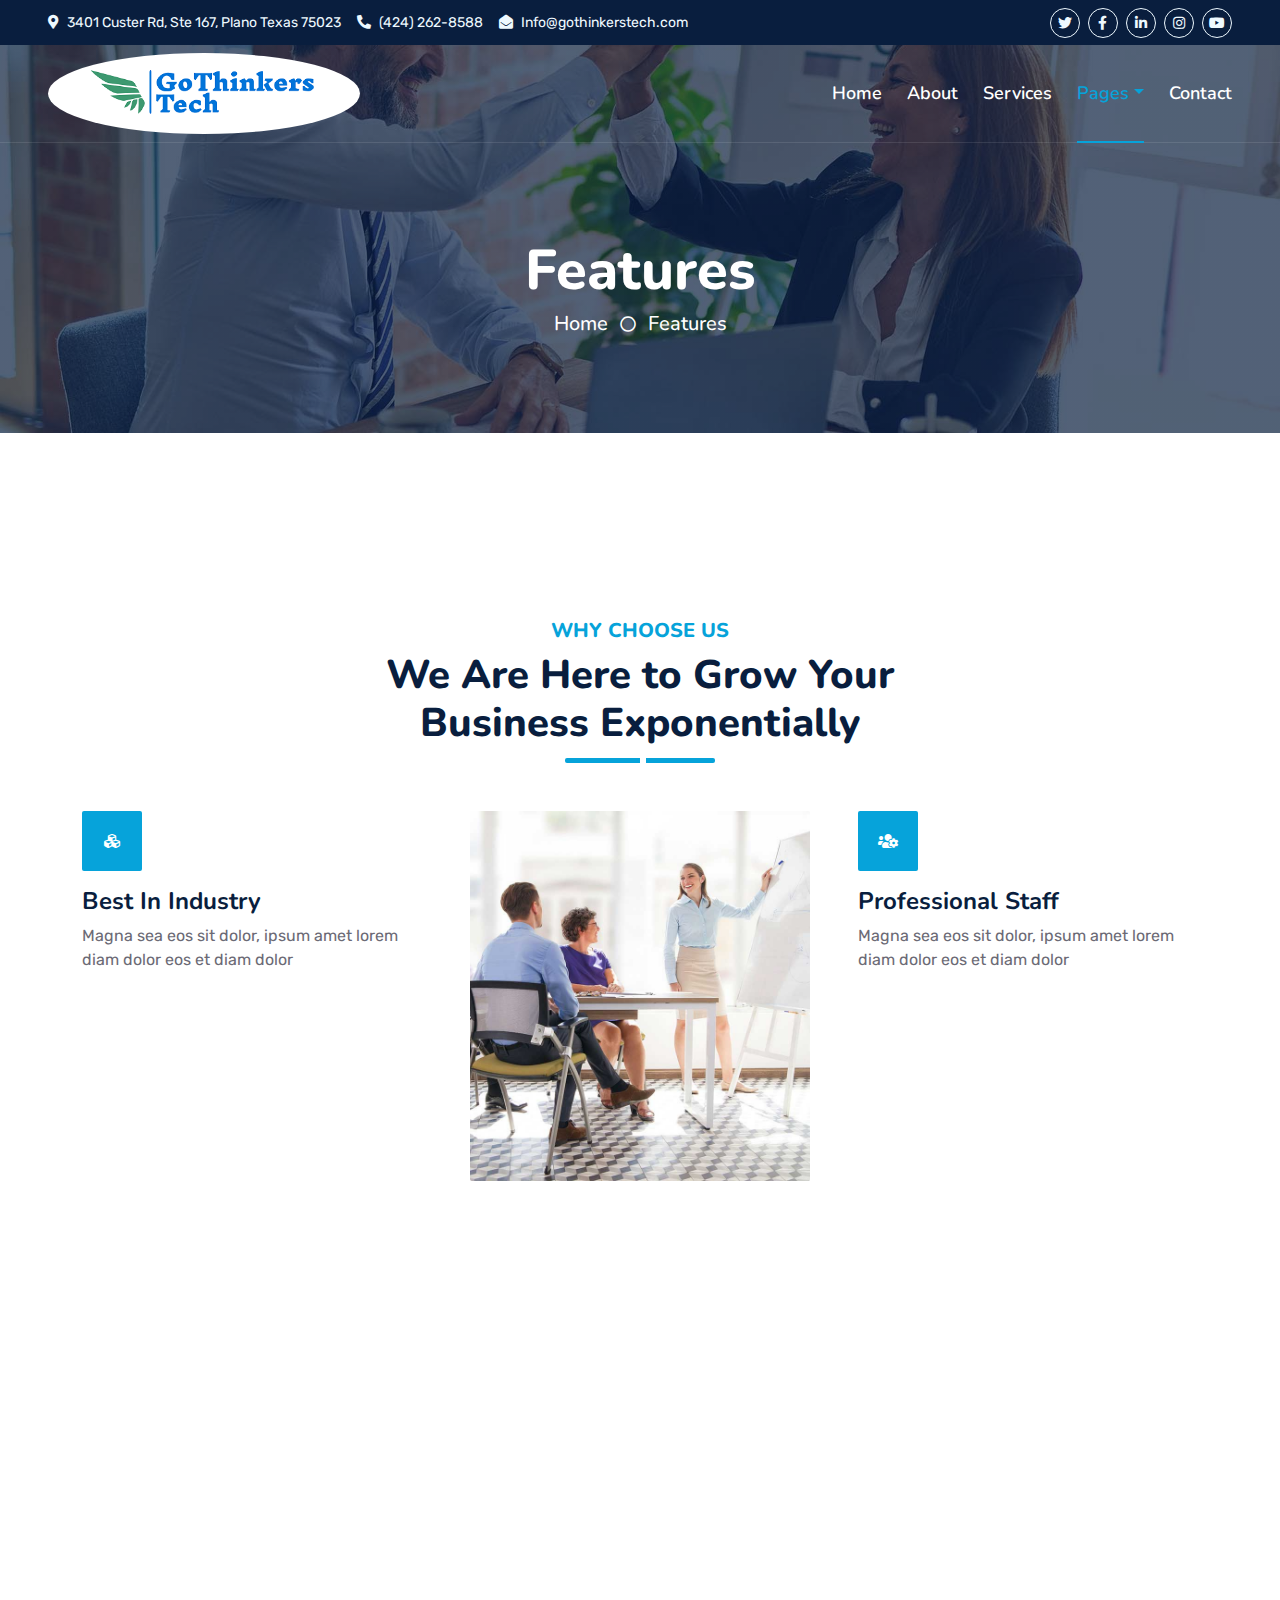
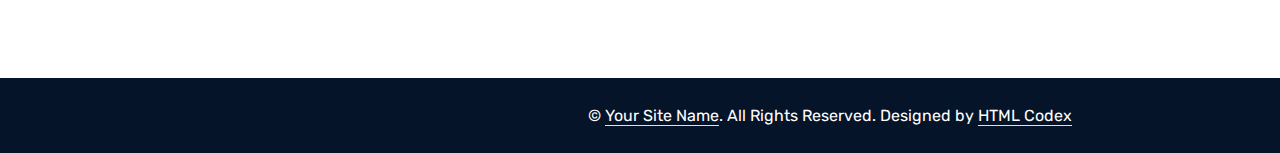
<file: feature.html>
<!DOCTYPE html>
<html lang="en">

<head>
    <meta charset="utf-8">
    <title>GoThinkersTech</title>
    <meta content="width=device-width, initial-scale=1.0" name="viewport">
    <meta content="Free HTML Templates" name="keywords">
    <meta content="Free HTML Templates" name="description">

    <!-- Favicon -->
    <link href="img/favicon.ico" rel="icon">

    <!-- Google Web Fonts -->
    <link rel="preconnect" href="https://fonts.googleapis.com">
    <link rel="preconnect" href="https://fonts.gstatic.com" crossorigin>
    <link href="https://fonts.googleapis.com/css2?family=Nunito:wght@400;600;700;800&family=Rubik:wght@400;500;600;700&display=swap" rel="stylesheet">

    <!-- Icon Font Stylesheet -->
    <link href="https://cdnjs.cloudflare.com/ajax/libs/font-awesome/5.10.0/css/all.min.css" rel="stylesheet">
    <link href="https://cdn.jsdelivr.net/npm/bootstrap-icons@1.4.1/font/bootstrap-icons.css" rel="stylesheet">

    <!-- Libraries Stylesheet -->
    <link href="lib/owlcarousel/assets/owl.carousel.min.css" rel="stylesheet">
    <link href="lib/animate/animate.min.css" rel="stylesheet">

    <!-- Customized Bootstrap Stylesheet -->
    <link href="css/bootstrap.min.css" rel="stylesheet">

    <!-- Template Stylesheet -->
    <link href="css/style.css" rel="stylesheet">
</head>

<body>
    <!-- Spinner Start -->
    <div id="spinner" class="show bg-white position-fixed translate-middle w-100 vh-100 top-50 start-50 d-flex align-items-center justify-content-center">
        <div class="spinner"></div>
    </div>
    <!-- Spinner End -->


    <!-- Topbar Start -->
    <div class="container-fluid bg-dark px-5 d-none d-lg-block">
        <div class="row gx-0">
            <div class="col-lg-8 text-center text-lg-start mb-2 mb-lg-0">
                <div class="d-inline-flex align-items-center" style="height: 45px;">
                    <small class="me-3 text-light"><i class="fa fa-map-marker-alt me-2"></i>3401 Custer Rd, Ste 167, Plano Texas 75023</small>
                    <small class="me-3 text-light"><i class="fa fa-phone-alt me-2"></i>(424) 262-8588</small>
                    <small class="text-light"><i class="fa fa-envelope-open me-2"></i>Info@gothinkerstech.com</small>
                </div>
            </div>
            <div class="col-lg-4 text-center text-lg-end">
                <div class="d-inline-flex align-items-center" style="height: 45px;">
                    <a class="btn btn-sm btn-outline-light btn-sm-square rounded-circle me-2" href=""><i class="fab fa-twitter fw-normal"></i></a>
                    <a class="btn btn-sm btn-outline-light btn-sm-square rounded-circle me-2" href=""><i class="fab fa-facebook-f fw-normal"></i></a>
                    <a class="btn btn-sm btn-outline-light btn-sm-square rounded-circle me-2" href=""><i class="fab fa-linkedin-in fw-normal"></i></a>
                    <a class="btn btn-sm btn-outline-light btn-sm-square rounded-circle me-2" href=""><i class="fab fa-instagram fw-normal"></i></a>
                    <a class="btn btn-sm btn-outline-light btn-sm-square rounded-circle" href=""><i class="fab fa-youtube fw-normal"></i></a>
                </div>
            </div>
        </div>
    </div>
    <!-- Topbar End -->


    <!-- Navbar Start -->
    <div class="container-fluid position-relative p-0">
        <nav class="navbar navbar-expand-lg navbar-dark px-5 py-3 py-lg-0">
            <a href="index.html" class="navbar-brand p-0">
                <!-- <h1 class="m-0"><i class="fa fa-user-tie me-2"></i>GoThinkersTech</h1> -->
				<img src="img/GoThinkers-logo.png" class="logoDesign" alt="GoThinkersTech">
            </a>
            <button class="navbar-toggler" type="button" data-bs-toggle="collapse" data-bs-target="#navbarCollapse">
                <span class="fa fa-bars"></span>
            </button>
            <div class="collapse navbar-collapse" id="navbarCollapse">
                <div class="navbar-nav ms-auto py-0">
                    <a href="index.html" class="nav-item nav-link">Home</a>
                    <a href="about.html" class="nav-item nav-link">About</a>
                    <a href="service.html" class="nav-item nav-link">Services</a>
                    <!-- <div class="nav-item dropdown"> -->
                        <!-- <a href="#" class="nav-link dropdown-toggle" data-bs-toggle="dropdown">Blog</a> -->
                        <!-- <div class="dropdown-menu m-0"> -->
                            <!-- <a href="blog.html" class="dropdown-item">Blog Grid</a> -->
                            <!-- <a href="detail.html" class="dropdown-item">Blog Detail</a> -->
                        <!-- </div> -->
                    <!-- </div> -->
                    <div class="nav-item dropdown">
                        <a href="#" class="nav-link dropdown-toggle active" data-bs-toggle="dropdown">Pages</a>
                        <div class="dropdown-menu m-0">
                            <a href="price.html" class="dropdown-item">Pricing Plan</a>
                            <a href="feature.html" class="dropdown-item active">Our features</a>
                            <a href="team.html" class="dropdown-item">Team Members</a>
                            <!-- <a href="testimonial.html" class="dropdown-item">Testimonial</a> -->
                            <a href="quote.html" class="dropdown-item">Free Quote</a>
                        </div>
                    </div>
                    <a href="contact.html" class="nav-item nav-link">Contact</a>
                </div>
            </div>
        </nav>

        <div class="container-fluid bg-primary py-5 bg-header" style="margin-bottom: 90px;">
            <div class="row py-5">
                <div class="col-12 pt-lg-5 mt-lg-5 text-center">
                    <h1 class="display-4 text-white animated zoomIn">Features</h1>
                    <a href="" class="h5 text-white">Home</a>
                    <i class="far fa-circle text-white px-2"></i>
                    <a href="" class="h5 text-white">Features</a>
                </div>
            </div>
        </div>
    </div>
    <!-- Navbar End -->


    <!-- Full Screen Search Start -->
    <div class="modal fade" id="searchModal" tabindex="-1">
        <div class="modal-dialog modal-fullscreen">
            <div class="modal-content" style="background: rgba(9, 30, 62, .7);">
                <div class="modal-header border-0">
                    <button type="button" class="btn bg-white btn-close" data-bs-dismiss="modal" aria-label="Close"></button>
                </div>
                <div class="modal-body d-flex align-items-center justify-content-center">
                    <div class="input-group" style="max-width: 600px;">
                        <input type="text" class="form-control bg-transparent border-primary p-3" placeholder="Type search keyword">
                        <button class="btn btn-primary px-4"><i class="bi bi-search"></i></button>
                    </div>
                </div>
            </div>
        </div>
    </div>
    <!-- Full Screen Search End -->


    <!-- Features Start -->
    <div class="container-fluid py-5 wow fadeInUp" data-wow-delay="0.1s">
        <div class="container py-5">
            <div class="section-title text-center position-relative pb-3 mb-5 mx-auto" style="max-width: 600px;">
                <h5 class="fw-bold text-primary text-uppercase">Why Choose Us</h5>
                <h1 class="mb-0">We Are Here to Grow Your Business Exponentially</h1>
            </div>
            <div class="row g-5">
                <div class="col-lg-4">
                    <div class="row g-5">
                        <div class="col-12 wow zoomIn" data-wow-delay="0.2s">
                            <div class="bg-primary rounded d-flex align-items-center justify-content-center mb-3" style="width: 60px; height: 60px;">
                                <i class="fa fa-cubes text-white"></i>
                            </div>
                            <h4>Best In Industry</h4>
                            <p class="mb-0">Magna sea eos sit dolor, ipsum amet lorem diam dolor eos et diam dolor</p>
                        </div>
                        <div class="col-12 wow zoomIn" data-wow-delay="0.6s">
                            <div class="bg-primary rounded d-flex align-items-center justify-content-center mb-3" style="width: 60px; height: 60px;">
                                <i class="fa fa-award text-white"></i>
                            </div>
                            <h4>Award Winning</h4>
                            <p class="mb-0">Magna sea eos sit dolor, ipsum amet lorem diam dolor eos et diam dolor</p>
                        </div>
                    </div>
                </div>
                <div class="col-lg-4  wow zoomIn" data-wow-delay="0.9s" style="min-height: 350px;">
                    <div class="position-relative h-100">
                        <img class="position-absolute w-100 h-100 rounded wow zoomIn" data-wow-delay="0.1s" src="img/feature.jpg" style="object-fit: cover;">
                    </div>
                </div>
                <div class="col-lg-4">
                    <div class="row g-5">
                        <div class="col-12 wow zoomIn" data-wow-delay="0.4s">
                            <div class="bg-primary rounded d-flex align-items-center justify-content-center mb-3" style="width: 60px; height: 60px;">
                                <i class="fa fa-users-cog text-white"></i>
                            </div>
                            <h4>Professional Staff</h4>
                            <p class="mb-0">Magna sea eos sit dolor, ipsum amet lorem diam dolor eos et diam dolor</p>
                        </div>
                        <div class="col-12 wow zoomIn" data-wow-delay="0.8s">
                            <div class="bg-primary rounded d-flex align-items-center justify-content-center mb-3" style="width: 60px; height: 60px;">
                                <i class="fa fa-phone-alt text-white"></i>
                            </div>
                            <h4>24/7 Support</h4>
                            <p class="mb-0">Magna sea eos sit dolor, ipsum amet lorem diam dolor eos et diam dolor</p>
                        </div>
                    </div>
                </div>
            </div>
        </div>
    </div>
    <!-- Features Start -->


    <!-- Vendor Start -->
    <!-- <div class="container-fluid py-5 wow fadeInUp" data-wow-delay="0.1s"> -->
        <!-- <div class="container py-5 mb-5"> -->
            <!-- <div class="bg-white"> -->
                <!-- <div class="owl-carousel vendor-carousel"> -->
                    <!-- <img src="img/vendor-1.jpg" alt=""> -->
                    <!-- <img src="img/vendor-2.jpg" alt=""> -->
                    <!-- <img src="img/vendor-3.jpg" alt=""> -->
                    <!-- <img src="img/vendor-4.jpg" alt=""> -->
                    <!-- <img src="img/vendor-5.jpg" alt=""> -->
                    <!-- <img src="img/vendor-6.jpg" alt=""> -->
                    <!-- <img src="img/vendor-7.jpg" alt=""> -->
                    <!-- <img src="img/vendor-8.jpg" alt=""> -->
                    <!-- <img src="img/vendor-9.jpg" alt=""> -->
                <!-- </div> -->
            <!-- </div> -->
        <!-- </div> -->
    <!-- </div> -->
    <!-- Vendor End -->
    

    <!-- Footer Start -->
    <div class="container-fluid bg-dark text-light mt-5 wow fadeInUp" data-wow-delay="0.1s">
        <div class="container">
            <div class="row gx-5">
                <div class="col-lg-4 col-md-6 footer-about">
                    <div class="d-flex flex-column align-items-center justify-content-center text-center h-100 bg-primary p-4">
                        <a href="index.html" class="navbar-brand">
                            <!-- <h1 class="m-0 text-white"><i class="fa fa-user-tie me-2"></i>GoThinkersTech</h1> -->
							<img src="img/GoThinkers-logo.png" class="logoDesign" alt="GoThinkersTech">
                        </a>
                        <p class="mt-3 mb-4">Lorem diam sit erat dolor elitr et, diam lorem justo amet clita stet eos sit. Elitr dolor duo lorem, elitr clita ipsum sea. Diam amet erat lorem stet eos. Diam amet et kasd eos duo.</p>
                        <form action="">
                            <div class="input-group">
                                <input type="text" class="form-control border-white p-3" placeholder="Your Email">
                                <button class="btn btn-dark">Sign Up</button>
                            </div>
                        </form>
                    </div>
                </div>
                <div class="col-lg-8 col-md-6">
                    <div class="row gx-5">
                        <div class="col-lg-4 col-md-12 pt-5 mb-5">
                            <div class="section-title section-title-sm position-relative pb-3 mb-4">
                                <h3 class="text-light mb-0">Get In Touch</h3>
                            </div>
                            <div class="d-flex mb-2">
                                <i class="bi bi-geo-alt text-primary me-2"></i>
                                <p class="mb-0">3401 Custer Rd, Ste 167, Plano Texas 75023</p>
                            </div>
                            <div class="d-flex mb-2">
                                <i class="bi bi-envelope-open text-primary me-2"></i>
                                <p class="mb-0">Info@gothinkerstech.com</p>
                            </div>
                            <div class="d-flex mb-2">
                                <i class="bi bi-telephone text-primary me-2"></i>
                                <p class="mb-0">(424) 262-8588</p>
                            </div>
                            <div class="d-flex mt-4">
                                <a class="btn btn-primary btn-square me-2" href="#"><i class="fab fa-twitter fw-normal"></i></a>
                                <a class="btn btn-primary btn-square me-2" href="#"><i class="fab fa-facebook-f fw-normal"></i></a>
                                <a class="btn btn-primary btn-square me-2" href="#"><i class="fab fa-linkedin-in fw-normal"></i></a>
                                <a class="btn btn-primary btn-square" href="#"><i class="fab fa-instagram fw-normal"></i></a>
                            </div>
                        </div>
                        <div class="col-lg-4 col-md-12 pt-0 pt-lg-5 mb-5">
                            <div class="section-title section-title-sm position-relative pb-3 mb-4">
                                <h3 class="text-light mb-0">Quick Links</h3>
                            </div>
                            <div class="link-animated d-flex flex-column justify-content-start">
                                <a class="text-light mb-2" href="#"><i class="bi bi-arrow-right text-primary me-2"></i>Home</a>
                                <a class="text-light mb-2" href="#"><i class="bi bi-arrow-right text-primary me-2"></i>About Us</a>
                                <a class="text-light mb-2" href="#"><i class="bi bi-arrow-right text-primary me-2"></i>Our Services</a>
                                <a class="text-light mb-2" href="#"><i class="bi bi-arrow-right text-primary me-2"></i>Meet The Team</a>
                                <a class="text-light mb-2" href="#"><i class="bi bi-arrow-right text-primary me-2"></i>Latest Blog</a>
                                <a class="text-light" href="#"><i class="bi bi-arrow-right text-primary me-2"></i>Contact Us</a>
                            </div>
                        </div>
                        <div class="col-lg-4 col-md-12 pt-0 pt-lg-5 mb-5">
                            <div class="section-title section-title-sm position-relative pb-3 mb-4">
                                <h3 class="text-light mb-0">Popular Links</h3>
                            </div>
                            <div class="link-animated d-flex flex-column justify-content-start">
                                <a class="text-light mb-2" href="#"><i class="bi bi-arrow-right text-primary me-2"></i>Home</a>
                                <a class="text-light mb-2" href="#"><i class="bi bi-arrow-right text-primary me-2"></i>About Us</a>
                                <a class="text-light mb-2" href="#"><i class="bi bi-arrow-right text-primary me-2"></i>Our Services</a>
                                <a class="text-light mb-2" href="#"><i class="bi bi-arrow-right text-primary me-2"></i>Meet The Team</a>
                                <a class="text-light mb-2" href="#"><i class="bi bi-arrow-right text-primary me-2"></i>Latest Blog</a>
                                <a class="text-light" href="#"><i class="bi bi-arrow-right text-primary me-2"></i>Contact Us</a>
                            </div>
                        </div>
                    </div>
                </div>
            </div>
        </div>
    </div>
    <div class="container-fluid text-white" style="background: #061429;">
        <div class="container text-center">
            <div class="row justify-content-end">
                <div class="col-lg-8 col-md-6">
                    <div class="d-flex align-items-center justify-content-center" style="height: 75px;">
                        <p class="mb-0">&copy; <a class="text-white border-bottom" href="#">Your Site Name</a>. All Rights Reserved. 
						
						<!--/*** This template is free as long as you keep the footer author’s credit link/attribution link/backlink. If you'd like to use the template without the footer author’s credit link/attribution link/backlink, you can purchase the Credit Removal License from "https://htmlcodex.com/credit-removal". Thank you for your support. ***/-->
						Designed by <a class="text-white border-bottom" href="https://htmlcodex.com">HTML Codex</a></p>
                    </div>
                </div>
            </div>
        </div>
    </div>
    <!-- Footer End -->


    <!-- Back to Top -->
    <a href="#" class="btn btn-lg btn-primary btn-lg-square rounded back-to-top"><i class="bi bi-arrow-up"></i></a>


    <!-- JavaScript Libraries -->
    <script src="https://code.jquery.com/jquery-3.4.1.min.js"></script>
    <script src="https://cdn.jsdelivr.net/npm/bootstrap@5.0.0/dist/js/bootstrap.bundle.min.js"></script>
    <script src="lib/wow/wow.min.js"></script>
    <script src="lib/easing/easing.min.js"></script>
    <script src="lib/waypoints/waypoints.min.js"></script>
    <script src="lib/counterup/counterup.min.js"></script>
    <script src="lib/owlcarousel/owl.carousel.min.js"></script>

    <!-- Template Javascript -->
    <script src="js/main.js"></script>
</body>

</html>
</file>
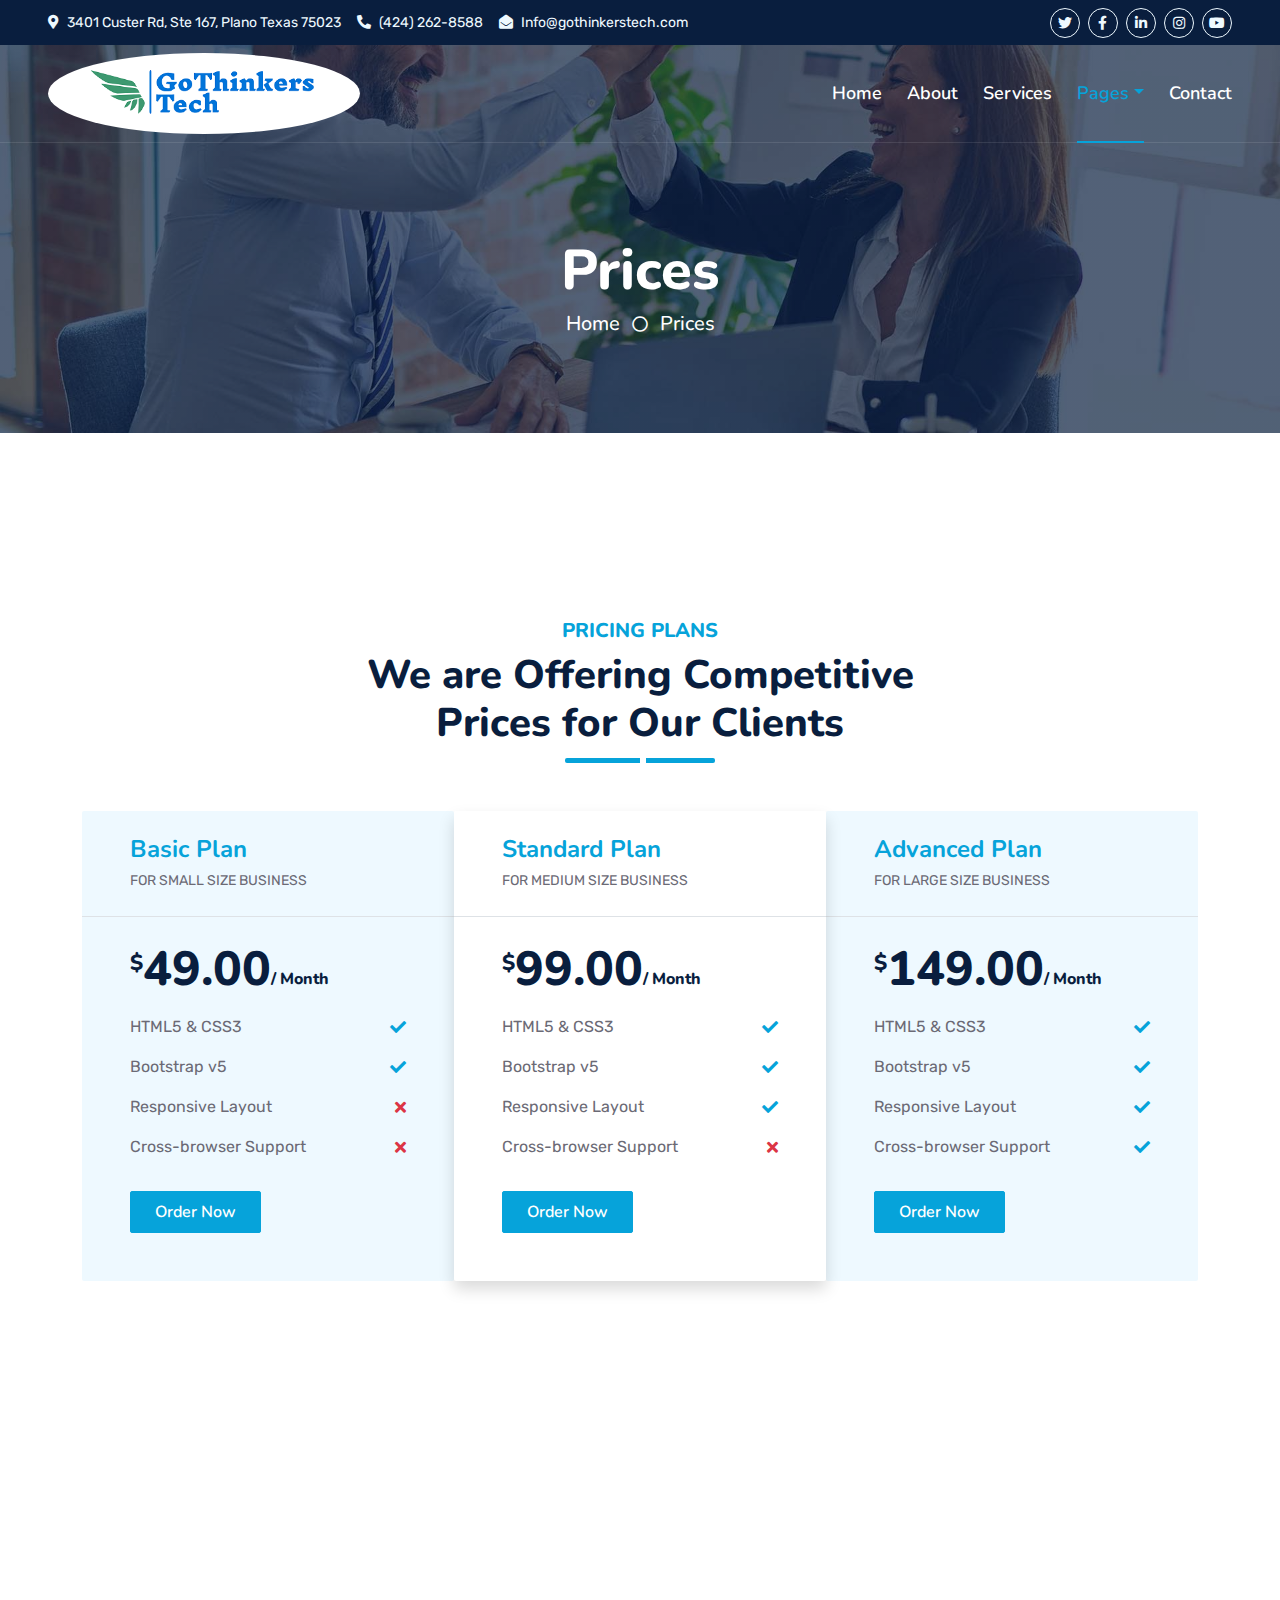
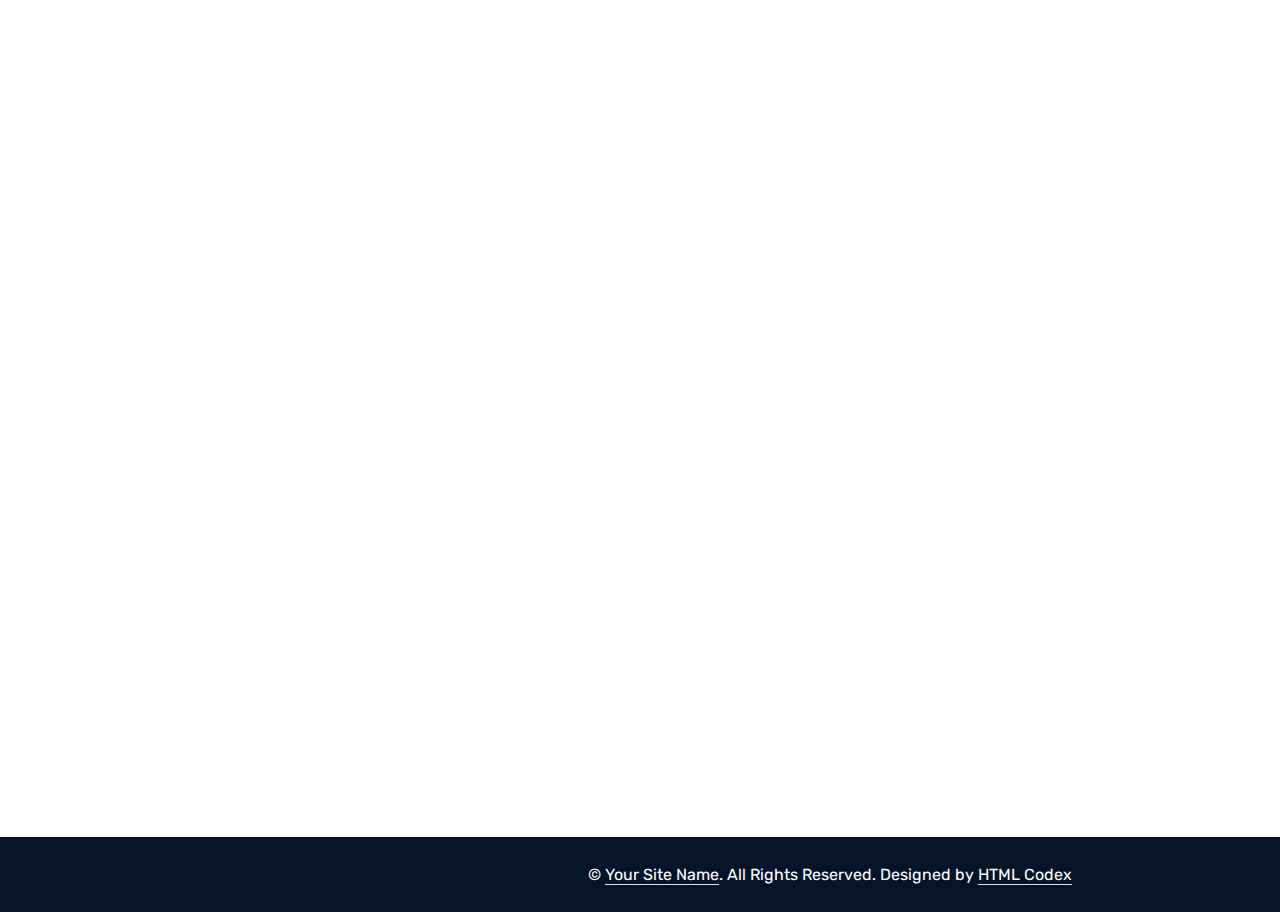
<file: price.html>
<!DOCTYPE html>
<html lang="en">

<head>
    <meta charset="utf-8">
    <title>GoThinkersTech</title>
    <meta content="width=device-width, initial-scale=1.0" name="viewport">
    <meta content="Free HTML Templates" name="keywords">
    <meta content="Free HTML Templates" name="description">

    <!-- Favicon -->
    <link href="img/favicon.ico" rel="icon">

    <!-- Google Web Fonts -->
    <link rel="preconnect" href="https://fonts.googleapis.com">
    <link rel="preconnect" href="https://fonts.gstatic.com" crossorigin>
    <link href="https://fonts.googleapis.com/css2?family=Nunito:wght@400;600;700;800&family=Rubik:wght@400;500;600;700&display=swap" rel="stylesheet">

    <!-- Icon Font Stylesheet -->
    <link href="https://cdnjs.cloudflare.com/ajax/libs/font-awesome/5.10.0/css/all.min.css" rel="stylesheet">
    <link href="https://cdn.jsdelivr.net/npm/bootstrap-icons@1.4.1/font/bootstrap-icons.css" rel="stylesheet">

    <!-- Libraries Stylesheet -->
    <link href="lib/owlcarousel/assets/owl.carousel.min.css" rel="stylesheet">
    <link href="lib/animate/animate.min.css" rel="stylesheet">

    <!-- Customized Bootstrap Stylesheet -->
    <link href="css/bootstrap.min.css" rel="stylesheet">

    <!-- Template Stylesheet -->
    <link href="css/style.css" rel="stylesheet">
</head>

<body>
    <!-- Spinner Start -->
    <div id="spinner" class="show bg-white position-fixed translate-middle w-100 vh-100 top-50 start-50 d-flex align-items-center justify-content-center">
        <div class="spinner"></div>
    </div>
    <!-- Spinner End -->


    <!-- Topbar Start -->
    <div class="container-fluid bg-dark px-5 d-none d-lg-block">
        <div class="row gx-0">
            <div class="col-lg-8 text-center text-lg-start mb-2 mb-lg-0">
                <div class="d-inline-flex align-items-center" style="height: 45px;">
                    <small class="me-3 text-light"><i class="fa fa-map-marker-alt me-2"></i>3401 Custer Rd, Ste 167, Plano Texas 75023</small>
                    <small class="me-3 text-light"><i class="fa fa-phone-alt me-2"></i>(424) 262-8588</small>
                    <small class="text-light"><i class="fa fa-envelope-open me-2"></i>Info@gothinkerstech.com</small>
                </div>
            </div>
            <div class="col-lg-4 text-center text-lg-end">
                <div class="d-inline-flex align-items-center" style="height: 45px;">
                    <a class="btn btn-sm btn-outline-light btn-sm-square rounded-circle me-2" href=""><i class="fab fa-twitter fw-normal"></i></a>
                    <a class="btn btn-sm btn-outline-light btn-sm-square rounded-circle me-2" href=""><i class="fab fa-facebook-f fw-normal"></i></a>
                    <a class="btn btn-sm btn-outline-light btn-sm-square rounded-circle me-2" href=""><i class="fab fa-linkedin-in fw-normal"></i></a>
                    <a class="btn btn-sm btn-outline-light btn-sm-square rounded-circle me-2" href=""><i class="fab fa-instagram fw-normal"></i></a>
                    <a class="btn btn-sm btn-outline-light btn-sm-square rounded-circle" href=""><i class="fab fa-youtube fw-normal"></i></a>
                </div>
            </div>
        </div>
    </div>
    <!-- Topbar End -->


    <!-- Navbar Start -->
    <div class="container-fluid position-relative p-0">
        <nav class="navbar navbar-expand-lg navbar-dark px-5 py-3 py-lg-0">
            <a href="index.html" class="navbar-brand p-0">
                <!-- <h1 class="m-0"><i class="fa fa-user-tie me-2"></i>GoThinkersTech</h1> -->
				<img src="img/GoThinkers-logo.png" class="logoDesign" alt="GoThinkersTech">
            </a>
            <button class="navbar-toggler" type="button" data-bs-toggle="collapse" data-bs-target="#navbarCollapse">
                <span class="fa fa-bars"></span>
            </button>
            <div class="collapse navbar-collapse" id="navbarCollapse">
                <div class="navbar-nav ms-auto py-0">
                    <a href="index.html" class="nav-item nav-link">Home</a>
                    <a href="about.html" class="nav-item nav-link">About</a>
                    <a href="service.html" class="nav-item nav-link">Services</a>
                    <!-- <div class="nav-item dropdown"> -->
                        <!-- <a href="#" class="nav-link dropdown-toggle" data-bs-toggle="dropdown">Blog</a> -->
                        <!-- <div class="dropdown-menu m-0"> -->
                            <!-- <a href="blog.html" class="dropdown-item">Blog Grid</a> -->
                            <!-- <a href="detail.html" class="dropdown-item">Blog Detail</a> -->
                        <!-- </div> -->
                    <!-- </div> -->
                    <div class="nav-item dropdown">
                        <a href="#" class="nav-link dropdown-toggle active" data-bs-toggle="dropdown">Pages</a>
                        <div class="dropdown-menu m-0">
                            <a href="price.html" class="dropdown-item active">Pricing Plan</a>
                            <a href="feature.html" class="dropdown-item">Our features</a>
                            <a href="team.html" class="dropdown-item">Team Members</a>
                            <!-- <a href="testimonial.html" class="dropdown-item">Testimonial</a> -->
                            <a href="quote.html" class="dropdown-item">Free Quote</a>
                        </div>
                    </div>
                    <a href="contact.html" class="nav-item nav-link">Contact</a>
                </div>
            </div>
        </nav>

        <div class="container-fluid bg-primary py-5 bg-header" style="margin-bottom: 90px;">
            <div class="row py-5">
                <div class="col-12 pt-lg-5 mt-lg-5 text-center">
                    <h1 class="display-4 text-white animated zoomIn">Prices</h1>
                    <a href="" class="h5 text-white">Home</a>
                    <i class="far fa-circle text-white px-2"></i>
                    <a href="" class="h5 text-white">Prices</a>
                </div>
            </div>
        </div>
    </div>
    <!-- Navbar End -->


    <!-- Pricing Plan Start -->
    <div class="container-fluid py-5 wow fadeInUp" data-wow-delay="0.1s">
        <div class="container py-5">
            <div class="section-title text-center position-relative pb-3 mb-5 mx-auto" style="max-width: 600px;">
                <h5 class="fw-bold text-primary text-uppercase">Pricing Plans</h5>
                <h1 class="mb-0">We are Offering Competitive Prices for Our Clients</h1>
            </div>
            <div class="row g-0">
                <div class="col-lg-4 wow slideInUp" data-wow-delay="0.6s">
                    <div class="bg-light rounded">
                        <div class="border-bottom py-4 px-5 mb-4">
                            <h4 class="text-primary mb-1">Basic Plan</h4>
                            <small class="text-uppercase">For Small Size Business</small>
                        </div>
                        <div class="p-5 pt-0">
                            <h1 class="display-5 mb-3">
                                <small class="align-top" style="font-size: 22px; line-height: 45px;">$</small>49.00<small
                                    class="align-bottom" style="font-size: 16px; line-height: 40px;">/ Month</small>
                            </h1>
                            <div class="d-flex justify-content-between mb-3"><span>HTML5 & CSS3</span><i class="fa fa-check text-primary pt-1"></i></div>
                            <div class="d-flex justify-content-between mb-3"><span>Bootstrap v5</span><i class="fa fa-check text-primary pt-1"></i></div>
                            <div class="d-flex justify-content-between mb-3"><span>Responsive Layout</span><i class="fa fa-times text-danger pt-1"></i></div>
                            <div class="d-flex justify-content-between mb-2"><span>Cross-browser Support</span><i class="fa fa-times text-danger pt-1"></i></div>
                            <a href="" class="btn btn-primary py-2 px-4 mt-4">Order Now</a>
                        </div>
                    </div>
                </div>
                <div class="col-lg-4 wow slideInUp" data-wow-delay="0.3s">
                    <div class="bg-white rounded shadow position-relative" style="z-index: 1;">
                        <div class="border-bottom py-4 px-5 mb-4">
                            <h4 class="text-primary mb-1">Standard Plan</h4>
                            <small class="text-uppercase">For Medium Size Business</small>
                        </div>
                        <div class="p-5 pt-0">
                            <h1 class="display-5 mb-3">
                                <small class="align-top" style="font-size: 22px; line-height: 45px;">$</small>99.00<small
                                    class="align-bottom" style="font-size: 16px; line-height: 40px;">/ Month</small>
                            </h1>
                            <div class="d-flex justify-content-between mb-3"><span>HTML5 & CSS3</span><i class="fa fa-check text-primary pt-1"></i></div>
                            <div class="d-flex justify-content-between mb-3"><span>Bootstrap v5</span><i class="fa fa-check text-primary pt-1"></i></div>
                            <div class="d-flex justify-content-between mb-3"><span>Responsive Layout</span><i class="fa fa-check text-primary pt-1"></i></div>
                            <div class="d-flex justify-content-between mb-2"><span>Cross-browser Support</span><i class="fa fa-times text-danger pt-1"></i></div>
                            <a href="" class="btn btn-primary py-2 px-4 mt-4">Order Now</a>
                        </div>
                    </div>
                </div>
                <div class="col-lg-4 wow slideInUp" data-wow-delay="0.9s">
                    <div class="bg-light rounded">
                        <div class="border-bottom py-4 px-5 mb-4">
                            <h4 class="text-primary mb-1">Advanced Plan</h4>
                            <small class="text-uppercase">For Large Size Business</small>
                        </div>
                        <div class="p-5 pt-0">
                            <h1 class="display-5 mb-3">
                                <small class="align-top" style="font-size: 22px; line-height: 45px;">$</small>149.00<small
                                    class="align-bottom" style="font-size: 16px; line-height: 40px;">/ Month</small>
                            </h1>
                            <div class="d-flex justify-content-between mb-3"><span>HTML5 & CSS3</span><i class="fa fa-check text-primary pt-1"></i></div>
                            <div class="d-flex justify-content-between mb-3"><span>Bootstrap v5</span><i class="fa fa-check text-primary pt-1"></i></div>
                            <div class="d-flex justify-content-between mb-3"><span>Responsive Layout</span><i class="fa fa-check text-primary pt-1"></i></div>
                            <div class="d-flex justify-content-between mb-2"><span>Cross-browser Support</span><i class="fa fa-check text-primary pt-1"></i></div>
                            <a href="" class="btn btn-primary py-2 px-4 mt-4">Order Now</a>
                        </div>
                    </div>
                </div>
            </div>
        </div>
    </div>
    <!-- Pricing Plan End -->


    <!-- Quote Start -->
    <div class="container-fluid py-5 wow fadeInUp" data-wow-delay="0.1s">
        <div class="container py-5">
            <div class="row g-5">
                <div class="col-lg-7">
                    <div class="section-title position-relative pb-3 mb-5">
                        <h5 class="fw-bold text-primary text-uppercase">Request A Quote</h5>
                        <h1 class="mb-0">Need A Free Quote? Please Feel Free to Contact Us</h1>
                    </div>
                    <div class="row gx-3">
                        <div class="col-sm-6 wow zoomIn" data-wow-delay="0.2s">
                            <h5 class="mb-4"><i class="fa fa-reply text-primary me-3"></i>Reply within 24 hours</h5>
                        </div>
                        <div class="col-sm-6 wow zoomIn" data-wow-delay="0.4s">
                            <h5 class="mb-4"><i class="fa fa-phone-alt text-primary me-3"></i>24 hrs telephone support</h5>
                        </div>
                    </div>
                    <p class="mb-4">Eirmod sed tempor lorem ut dolores. Aliquyam sit sadipscing kasd ipsum. Dolor ea et dolore et at sea ea at dolor, justo ipsum duo rebum sea invidunt voluptua. Eos vero eos vero ea et dolore eirmod et. Dolores diam duo invidunt lorem. Elitr ut dolores magna sit. Sea dolore sanctus sed et. Takimata takimata sanctus sed.</p>
                    <div class="d-flex align-items-center mt-2 wow zoomIn" data-wow-delay="0.6s">
                        <div class="bg-primary d-flex align-items-center justify-content-center rounded" style="width: 60px; height: 60px;">
                            <i class="fa fa-phone-alt text-white"></i>
                        </div>
                        <div class="ps-4">
                            <h5 class="mb-2">Call to ask any question</h5>
                            <h4 class="text-primary mb-0">(424) 262-8588</h4>
                        </div>
                    </div>
                </div>
                <div class="col-lg-5">
                    <div class="bg-primary rounded h-100 d-flex align-items-center p-5 wow zoomIn" data-wow-delay="0.9s">
                        <form>
                            <div class="row g-3">
                                <div class="col-xl-12">
                                    <input type="text" class="form-control bg-light border-0" placeholder="Your Name" style="height: 55px;">
                                </div>
                                <div class="col-12">
                                    <input type="email" class="form-control bg-light border-0" placeholder="Your Email" style="height: 55px;">
                                </div>
                                <div class="col-12">
                                    <select class="form-select bg-light border-0" style="height: 55px;">
                                        <option selected>Select A Service</option>
                                        <option value="1">Service 1</option>
                                        <option value="2">Service 2</option>
                                        <option value="3">Service 3</option>
                                    </select>
                                </div>
                                <div class="col-12">
                                    <textarea class="form-control bg-light border-0" rows="3" placeholder="Message"></textarea>
                                </div>
                                <div class="col-12">
                                    <button class="btn btn-dark w-100 py-3" type="submit">Request A Quote</button>
                                </div>
                            </div>
                        </form>
                    </div>
                </div>
            </div>
        </div>
    </div>
    <!-- Quote End -->


    <!-- Vendor Start -->
    <!-- <div class="container-fluid py-5 wow fadeInUp" data-wow-delay="0.1s"> -->
        <!-- <div class="container py-5 mb-5"> -->
            <!-- <div class="bg-white"> -->
                <!-- <div class="owl-carousel vendor-carousel"> -->
                    <!-- <img src="img/vendor-1.jpg" alt=""> -->
                    <!-- <img src="img/vendor-2.jpg" alt=""> -->
                    <!-- <img src="img/vendor-3.jpg" alt=""> -->
                    <!-- <img src="img/vendor-4.jpg" alt=""> -->
                    <!-- <img src="img/vendor-5.jpg" alt=""> -->
                    <!-- <img src="img/vendor-6.jpg" alt=""> -->
                    <!-- <img src="img/vendor-7.jpg" alt=""> -->
                    <!-- <img src="img/vendor-8.jpg" alt=""> -->
                    <!-- <img src="img/vendor-9.jpg" alt=""> -->
                <!-- </div> -->
            <!-- </div> -->
        <!-- </div> -->
    <!-- </div> -->
    <!-- Vendor End -->
    

    <!-- Footer Start -->
    <div class="container-fluid bg-dark text-light mt-5 wow fadeInUp" data-wow-delay="0.1s">
        <div class="container">
            <div class="row gx-5">
                <div class="col-lg-4 col-md-6 footer-about">
                    <div class="d-flex flex-column align-items-center justify-content-center text-center h-100 bg-primary p-4">
                        <a href="index.html" class="navbar-brand">
                            <!-- <h1 class="m-0 text-white"><i class="fa fa-user-tie me-2"></i>GoThinkersTech</h1> -->
							<img src="img/GoThinkers-logo.png" class="logoDesign" alt="GoThinkersTech">
                        </a>
                        <p class="mt-3 mb-4">Lorem diam sit erat dolor elitr et, diam lorem justo amet clita stet eos sit. Elitr dolor duo lorem, elitr clita ipsum sea. Diam amet erat lorem stet eos. Diam amet et kasd eos duo.</p>
                        <form action="">
                            <div class="input-group">
                                <input type="text" class="form-control border-white p-3" placeholder="Your Email">
                                <button class="btn btn-dark">Sign Up</button>
                            </div>
                        </form>
                    </div>
                </div>
                <div class="col-lg-8 col-md-6">
                    <div class="row gx-5">
                        <div class="col-lg-4 col-md-12 pt-5 mb-5">
                            <div class="section-title section-title-sm position-relative pb-3 mb-4">
                                <h3 class="text-light mb-0">Get In Touch</h3>
                            </div>
                            <div class="d-flex mb-2">
                                <i class="bi bi-geo-alt text-primary me-2"></i>
                                <p class="mb-0">3401 Custer Rd, Ste 167, Plano Texas 75023</p>
                            </div>
                            <div class="d-flex mb-2">
                                <i class="bi bi-envelope-open text-primary me-2"></i>
                                <p class="mb-0">Info@gothinkerstech.com</p>
                            </div>
                            <div class="d-flex mb-2">
                                <i class="bi bi-telephone text-primary me-2"></i>
                                <p class="mb-0">(424) 262-8588</p>
                            </div>
                            <div class="d-flex mt-4">
                                <a class="btn btn-primary btn-square me-2" href="#"><i class="fab fa-twitter fw-normal"></i></a>
                                <a class="btn btn-primary btn-square me-2" href="#"><i class="fab fa-facebook-f fw-normal"></i></a>
                                <a class="btn btn-primary btn-square me-2" href="#"><i class="fab fa-linkedin-in fw-normal"></i></a>
                                <a class="btn btn-primary btn-square" href="#"><i class="fab fa-instagram fw-normal"></i></a>
                            </div>
                        </div>
                        <div class="col-lg-4 col-md-12 pt-0 pt-lg-5 mb-5">
                            <div class="section-title section-title-sm position-relative pb-3 mb-4">
                                <h3 class="text-light mb-0">Quick Links</h3>
                            </div>
                            <div class="link-animated d-flex flex-column justify-content-start">
                                <a class="text-light mb-2" href="#"><i class="bi bi-arrow-right text-primary me-2"></i>Home</a>
                                <a class="text-light mb-2" href="#"><i class="bi bi-arrow-right text-primary me-2"></i>About Us</a>
                                <a class="text-light mb-2" href="#"><i class="bi bi-arrow-right text-primary me-2"></i>Our Services</a>
                                <a class="text-light mb-2" href="#"><i class="bi bi-arrow-right text-primary me-2"></i>Meet The Team</a>
                                <a class="text-light mb-2" href="#"><i class="bi bi-arrow-right text-primary me-2"></i>Latest Blog</a>
                                <a class="text-light" href="#"><i class="bi bi-arrow-right text-primary me-2"></i>Contact Us</a>
                            </div>
                        </div>
                        <div class="col-lg-4 col-md-12 pt-0 pt-lg-5 mb-5">
                            <div class="section-title section-title-sm position-relative pb-3 mb-4">
                                <h3 class="text-light mb-0">Popular Links</h3>
                            </div>
                            <div class="link-animated d-flex flex-column justify-content-start">
                                <a class="text-light mb-2" href="#"><i class="bi bi-arrow-right text-primary me-2"></i>Home</a>
                                <a class="text-light mb-2" href="#"><i class="bi bi-arrow-right text-primary me-2"></i>About Us</a>
                                <a class="text-light mb-2" href="#"><i class="bi bi-arrow-right text-primary me-2"></i>Our Services</a>
                                <a class="text-light mb-2" href="#"><i class="bi bi-arrow-right text-primary me-2"></i>Meet The Team</a>
                                <a class="text-light mb-2" href="#"><i class="bi bi-arrow-right text-primary me-2"></i>Latest Blog</a>
                                <a class="text-light" href="#"><i class="bi bi-arrow-right text-primary me-2"></i>Contact Us</a>
                            </div>
                        </div>
                    </div>
                </div>
            </div>
        </div>
    </div>
    <div class="container-fluid text-white" style="background: #061429;">
        <div class="container text-center">
            <div class="row justify-content-end">
                <div class="col-lg-8 col-md-6">
                    <div class="d-flex align-items-center justify-content-center" style="height: 75px;">
                        <p class="mb-0">&copy; <a class="text-white border-bottom" href="#">Your Site Name</a>. All Rights Reserved. 
						
						<!--/*** This template is free as long as you keep the footer author’s credit link/attribution link/backlink. If you'd like to use the template without the footer author’s credit link/attribution link/backlink, you can purchase the Credit Removal License from "https://htmlcodex.com/credit-removal". Thank you for your support. ***/-->
						Designed by <a class="text-white border-bottom" href="https://htmlcodex.com">HTML Codex</a></p>
                    </div>
                </div>
            </div>
        </div>
    </div>
    <!-- Footer End -->


    <!-- Back to Top -->
    <a href="#" class="btn btn-lg btn-primary btn-lg-square rounded back-to-top"><i class="bi bi-arrow-up"></i></a>


    <!-- JavaScript Libraries -->
    <script src="https://code.jquery.com/jquery-3.4.1.min.js"></script>
    <script src="https://cdn.jsdelivr.net/npm/bootstrap@5.0.0/dist/js/bootstrap.bundle.min.js"></script>
    <script src="lib/wow/wow.min.js"></script>
    <script src="lib/easing/easing.min.js"></script>
    <script src="lib/waypoints/waypoints.min.js"></script>
    <script src="lib/counterup/counterup.min.js"></script>
    <script src="lib/owlcarousel/owl.carousel.min.js"></script>

    <!-- Template Javascript -->
    <script src="js/main.js"></script>
</body>

</html>
</file>
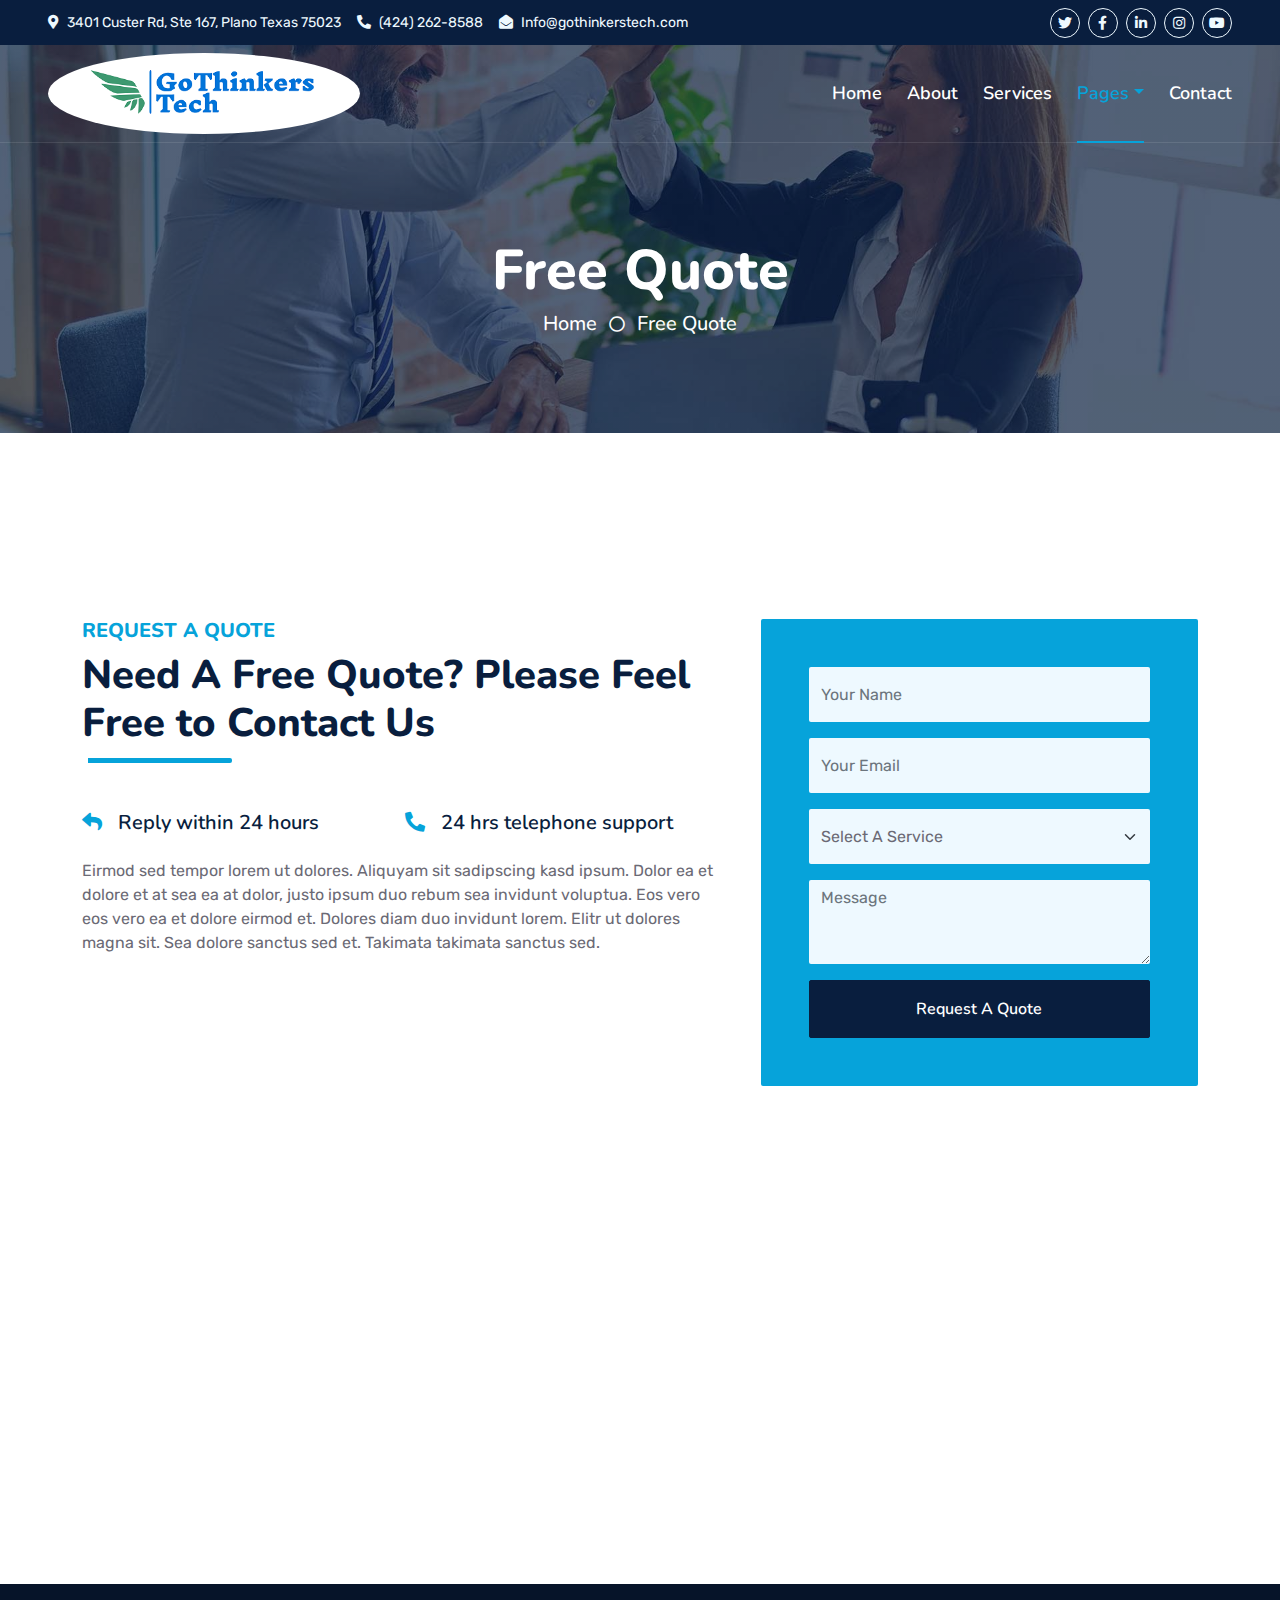
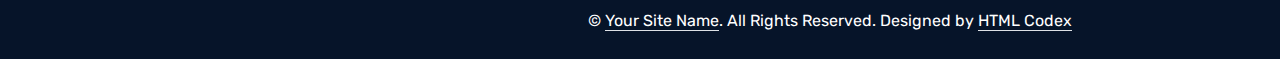
<file: quote.html>
<!DOCTYPE html>
<html lang="en">

<head>
    <meta charset="utf-8">
    <title>GoThinkersTech</title>
    <meta content="width=device-width, initial-scale=1.0" name="viewport">
    <meta content="Free HTML Templates" name="keywords">
    <meta content="Free HTML Templates" name="description">

    <!-- Favicon -->
    <link href="img/favicon.ico" rel="icon">

    <!-- Google Web Fonts -->
    <link rel="preconnect" href="https://fonts.googleapis.com">
    <link rel="preconnect" href="https://fonts.gstatic.com" crossorigin>
    <link href="https://fonts.googleapis.com/css2?family=Nunito:wght@400;600;700;800&family=Rubik:wght@400;500;600;700&display=swap" rel="stylesheet">

    <!-- Icon Font Stylesheet -->
    <link href="https://cdnjs.cloudflare.com/ajax/libs/font-awesome/5.10.0/css/all.min.css" rel="stylesheet">
    <link href="https://cdn.jsdelivr.net/npm/bootstrap-icons@1.4.1/font/bootstrap-icons.css" rel="stylesheet">

    <!-- Libraries Stylesheet -->
    <link href="lib/owlcarousel/assets/owl.carousel.min.css" rel="stylesheet">
    <link href="lib/animate/animate.min.css" rel="stylesheet">

    <!-- Customized Bootstrap Stylesheet -->
    <link href="css/bootstrap.min.css" rel="stylesheet">

    <!-- Template Stylesheet -->
    <link href="css/style.css" rel="stylesheet">
</head>

<body>
    <!-- Spinner Start -->
    <div id="spinner" class="show bg-white position-fixed translate-middle w-100 vh-100 top-50 start-50 d-flex align-items-center justify-content-center">
        <div class="spinner"></div>
    </div>
    <!-- Spinner End -->


    <!-- Topbar Start -->
    <div class="container-fluid bg-dark px-5 d-none d-lg-block">
        <div class="row gx-0">
            <div class="col-lg-8 text-center text-lg-start mb-2 mb-lg-0">
                <div class="d-inline-flex align-items-center" style="height: 45px;">
                    <small class="me-3 text-light"><i class="fa fa-map-marker-alt me-2"></i>3401 Custer Rd, Ste 167, Plano Texas 75023</small>
                    <small class="me-3 text-light"><i class="fa fa-phone-alt me-2"></i>(424) 262-8588</small>
                    <small class="text-light"><i class="fa fa-envelope-open me-2"></i>Info@gothinkerstech.com</small>
                </div>
            </div>
            <div class="col-lg-4 text-center text-lg-end">
                <div class="d-inline-flex align-items-center" style="height: 45px;">
                    <a class="btn btn-sm btn-outline-light btn-sm-square rounded-circle me-2" href=""><i class="fab fa-twitter fw-normal"></i></a>
                    <a class="btn btn-sm btn-outline-light btn-sm-square rounded-circle me-2" href=""><i class="fab fa-facebook-f fw-normal"></i></a>
                    <a class="btn btn-sm btn-outline-light btn-sm-square rounded-circle me-2" href=""><i class="fab fa-linkedin-in fw-normal"></i></a>
                    <a class="btn btn-sm btn-outline-light btn-sm-square rounded-circle me-2" href=""><i class="fab fa-instagram fw-normal"></i></a>
                    <a class="btn btn-sm btn-outline-light btn-sm-square rounded-circle" href=""><i class="fab fa-youtube fw-normal"></i></a>
                </div>
            </div>
        </div>
    </div>
    <!-- Topbar End -->


    <!-- Navbar Start -->
    <div class="container-fluid position-relative p-0">
        <nav class="navbar navbar-expand-lg navbar-dark px-5 py-3 py-lg-0">
            <a href="index.html" class="navbar-brand p-0">
                <!-- <h1 class="m-0"><i class="fa fa-user-tie me-2"></i>GoThinkersTech</h1> -->
				<img src="img/GoThinkers-logo.png" class="logoDesign" alt="GoThinkersTech">
            </a>
            <button class="navbar-toggler" type="button" data-bs-toggle="collapse" data-bs-target="#navbarCollapse">
                <span class="fa fa-bars"></span>
            </button>
            <div class="collapse navbar-collapse" id="navbarCollapse">
                <div class="navbar-nav ms-auto py-0">
                    <a href="index.html" class="nav-item nav-link">Home</a>
                    <a href="about.html" class="nav-item nav-link">About</a>
                    <a href="service.html" class="nav-item nav-link">Services</a>
                    <!-- <div class="nav-item dropdown"> -->
                        <!-- <a href="#" class="nav-link dropdown-toggle" data-bs-toggle="dropdown">Blog</a> -->
                        <!-- <div class="dropdown-menu m-0"> -->
                            <!-- <a href="blog.html" class="dropdown-item">Blog Grid</a> -->
                            <!-- <a href="detail.html" class="dropdown-item">Blog Detail</a> -->
                        <!-- </div> -->
                    <!-- </div> -->
                    <div class="nav-item dropdown">
                        <a href="#" class="nav-link dropdown-toggle active" data-bs-toggle="dropdown">Pages</a>
                        <div class="dropdown-menu m-0">
                            <a href="price.html" class="dropdown-item">Pricing Plan</a>
                            <a href="feature.html" class="dropdown-item">Our features</a>
                            <a href="team.html" class="dropdown-item">Team Members</a>
                            <!-- <a href="testimonial.html" class="dropdown-item">Testimonial</a> -->
                            <a href="quote.html" class="dropdown-item active">Free Quote</a>
                        </div>
                    </div>
                    <a href="contact.html" class="nav-item nav-link">Contact</a>
                </div>
            </div>
        </nav>

        <div class="container-fluid bg-primary py-5 bg-header" style="margin-bottom: 90px;">
            <div class="row py-5">
                <div class="col-12 pt-lg-5 mt-lg-5 text-center">
                    <h1 class="display-4 text-white animated zoomIn">Free Quote</h1>
                    <a href="" class="h5 text-white">Home</a>
                    <i class="far fa-circle text-white px-2"></i>
                    <a href="" class="h5 text-white">Free Quote</a>
                </div>
            </div>
        </div>
    </div>
    <!-- Navbar End -->


    <!-- Quote Start -->
    <div class="container-fluid py-5 wow fadeInUp" data-wow-delay="0.1s">
        <div class="container py-5">
            <div class="row g-5">
                <div class="col-lg-7">
                    <div class="section-title position-relative pb-3 mb-5">
                        <h5 class="fw-bold text-primary text-uppercase">Request A Quote</h5>
                        <h1 class="mb-0">Need A Free Quote? Please Feel Free to Contact Us</h1>
                    </div>
                    <div class="row gx-3">
                        <div class="col-sm-6 wow zoomIn" data-wow-delay="0.2s">
                            <h5 class="mb-4"><i class="fa fa-reply text-primary me-3"></i>Reply within 24 hours</h5>
                        </div>
                        <div class="col-sm-6 wow zoomIn" data-wow-delay="0.4s">
                            <h5 class="mb-4"><i class="fa fa-phone-alt text-primary me-3"></i>24 hrs telephone support</h5>
                        </div>
                    </div>
                    <p class="mb-4">Eirmod sed tempor lorem ut dolores. Aliquyam sit sadipscing kasd ipsum. Dolor ea et dolore et at sea ea at dolor, justo ipsum duo rebum sea invidunt voluptua. Eos vero eos vero ea et dolore eirmod et. Dolores diam duo invidunt lorem. Elitr ut dolores magna sit. Sea dolore sanctus sed et. Takimata takimata sanctus sed.</p>
                    <div class="d-flex align-items-center mt-2 wow zoomIn" data-wow-delay="0.6s">
                        <div class="bg-primary d-flex align-items-center justify-content-center rounded" style="width: 60px; height: 60px;">
                            <i class="fa fa-phone-alt text-white"></i>
                        </div>
                        <div class="ps-4">
                            <h5 class="mb-2">Call to ask any question</h5>
                            <h4 class="text-primary mb-0">(424) 262-8588</h4>
                        </div>
                    </div>
                </div>
                <div class="col-lg-5">
                    <div class="bg-primary rounded h-100 d-flex align-items-center p-5 wow zoomIn" data-wow-delay="0.9s">
                        <form>
                            <div class="row g-3">
                                <div class="col-xl-12">
                                    <input type="text" class="form-control bg-light border-0" placeholder="Your Name" style="height: 55px;">
                                </div>
                                <div class="col-12">
                                    <input type="email" class="form-control bg-light border-0" placeholder="Your Email" style="height: 55px;">
                                </div>
                                <div class="col-12">
                                    <select class="form-select bg-light border-0" style="height: 55px;">
                                        <option selected>Select A Service</option>
                                        <option value="1">Service 1</option>
                                        <option value="2">Service 2</option>
                                        <option value="3">Service 3</option>
                                    </select>
                                </div>
                                <div class="col-12">
                                    <textarea class="form-control bg-light border-0" rows="3" placeholder="Message"></textarea>
                                </div>
                                <div class="col-12">
                                    <button class="btn btn-dark w-100 py-3" type="submit">Request A Quote</button>
                                </div>
                            </div>
                        </form>
                    </div>
                </div>
            </div>
        </div>
    </div>
    <!-- Quote End -->


    <!-- Vendor Start -->
    <!-- <div class="container-fluid py-5 wow fadeInUp" data-wow-delay="0.1s"> -->
        <!-- <div class="container py-5 mb-5"> -->
            <!-- <div class="bg-white"> -->
                <!-- <div class="owl-carousel vendor-carousel"> -->
                    <!-- <img src="img/vendor-1.jpg" alt=""> -->
                    <!-- <img src="img/vendor-2.jpg" alt=""> -->
                    <!-- <img src="img/vendor-3.jpg" alt=""> -->
                    <!-- <img src="img/vendor-4.jpg" alt=""> -->
                    <!-- <img src="img/vendor-5.jpg" alt=""> -->
                    <!-- <img src="img/vendor-6.jpg" alt=""> -->
                    <!-- <img src="img/vendor-7.jpg" alt=""> -->
                    <!-- <img src="img/vendor-8.jpg" alt=""> -->
                    <!-- <img src="img/vendor-9.jpg" alt=""> -->
                <!-- </div> -->
            <!-- </div> -->
        <!-- </div> -->
    <!-- </div> -->
    <!-- Vendor End -->
    

    <!-- Footer Start -->
    <div class="container-fluid bg-dark text-light mt-5 wow fadeInUp" data-wow-delay="0.1s">
        <div class="container">
            <div class="row gx-5">
                <div class="col-lg-4 col-md-6 footer-about">
                    <div class="d-flex flex-column align-items-center justify-content-center text-center h-100 bg-primary p-4">
                        <a href="index.html" class="navbar-brand">
                            <!-- <h1 class="m-0 text-white"><i class="fa fa-user-tie me-2"></i>GoThinkersTech</h1> -->
							<img src="img/GoThinkers-logo.png" class="logoDesign" alt="GoThinkersTech">
                        </a>
                        <p class="mt-3 mb-4">Lorem diam sit erat dolor elitr et, diam lorem justo amet clita stet eos sit. Elitr dolor duo lorem, elitr clita ipsum sea. Diam amet erat lorem stet eos. Diam amet et kasd eos duo.</p>
                        <form action="">
                            <div class="input-group">
                                <input type="text" class="form-control border-white p-3" placeholder="Your Email">
                                <button class="btn btn-dark">Sign Up</button>
                            </div>
                        </form>
                    </div>
                </div>
                <div class="col-lg-8 col-md-6">
                    <div class="row gx-5">
                        <div class="col-lg-4 col-md-12 pt-5 mb-5">
                            <div class="section-title section-title-sm position-relative pb-3 mb-4">
                                <h3 class="text-light mb-0">Get In Touch</h3>
                            </div>
                            <div class="d-flex mb-2">
                                <i class="bi bi-geo-alt text-primary me-2"></i>
                                <p class="mb-0">3401 Custer Rd, Ste 167, Plano Texas 75023</p>
                            </div>
                            <div class="d-flex mb-2">
                                <i class="bi bi-envelope-open text-primary me-2"></i>
                                <p class="mb-0">Info@gothinkerstech.com</p>
                            </div>
                            <div class="d-flex mb-2">
                                <i class="bi bi-telephone text-primary me-2"></i>
                                <p class="mb-0">(424) 262-8588</p>
                            </div>
                            <div class="d-flex mt-4">
                                <a class="btn btn-primary btn-square me-2" href="#"><i class="fab fa-twitter fw-normal"></i></a>
                                <a class="btn btn-primary btn-square me-2" href="#"><i class="fab fa-facebook-f fw-normal"></i></a>
                                <a class="btn btn-primary btn-square me-2" href="#"><i class="fab fa-linkedin-in fw-normal"></i></a>
                                <a class="btn btn-primary btn-square" href="#"><i class="fab fa-instagram fw-normal"></i></a>
                            </div>
                        </div>
                        <div class="col-lg-4 col-md-12 pt-0 pt-lg-5 mb-5">
                            <div class="section-title section-title-sm position-relative pb-3 mb-4">
                                <h3 class="text-light mb-0">Quick Links</h3>
                            </div>
                            <div class="link-animated d-flex flex-column justify-content-start">
                                <a class="text-light mb-2" href="#"><i class="bi bi-arrow-right text-primary me-2"></i>Home</a>
                                <a class="text-light mb-2" href="#"><i class="bi bi-arrow-right text-primary me-2"></i>About Us</a>
                                <a class="text-light mb-2" href="#"><i class="bi bi-arrow-right text-primary me-2"></i>Our Services</a>
                                <a class="text-light mb-2" href="#"><i class="bi bi-arrow-right text-primary me-2"></i>Meet The Team</a>
                                <a class="text-light mb-2" href="#"><i class="bi bi-arrow-right text-primary me-2"></i>Latest Blog</a>
                                <a class="text-light" href="#"><i class="bi bi-arrow-right text-primary me-2"></i>Contact Us</a>
                            </div>
                        </div>
                        <div class="col-lg-4 col-md-12 pt-0 pt-lg-5 mb-5">
                            <div class="section-title section-title-sm position-relative pb-3 mb-4">
                                <h3 class="text-light mb-0">Popular Links</h3>
                            </div>
                            <div class="link-animated d-flex flex-column justify-content-start">
                                <a class="text-light mb-2" href="#"><i class="bi bi-arrow-right text-primary me-2"></i>Home</a>
                                <a class="text-light mb-2" href="#"><i class="bi bi-arrow-right text-primary me-2"></i>About Us</a>
                                <a class="text-light mb-2" href="#"><i class="bi bi-arrow-right text-primary me-2"></i>Our Services</a>
                                <a class="text-light mb-2" href="#"><i class="bi bi-arrow-right text-primary me-2"></i>Meet The Team</a>
                                <a class="text-light mb-2" href="#"><i class="bi bi-arrow-right text-primary me-2"></i>Latest Blog</a>
                                <a class="text-light" href="#"><i class="bi bi-arrow-right text-primary me-2"></i>Contact Us</a>
                            </div>
                        </div>
                    </div>
                </div>
            </div>
        </div>
    </div>
    <div class="container-fluid text-white" style="background: #061429;">
        <div class="container text-center">
            <div class="row justify-content-end">
                <div class="col-lg-8 col-md-6">
                    <div class="d-flex align-items-center justify-content-center" style="height: 75px;">
                        <p class="mb-0">&copy; <a class="text-white border-bottom" href="#">Your Site Name</a>. All Rights Reserved. 
						
						<!--/*** This template is free as long as you keep the footer author’s credit link/attribution link/backlink. If you'd like to use the template without the footer author’s credit link/attribution link/backlink, you can purchase the Credit Removal License from "https://htmlcodex.com/credit-removal". Thank you for your support. ***/-->
						Designed by <a class="text-white border-bottom" href="https://htmlcodex.com">HTML Codex</a></p>
                    </div>
                </div>
            </div>
        </div>
    </div>
    <!-- Footer End -->


    <!-- Back to Top -->
    <a href="#" class="btn btn-lg btn-primary btn-lg-square rounded back-to-top"><i class="bi bi-arrow-up"></i></a>


    <!-- JavaScript Libraries -->
    <script src="https://code.jquery.com/jquery-3.4.1.min.js"></script>
    <script src="https://cdn.jsdelivr.net/npm/bootstrap@5.0.0/dist/js/bootstrap.bundle.min.js"></script>
    <script src="lib/wow/wow.min.js"></script>
    <script src="lib/easing/easing.min.js"></script>
    <script src="lib/waypoints/waypoints.min.js"></script>
    <script src="lib/counterup/counterup.min.js"></script>
    <script src="lib/owlcarousel/owl.carousel.min.js"></script>

    <!-- Template Javascript -->
    <script src="js/main.js"></script>
</body>

</html>
</file>
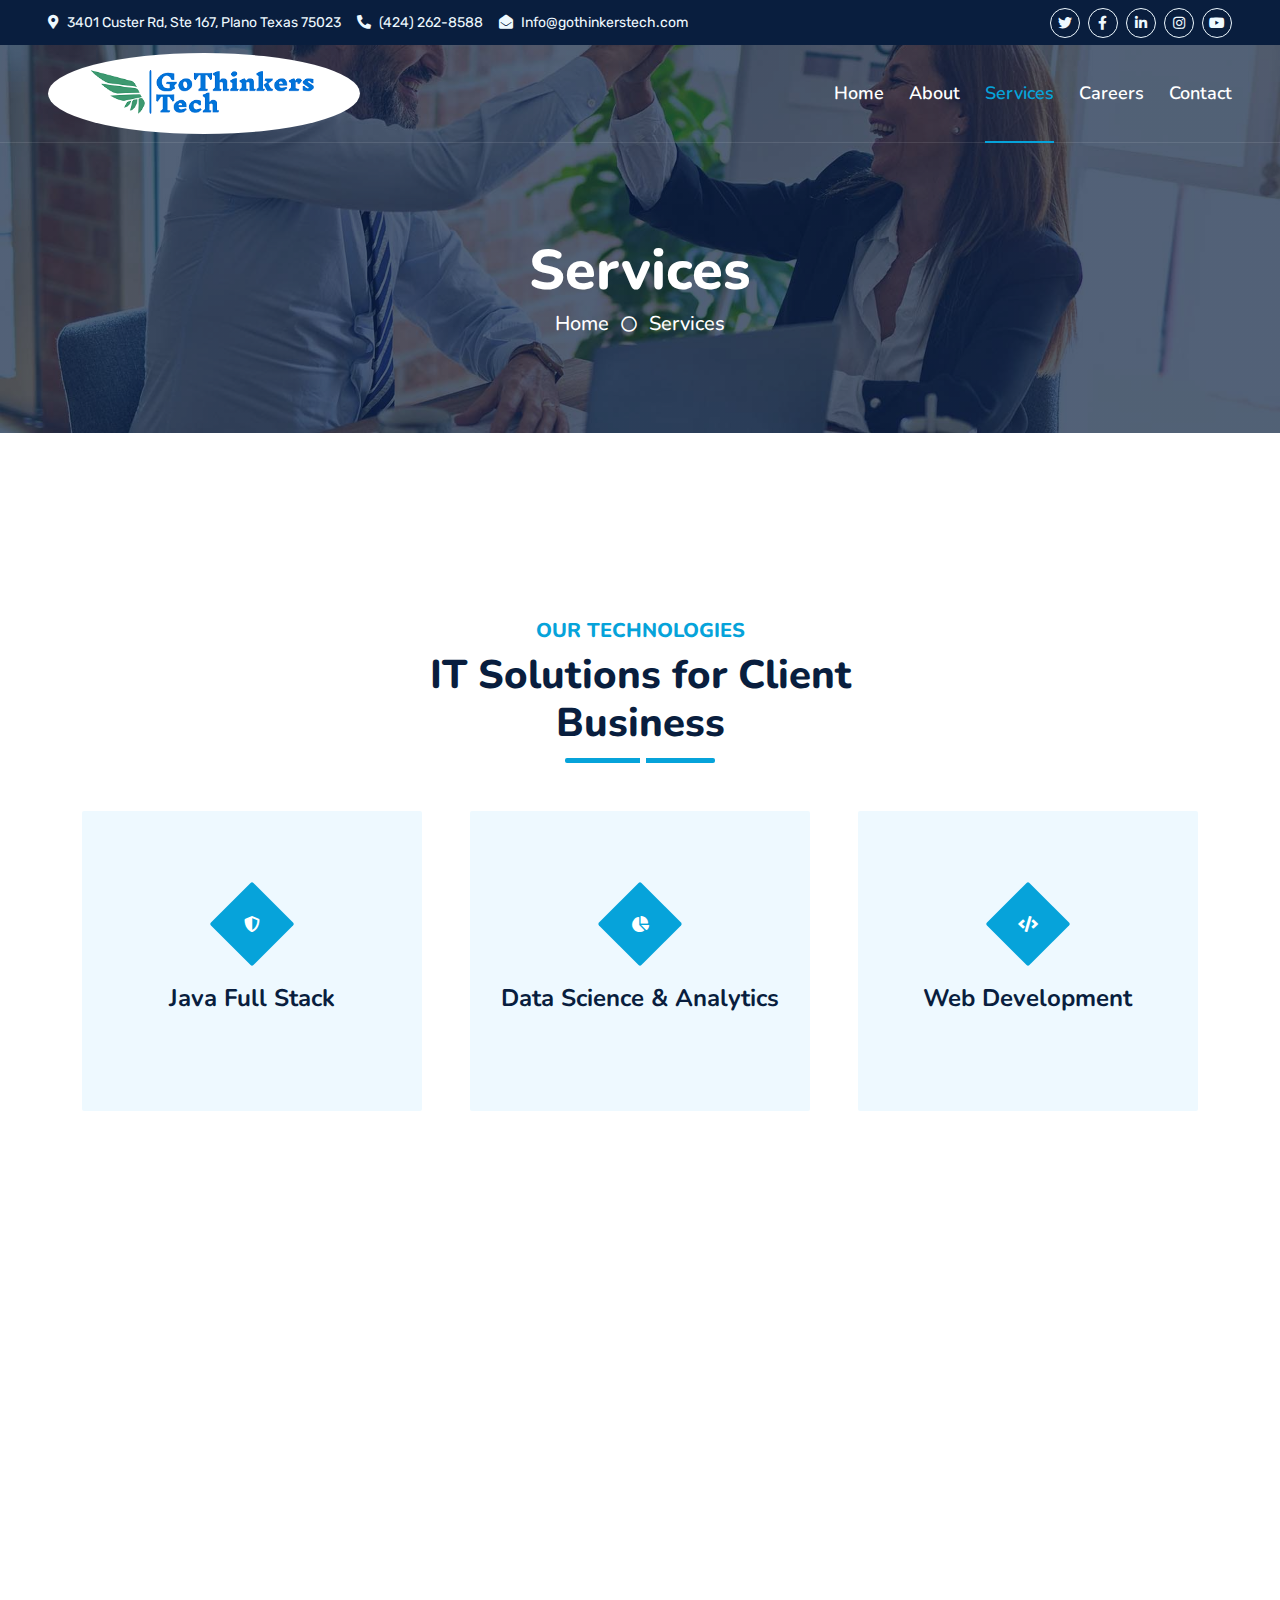
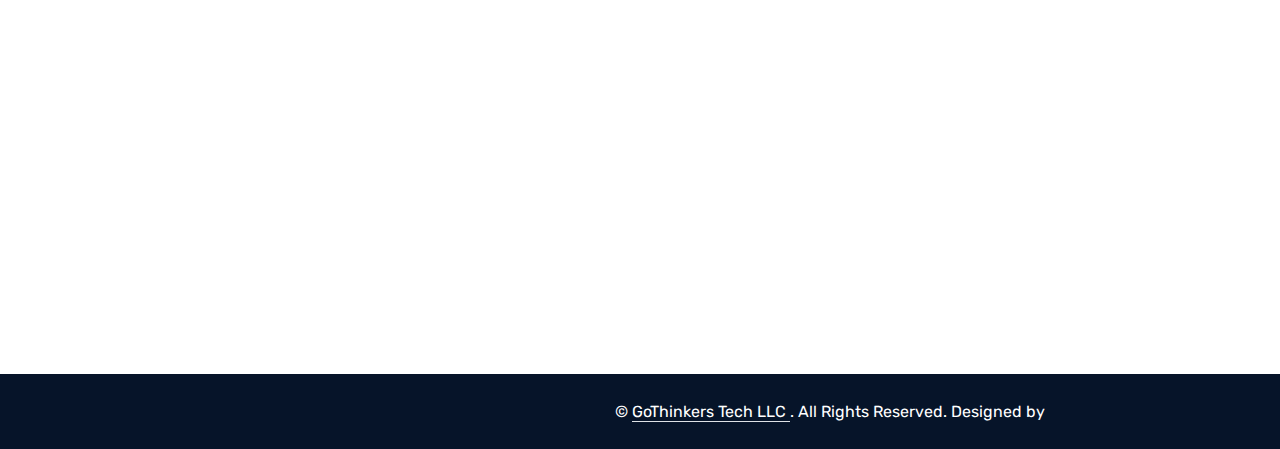
<file: service.html>
<!DOCTYPE html>
<html lang="en">

<head>
    <meta charset="utf-8">
    <title>GoThinkers Tech LLC</title>
    <meta content="width=device-width, initial-scale=1.0" name="viewport">
    <meta content="GoThinkers Tech LLC, IT Staffing, IT Consulting" name="keywords">
    <meta content="GoThinkers Tech IT Staffing and Consulting" name="description">

    <!-- Favicon -->
     <link  rel="icon" type="image/png" href="img/favicon.png">

    <!-- Google Web Fonts -->
    <link rel="preconnect" href="https://fonts.googleapis.com">
    <link rel="preconnect" href="https://fonts.gstatic.com" crossorigin>
    <link href="https://fonts.googleapis.com/css2?family=Nunito:wght@400;600;700;800&family=Rubik:wght@400;500;600;700&display=swap" rel="stylesheet">

    <!-- Icon Font Stylesheet -->
    <link href="https://cdnjs.cloudflare.com/ajax/libs/font-awesome/5.10.0/css/all.min.css" rel="stylesheet">
    <link href="https://cdn.jsdelivr.net/npm/bootstrap-icons@1.4.1/font/bootstrap-icons.css" rel="stylesheet">

    <!-- Libraries Stylesheet -->
    <link href="lib/owlcarousel/assets/owl.carousel.min.css" rel="stylesheet">
    <link href="lib/animate/animate.min.css" rel="stylesheet">

    <!-- Customized Bootstrap Stylesheet -->
    <link href="css/bootstrap.min.css" rel="stylesheet">

    <!-- Template Stylesheet -->
    <link href="css/style.css" rel="stylesheet">
</head>

<body>
    <!-- Spinner Start -->
    <div id="spinner" class="show bg-white position-fixed translate-middle w-100 vh-100 top-50 start-50 d-flex align-items-center justify-content-center">
        <div class="spinner"></div>
    </div>
    <!-- Spinner End -->


    <!-- Topbar Start -->
    <div class="container-fluid bg-dark px-5 d-none d-lg-block">
        <div class="row gx-0">
            <div class="col-lg-8 text-center text-lg-start mb-2 mb-lg-0">
                <div class="d-inline-flex align-items-center" style="height: 45px;">
                    <small class="me-3 text-light"><i class="fa fa-map-marker-alt me-2"></i>3401 Custer Rd, Ste 167, Plano Texas 75023</small>
                    <small class="me-3 text-light"><i class="fa fa-phone-alt me-2"></i>(424) 262-8588</small>
                    <small class="text-light"><i class="fa fa-envelope-open me-2"></i>Info@gothinkerstech.com</small>
                </div>
            </div>
            <div class="col-lg-4 text-center text-lg-end">
                <div class="d-inline-flex align-items-center" style="height: 45px;">
                    <a class="btn btn-sm btn-outline-light btn-sm-square rounded-circle me-2" href=""><i class="fab fa-twitter fw-normal"></i></a>
                    <a class="btn btn-sm btn-outline-light btn-sm-square rounded-circle me-2" href=""><i class="fab fa-facebook-f fw-normal"></i></a>
                    <a class="btn btn-sm btn-outline-light btn-sm-square rounded-circle me-2" href=""><i class="fab fa-linkedin-in fw-normal"></i></a>
                    <a class="btn btn-sm btn-outline-light btn-sm-square rounded-circle me-2" href=""><i class="fab fa-instagram fw-normal"></i></a>
                    <a class="btn btn-sm btn-outline-light btn-sm-square rounded-circle" href=""><i class="fab fa-youtube fw-normal"></i></a>
                </div>
            </div>
        </div>
    </div>
    <!-- Topbar End -->


    <!-- Navbar Start -->
    <div class="container-fluid position-relative p-0">
        <nav class="navbar navbar-expand-lg navbar-dark px-5 py-3 py-lg-0">
            <a href="index.html" class="navbar-brand p-0">
                <!-- <h1 class="m-0"><i class="fa fa-user-tie me-2"></i>GoThinkersTech</h1> -->
				<img src="img/GoThinkers-logo.png" class="logoDesign" alt="GoThinkersTech">
            </a>
            <button class="navbar-toggler" type="button" data-bs-toggle="collapse" data-bs-target="#navbarCollapse">
                <span class="fa fa-bars"></span>
            </button>
            <div class="collapse navbar-collapse" id="navbarCollapse">
                <div class="navbar-nav ms-auto py-0">
                    <a href="index.html" class="nav-item nav-link">Home</a>
                    <a href="about.html" class="nav-item nav-link">About</a>
                    <a href="service.html" class="nav-item nav-link active">Services</a>
		    <a href="careers.html" class="nav-item nav-link">Careers</a>
                    <!-- <div class="nav-item dropdown"> -->
                        <!-- <a href="#" class="nav-link dropdown-toggle" data-bs-toggle="dropdown">Blog</a> -->
                        <!-- <div class="dropdown-menu m-0"> -->
                            <!-- <a href="blog.html" class="dropdown-item">Blog Grid</a> -->
                            <!-- <a href="detail.html" class="dropdown-item">Blog Detail</a> -->
                        <!-- </div> -->
                    <!-- </div> -->
<!--                     <div class="nav-item dropdown">
                        <a href="#" class="nav-link dropdown-toggle" data-bs-toggle="dropdown">Pages</a>
                        <div class="dropdown-menu m-0">
                            <a href="price.html" class="dropdown-item">Pricing Plan</a>
                            <a href="feature.html" class="dropdown-item">Our features</a>
                            <a href="team.html" class="dropdown-item">Team Members</a>
                            <a href="testimonial.html" class="dropdown-item">Testimonial</a>
                            <a href="quote.html" class="dropdown-item">Free Quote</a>
                        </div>
                    </div> -->
                    <a href="contact.html" class="nav-item nav-link">Contact</a>
                </div>
            </div>
        </nav>

        <div class="container-fluid bg-primary py-5 bg-header" style="margin-bottom: 90px;">
            <div class="row py-5">
                <div class="col-12 pt-lg-5 mt-lg-5 text-center">
                    <h1 class="display-4 text-white animated zoomIn">Services</h1>
                    <a href="" class="h5 text-white">Home</a>
                    <i class="far fa-circle text-white px-2"></i>
                    <a href="" class="h5 text-white">Services</a>
                </div>
            </div>
        </div>
    </div>
    <!-- Navbar End -->


    <!-- Service Start -->
    <div class="container-fluid py-5 wow fadeInUp" data-wow-delay="0.1s">
        <div class="container py-5">
            <div class="section-title text-center position-relative pb-3 mb-5 mx-auto" style="max-width: 600px;">
                <h5 class="fw-bold text-primary text-uppercase">Our Technologies</h5>
                <h1 class="mb-0">IT Solutions for Client Business</h1>
            </div>
            <div class="row g-5">
                <div class="col-lg-4 col-md-6 wow zoomIn" data-wow-delay="0.3s">
                    <div class="service-item bg-light rounded d-flex flex-column align-items-center justify-content-center text-center">
                        <div class="service-icon">
                            <i class="fa fa-shield-alt text-white"></i>
                        </div>
                        <h4 class="mb-3">Java Full Stack</h4>
<!--                         <p class="m-0">Amet justo dolor lorem kasd amet magna sea stet eos vero lorem ipsum dolore sed</p> -->
                        <a class="btn btn-lg btn-primary rounded" href="">
                            <i class="bi bi-arrow-right"></i>
                        </a>
                    </div>
                </div>
                <div class="col-lg-4 col-md-6 wow zoomIn" data-wow-delay="0.6s">
                    <div class="service-item bg-light rounded d-flex flex-column align-items-center justify-content-center text-center">
                        <div class="service-icon">
                            <i class="fa fa-chart-pie text-white"></i>
                        </div>
                        <h4 class="mb-3">Data Science & Analytics</h4>
<!--                         <p class="m-0">Amet justo dolor lorem kasd amet magna sea stet eos vero lorem ipsum dolore sed</p> -->
                        <a class="btn btn-lg btn-primary rounded" href="">
                            <i class="bi bi-arrow-right"></i>
                        </a>
                    </div>
                </div>
                <div class="col-lg-4 col-md-6 wow zoomIn" data-wow-delay="0.9s">
                    <div class="service-item bg-light rounded d-flex flex-column align-items-center justify-content-center text-center">
                        <div class="service-icon">
                            <i class="fa fa-code text-white"></i>
                        </div>
                        <h4 class="mb-3">Web Development</h4>
<!--                         <p class="m-0">Amet justo dolor lorem kasd amet magna sea stet eos vero lorem ipsum dolore sed</p> -->
                        <a class="btn btn-lg btn-primary rounded" href="">
                            <i class="bi bi-arrow-right"></i>
                        </a>
                    </div>
                </div>
                <div class="col-lg-4 col-md-6 wow zoomIn" data-wow-delay="0.3s">
                    <div class="service-item bg-light rounded d-flex flex-column align-items-center justify-content-center text-center">
                        <div class="service-icon">
                            <i class="fab fa-android text-white"></i>
                        </div>
                        <h4 class="mb-3">Apps Development (Android/ iOS)</h4>
<!--                         <p class="m-0">Amet justo dolor lorem kasd amet magna sea stet eos vero lorem ipsum dolore sed</p> -->
                        <a class="btn btn-lg btn-primary rounded" href="">
                            <i class="bi bi-arrow-right"></i>
                        </a>
                    </div>
                </div>
                <div class="col-lg-4 col-md-6 wow zoomIn" data-wow-delay="0.6s">
                    <div class="service-item bg-light rounded d-flex flex-column align-items-center justify-content-center text-center">
                        <div class="service-icon">
                            <i class="fa fa-search text-white"></i>
                        </div>
                        <h4 class="mb-3">Dev OPS & ML OPS</h4>
<!--                         <p class="m-0">Amet justo dolor lorem kasd amet magna sea stet eos vero lorem ipsum dolore sed</p> -->
                        <a class="btn btn-lg btn-primary rounded" href="">
                            <i class="bi bi-arrow-right"></i>
                        </a>
                    </div>
                </div>
                <div class="col-lg-4 col-md-6 wow zoomIn" data-wow-delay="0.9s">
                    <div class="position-relative bg-primary rounded h-100 d-flex flex-column align-items-center justify-content-center text-center p-5">
                        <h3 class="text-white mb-3">Call Us For Consultation</h3>
                        <p class="text-white mb-3">If you require a free consultation, please do not hesitate to contact us via telephone</p>
                        <h2 class="text-white mb-0">(424) 262-8588</h2>
                    </div>
                </div>
            </div>
        </div>
    </div>
    <!-- Service End -->


    <!-- Testimonial Start -->
    <!-- <div class="container-fluid py-5 wow fadeInUp" data-wow-delay="0.1s"> -->
        <!-- <div class="container py-5"> -->
            <!-- <div class="section-title text-center position-relative pb-3 mb-4 mx-auto" style="max-width: 600px;"> -->
                <!-- <h5 class="fw-bold text-primary text-uppercase">Testimonial</h5> -->
                <!-- <h1 class="mb-0">What Our Clients Say About Our Digital Services</h1> -->
            <!-- </div> -->
            <!-- <div class="owl-carousel testimonial-carousel wow fadeInUp" data-wow-delay="0.6s"> -->
                <!-- <div class="testimonial-item bg-light my-4"> -->
                    <!-- <div class="d-flex align-items-center border-bottom pt-5 pb-4 px-5"> -->
                        <!-- <img class="img-fluid rounded" src="img/testimonial-1.jpg" style="width: 60px; height: 60px;" > -->
                        <!-- <div class="ps-4"> -->
                            <!-- <h4 class="text-primary mb-1">Client Name</h4> -->
                            <!-- <small class="text-uppercase">Profession</small> -->
                        <!-- </div> -->
                    <!-- </div> -->
                    <!-- <div class="pt-4 pb-5 px-5"> -->
                        <!-- Dolor et eos labore, stet justo sed est sed. Diam sed sed dolor stet amet eirmod eos labore diam -->
                    <!-- </div> -->
                <!-- </div> -->
                <!-- <div class="testimonial-item bg-light my-4"> -->
                    <!-- <div class="d-flex align-items-center border-bottom pt-5 pb-4 px-5"> -->
                        <!-- <img class="img-fluid rounded" src="img/testimonial-2.jpg" style="width: 60px; height: 60px;" > -->
                        <!-- <div class="ps-4"> -->
                            <!-- <h4 class="text-primary mb-1">Client Name</h4> -->
                            <!-- <small class="text-uppercase">Profession</small> -->
                        <!-- </div> -->
                    <!-- </div> -->
                    <!-- <div class="pt-4 pb-5 px-5"> -->
                        <!-- Dolor et eos labore, stet justo sed est sed. Diam sed sed dolor stet amet eirmod eos labore diam -->
                    <!-- </div> -->
                <!-- </div> -->
                <!-- <div class="testimonial-item bg-light my-4"> -->
                    <!-- <div class="d-flex align-items-center border-bottom pt-5 pb-4 px-5"> -->
                        <!-- <img class="img-fluid rounded" src="img/testimonial-3.jpg" style="width: 60px; height: 60px;" > -->
                        <!-- <div class="ps-4"> -->
                            <!-- <h4 class="text-primary mb-1">Client Name</h4> -->
                            <!-- <small class="text-uppercase">Profession</small> -->
                        <!-- </div> -->
                    <!-- </div> -->
                    <!-- <div class="pt-4 pb-5 px-5"> -->
                        <!-- Dolor et eos labore, stet justo sed est sed. Diam sed sed dolor stet amet eirmod eos labore diam -->
                    <!-- </div> -->
                <!-- </div> -->
                <!-- <div class="testimonial-item bg-light my-4"> -->
                    <!-- <div class="d-flex align-items-center border-bottom pt-5 pb-4 px-5"> -->
                        <!-- <img class="img-fluid rounded" src="img/testimonial-4.jpg" style="width: 60px; height: 60px;" > -->
                        <!-- <div class="ps-4"> -->
                            <!-- <h4 class="text-primary mb-1">Client Name</h4> -->
                            <!-- <small class="text-uppercase">Profession</small> -->
                        <!-- </div> -->
                    <!-- </div> -->
                    <!-- <div class="pt-4 pb-5 px-5"> -->
                        <!-- Dolor et eos labore, stet justo sed est sed. Diam sed sed dolor stet amet eirmod eos labore diam -->
                    <!-- </div> -->
                <!-- </div> -->
            <!-- </div> -->
        <!-- </div> -->
    <!-- </div> -->
    <!-- Testimonial End -->


    <!-- Vendor Start -->
    <!-- <div class="container-fluid py-5 wow fadeInUp" data-wow-delay="0.1s"> -->
        <!-- <div class="container py-5 mb-5"> -->
            <!-- <div class="bg-white"> -->
                <!-- <div class="owl-carousel vendor-carousel"> -->
                    <!-- <img src="img/vendor-1.jpg" alt=""> -->
                    <!-- <img src="img/vendor-2.jpg" alt=""> -->
                    <!-- <img src="img/vendor-3.jpg" alt=""> -->
                    <!-- <img src="img/vendor-4.jpg" alt=""> -->
                    <!-- <img src="img/vendor-5.jpg" alt=""> -->
                    <!-- <img src="img/vendor-6.jpg" alt=""> -->
                    <!-- <img src="img/vendor-7.jpg" alt=""> -->
                    <!-- <img src="img/vendor-8.jpg" alt=""> -->
                    <!-- <img src="img/vendor-9.jpg" alt=""> -->
                <!-- </div> -->
            <!-- </div> -->
        <!-- </div> -->
    <!-- </div> -->
    <!-- Vendor End -->
    

    <!-- Footer Start -->
    <div class="container-fluid bg-dark text-light mt-5 wow fadeInUp" data-wow-delay="0.1s">
        <div class="container">
            <div class="row gx-5">
                <div class="col-lg-4 col-md-6 footer-about">
                    <div class="d-flex flex-column align-items-center justify-content-center text-center h-100 bg-primary p-4">
                        <a href="index.html" class="navbar-brand">
                            <!-- <h1 class="m-0 text-white"><i class="fa fa-user-tie me-2"></i>GoThinkersTech</h1> -->
							<img src="img/GoThinkers-logo.png" class="logoDesign" alt="GoThinkersTech">
                        </a>
                        <p class="mt-3 mb-4"> Subscribe for email newsletters to stay up-to-date with the latest news and information on your favorite topics or interests.</p>
                        <form action="">
                            <div class="input-group">
                                <input type="text" class="form-control border-white p-3" placeholder="Your Email">
                                <button class="btn btn-dark">Sign Up</button>
                            </div>
                        </form>
                    </div>
                </div>
                <div class="col-lg-8 col-md-6">
                    <div class="row gx-5">
                        <div class="col-lg-4 col-md-12 pt-5 mb-5">
                            <div class="section-title section-title-sm position-relative pb-3 mb-4">
                                <h3 class="text-light mb-0">Get In Touch</h3>
                            </div>
                            <div class="d-flex mb-2">
                                <i class="bi bi-geo-alt text-primary me-2"></i>
                                <p class="mb-0">3401 Custer Rd, Ste 167, Plano Texas 75023</p>
                            </div>
                            <div class="d-flex mb-2">
                                <i class="bi bi-envelope-open text-primary me-2"></i>
                                <p class="mb-0">Info@gothinkerstech.com</p>
                            </div>
                            <div class="d-flex mb-2">
                                <i class="bi bi-telephone text-primary me-2"></i>
                                <p class="mb-0">(424) 262-8588</p>
                            </div>
                            <div class="d-flex mt-4">
                                <a class="btn btn-primary btn-square me-2" href="#"><i class="fab fa-twitter fw-normal"></i></a>
                                <a class="btn btn-primary btn-square me-2" href="#"><i class="fab fa-facebook-f fw-normal"></i></a>
                                <a class="btn btn-primary btn-square me-2" href="#"><i class="fab fa-linkedin-in fw-normal"></i></a>
                                <a class="btn btn-primary btn-square" href="#"><i class="fab fa-instagram fw-normal"></i></a>
                            </div>
                        </div>
                        <div class="col-lg-4 col-md-12 pt-0 pt-lg-5 mb-5">
                            <div class="section-title section-title-sm position-relative pb-3 mb-4">
                                <h3 class="text-light mb-0">Quick Links</h3>
                            </div>
                            <div class="link-animated d-flex flex-column justify-content-start">
                                <a class="text-light mb-2" href="#"><i class="bi bi-arrow-right text-primary me-2"></i>Home</a>
                                <a class="text-light mb-2" href="#"><i class="bi bi-arrow-right text-primary me-2"></i>About Us</a>
                                <a class="text-light mb-2" href="#"><i class="bi bi-arrow-right text-primary me-2"></i>Our Services</a>
                                <a class="text-light mb-2" href="#"><i class="bi bi-arrow-right text-primary me-2"></i>Careers</a>
<!--                                 <a class="text-light mb-2" href="#"><i class="bi bi-arrow-right text-primary me-2"></i>Latest Blog</a> -->
                                <a class="text-light" href="#"><i class="bi bi-arrow-right text-primary me-2"></i>Contact Us</a>
                            </div>
                        </div>
                        <div class="col-lg-4 col-md-12 pt-0 pt-lg-5 mb-5">
                            <div class="section-title section-title-sm position-relative pb-3 mb-4">
                                <h3 class="text-light mb-0">Popular Links</h3>
                            </div>
                            <div class="link-animated d-flex flex-column justify-content-start">
                                <a class="text-light mb-2" href="#"><i class="bi bi-arrow-right text-primary me-2"></i>Home</a>
                                <a class="text-light mb-2" href="#"><i class="bi bi-arrow-right text-primary me-2"></i>About Us</a>
                                <a class="text-light mb-2" href="#"><i class="bi bi-arrow-right text-primary me-2"></i>Our Services</a>
                                <a class="text-light mb-2" href="#"><i class="bi bi-arrow-right text-primary me-2"></i>Careers</a>
<!--                                 <a class="text-light mb-2" href="#"><i class="bi bi-arrow-right text-primary me-2"></i>Latest Blog</a> -->
                                <a class="text-light" href="#"><i class="bi bi-arrow-right text-primary me-2"></i>Contact Us</a>
                            </div>
                        </div>
                    </div>
                </div>
            </div>
        </div>
    </div>
    <div class="container-fluid text-white" style="background: #061429;">
        <div class="container text-center">
            <div class="row justify-content-end">
                <div class="col-lg-8 col-md-6">
                    <div class="d-flex align-items-center justify-content-center" style="height: 75px;">
                        <p class="mb-0">&copy; <a class="text-white border-bottom" href="#">GoThinkers Tech LLC </a>. All Rights Reserved. 
						
						<!--/*** This template is free as long as you keep the footer author’s credit link/attribution link/backlink. If you'd like to use the template without the footer author’s credit link/attribution link/backlink, you can purchase the Credit Removal License from "https://htmlcodex.com/credit-removal". Thank you for your support. ***/-->
						Designed by <a class="text-white border-bottom" href="https://gothinkerstech.com"></a></p>
                    </div>
                </div>
            </div>
        </div>
    </div>
    <!-- Footer End -->


    <!-- Back to Top -->
    <a href="#" class="btn btn-lg btn-primary btn-lg-square rounded back-to-top"><i class="bi bi-arrow-up"></i></a>


    <!-- JavaScript Libraries -->
    <script src="https://code.jquery.com/jquery-3.4.1.min.js"></script>
    <script src="https://cdn.jsdelivr.net/npm/bootstrap@5.0.0/dist/js/bootstrap.bundle.min.js"></script>
    <script src="lib/wow/wow.min.js"></script>
    <script src="lib/easing/easing.min.js"></script>
    <script src="lib/waypoints/waypoints.min.js"></script>
    <script src="lib/counterup/counterup.min.js"></script>
    <script src="lib/owlcarousel/owl.carousel.min.js"></script>

    <!-- Template Javascript -->
    <script src="js/main.js"></script>
</body>

</html>
</file>
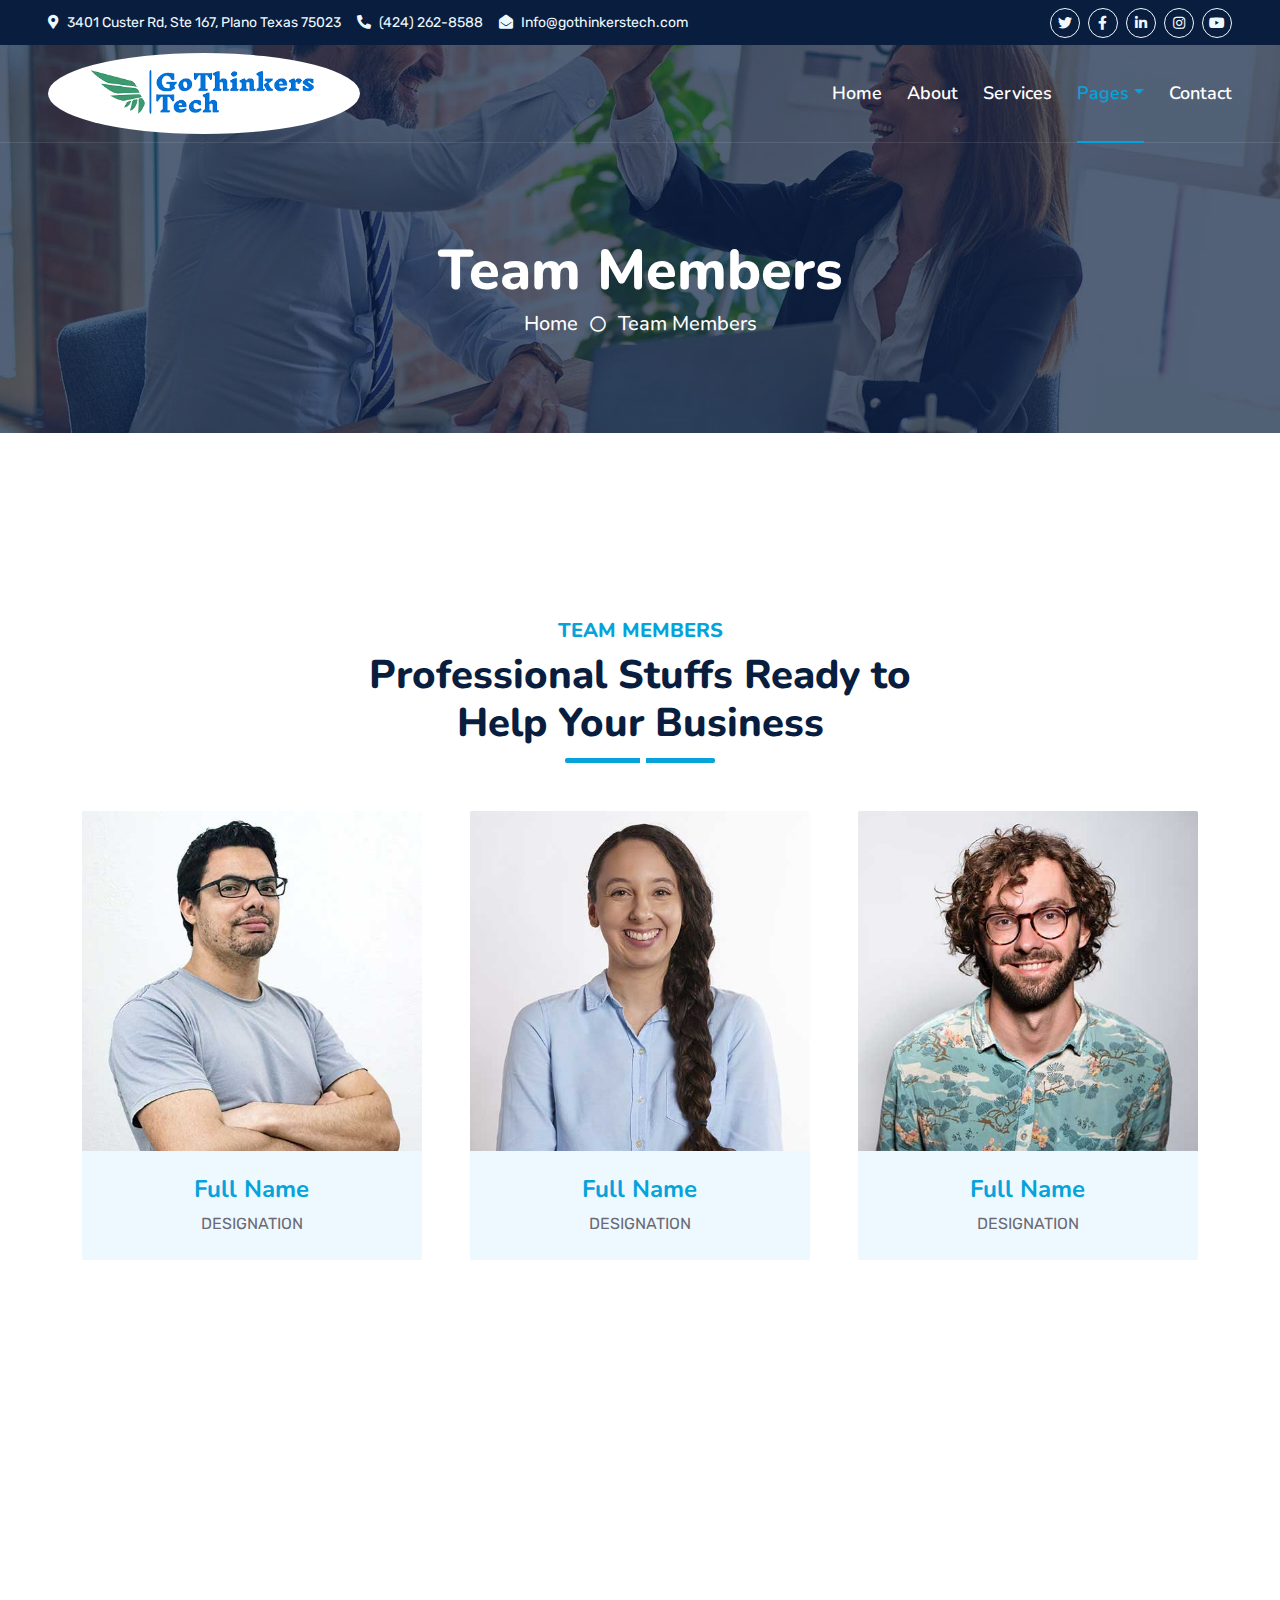
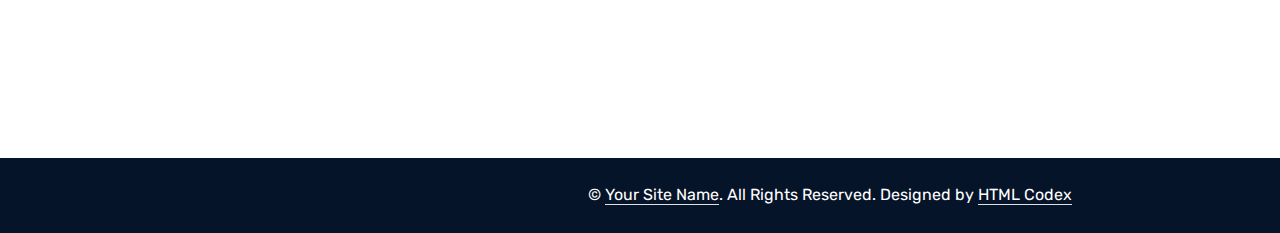
<file: team.html>
<!DOCTYPE html>
<html lang="en">

<head>
    <meta charset="utf-8">
    <title>GoThinkersTech</title>
    <meta content="width=device-width, initial-scale=1.0" name="viewport">
    <meta content="Free HTML Templates" name="keywords">
    <meta content="Free HTML Templates" name="description">

    <!-- Favicon -->
    <link href="img/favicon.ico" rel="icon">

    <!-- Google Web Fonts -->
    <link rel="preconnect" href="https://fonts.googleapis.com">
    <link rel="preconnect" href="https://fonts.gstatic.com" crossorigin>
    <link href="https://fonts.googleapis.com/css2?family=Nunito:wght@400;600;700;800&family=Rubik:wght@400;500;600;700&display=swap" rel="stylesheet">

    <!-- Icon Font Stylesheet -->
    <link href="https://cdnjs.cloudflare.com/ajax/libs/font-awesome/5.10.0/css/all.min.css" rel="stylesheet">
    <link href="https://cdn.jsdelivr.net/npm/bootstrap-icons@1.4.1/font/bootstrap-icons.css" rel="stylesheet">

    <!-- Libraries Stylesheet -->
    <link href="lib/owlcarousel/assets/owl.carousel.min.css" rel="stylesheet">
    <link href="lib/animate/animate.min.css" rel="stylesheet">

    <!-- Customized Bootstrap Stylesheet -->
    <link href="css/bootstrap.min.css" rel="stylesheet">

    <!-- Template Stylesheet -->
    <link href="css/style.css" rel="stylesheet">
</head>

<body>
    <!-- Spinner Start -->
    <div id="spinner" class="show bg-white position-fixed translate-middle w-100 vh-100 top-50 start-50 d-flex align-items-center justify-content-center">
        <div class="spinner"></div>
    </div>
    <!-- Spinner End -->


    <!-- Topbar Start -->
    <div class="container-fluid bg-dark px-5 d-none d-lg-block">
        <div class="row gx-0">
            <div class="col-lg-8 text-center text-lg-start mb-2 mb-lg-0">
                <div class="d-inline-flex align-items-center" style="height: 45px;">
                    <small class="me-3 text-light"><i class="fa fa-map-marker-alt me-2"></i>3401 Custer Rd, Ste 167, Plano Texas 75023</small>
                    <small class="me-3 text-light"><i class="fa fa-phone-alt me-2"></i>(424) 262-8588</small>
                    <small class="text-light"><i class="fa fa-envelope-open me-2"></i>Info@gothinkerstech.com</small>
                </div>
            </div>
            <div class="col-lg-4 text-center text-lg-end">
                <div class="d-inline-flex align-items-center" style="height: 45px;">
                    <a class="btn btn-sm btn-outline-light btn-sm-square rounded-circle me-2" href=""><i class="fab fa-twitter fw-normal"></i></a>
                    <a class="btn btn-sm btn-outline-light btn-sm-square rounded-circle me-2" href=""><i class="fab fa-facebook-f fw-normal"></i></a>
                    <a class="btn btn-sm btn-outline-light btn-sm-square rounded-circle me-2" href=""><i class="fab fa-linkedin-in fw-normal"></i></a>
                    <a class="btn btn-sm btn-outline-light btn-sm-square rounded-circle me-2" href=""><i class="fab fa-instagram fw-normal"></i></a>
                    <a class="btn btn-sm btn-outline-light btn-sm-square rounded-circle" href=""><i class="fab fa-youtube fw-normal"></i></a>
                </div>
            </div>
        </div>
    </div>
    <!-- Topbar End -->


    <!-- Navbar Start -->
    <div class="container-fluid position-relative p-0">
        <nav class="navbar navbar-expand-lg navbar-dark px-5 py-3 py-lg-0">
            <a href="index.html" class="navbar-brand p-0">
                <!-- <h1 class="m-0"><i class="fa fa-user-tie me-2"></i>GoThinkersTech</h1> -->
				<img src="img/GoThinkers-logo.png" class="logoDesign" alt="GoThinkersTech">
            </a>
            <button class="navbar-toggler" type="button" data-bs-toggle="collapse" data-bs-target="#navbarCollapse">
                <span class="fa fa-bars"></span>
            </button>
            <div class="collapse navbar-collapse" id="navbarCollapse">
                <div class="navbar-nav ms-auto py-0">
                    <a href="index.html" class="nav-item nav-link">Home</a>
                    <a href="about.html" class="nav-item nav-link">About</a>
                    <a href="service.html" class="nav-item nav-link">Services</a>
                    <!-- <div class="nav-item dropdown"> -->
                        <!-- <a href="#" class="nav-link dropdown-toggle" data-bs-toggle="dropdown">Blog</a> -->
                        <!-- <div class="dropdown-menu m-0"> -->
                            <!-- <a href="blog.html" class="dropdown-item">Blog Grid</a> -->
                            <!-- <a href="detail.html" class="dropdown-item">Blog Detail</a> -->
                        <!-- </div> -->
                    <!-- </div> -->
                    <div class="nav-item dropdown">
                        <a href="#" class="nav-link dropdown-toggle active" data-bs-toggle="dropdown">Pages</a>
                        <div class="dropdown-menu m-0">
                            <a href="price.html" class="dropdown-item">Pricing Plan</a>
                            <a href="feature.html" class="dropdown-item">Our features</a>
                            <a href="team.html" class="dropdown-item active">Team Members</a>
                            <!-- <a href="testimonial.html" class="dropdown-item">Testimonial</a> -->
                            <a href="quote.html" class="dropdown-item">Free Quote</a>
                        </div>
                    </div>
                    <a href="contact.html" class="nav-item nav-link">Contact</a>
                </div>
            </div>
        </nav>

        <div class="container-fluid bg-primary py-5 bg-header" style="margin-bottom: 90px;">
            <div class="row py-5">
                <div class="col-12 pt-lg-5 mt-lg-5 text-center">
                    <h1 class="display-4 text-white animated zoomIn">Team Members</h1>
                    <a href="" class="h5 text-white">Home</a>
                    <i class="far fa-circle text-white px-2"></i>
                    <a href="" class="h5 text-white">Team Members</a>
                </div>
            </div>
        </div>
    </div>
    <!-- Navbar End -->


    <!-- Team Start -->
    <div class="container-fluid py-5 wow fadeInUp" data-wow-delay="0.1s">
        <div class="container py-5">
            <div class="section-title text-center position-relative pb-3 mb-5 mx-auto" style="max-width: 600px;">
                <h5 class="fw-bold text-primary text-uppercase">Team Members</h5>
                <h1 class="mb-0">Professional Stuffs Ready to Help Your Business</h1>
            </div>
            <div class="row g-5">
                <div class="col-lg-4 wow slideInUp" data-wow-delay="0.3s">
                    <div class="team-item bg-light rounded overflow-hidden">
                        <div class="team-img position-relative overflow-hidden">
                            <img class="img-fluid w-100" src="img/team-1.jpg" alt="">
                            <div class="team-social">
                                <a class="btn btn-lg btn-primary btn-lg-square rounded" href=""><i class="fab fa-twitter fw-normal"></i></a>
                                <a class="btn btn-lg btn-primary btn-lg-square rounded" href=""><i class="fab fa-facebook-f fw-normal"></i></a>
                                <a class="btn btn-lg btn-primary btn-lg-square rounded" href=""><i class="fab fa-instagram fw-normal"></i></a>
                                <a class="btn btn-lg btn-primary btn-lg-square rounded" href=""><i class="fab fa-linkedin-in fw-normal"></i></a>
                            </div>
                        </div>
                        <div class="text-center py-4">
                            <h4 class="text-primary">Full Name</h4>
                            <p class="text-uppercase m-0">Designation</p>
                        </div>
                    </div>
                </div>
                <div class="col-lg-4 wow slideInUp" data-wow-delay="0.6s">
                    <div class="team-item bg-light rounded overflow-hidden">
                        <div class="team-img position-relative overflow-hidden">
                            <img class="img-fluid w-100" src="img/team-2.jpg" alt="">
                            <div class="team-social">
                                <a class="btn btn-lg btn-primary btn-lg-square rounded" href=""><i class="fab fa-twitter fw-normal"></i></a>
                                <a class="btn btn-lg btn-primary btn-lg-square rounded" href=""><i class="fab fa-facebook-f fw-normal"></i></a>
                                <a class="btn btn-lg btn-primary btn-lg-square rounded" href=""><i class="fab fa-instagram fw-normal"></i></a>
                                <a class="btn btn-lg btn-primary btn-lg-square rounded" href=""><i class="fab fa-linkedin-in fw-normal"></i></a>
                            </div>
                        </div>
                        <div class="text-center py-4">
                            <h4 class="text-primary">Full Name</h4>
                            <p class="text-uppercase m-0">Designation</p>
                        </div>
                    </div>
                </div>
                <div class="col-lg-4 wow slideInUp" data-wow-delay="0.9s">
                    <div class="team-item bg-light rounded overflow-hidden">
                        <div class="team-img position-relative overflow-hidden">
                            <img class="img-fluid w-100" src="img/team-3.jpg" alt="">
                            <div class="team-social">
                                <a class="btn btn-lg btn-primary btn-lg-square rounded" href=""><i class="fab fa-twitter fw-normal"></i></a>
                                <a class="btn btn-lg btn-primary btn-lg-square rounded" href=""><i class="fab fa-facebook-f fw-normal"></i></a>
                                <a class="btn btn-lg btn-primary btn-lg-square rounded" href=""><i class="fab fa-instagram fw-normal"></i></a>
                                <a class="btn btn-lg btn-primary btn-lg-square rounded" href=""><i class="fab fa-linkedin-in fw-normal"></i></a>
                            </div>
                        </div>
                        <div class="text-center py-4">
                            <h4 class="text-primary">Full Name</h4>
                            <p class="text-uppercase m-0">Designation</p>
                        </div>
                    </div>
                </div>
            </div>
        </div>
    </div>
    <!-- Team End -->


    <!-- Vendor Start -->
    <!-- <div class="container-fluid py-5 wow fadeInUp" data-wow-delay="0.1s"> -->
        <!-- <div class="container py-5 mb-5"> -->
            <!-- <div class="bg-white"> -->
                <!-- <div class="owl-carousel vendor-carousel"> -->
                    <!-- <img src="img/vendor-1.jpg" alt=""> -->
                    <!-- <img src="img/vendor-2.jpg" alt=""> -->
                    <!-- <img src="img/vendor-3.jpg" alt=""> -->
                    <!-- <img src="img/vendor-4.jpg" alt=""> -->
                    <!-- <img src="img/vendor-5.jpg" alt=""> -->
                    <!-- <img src="img/vendor-6.jpg" alt=""> -->
                    <!-- <img src="img/vendor-7.jpg" alt=""> -->
                    <!-- <img src="img/vendor-8.jpg" alt=""> -->
                    <!-- <img src="img/vendor-9.jpg" alt=""> -->
                <!-- </div> -->
            <!-- </div> -->
        <!-- </div> -->
    <!-- </div> -->
    <!-- Vendor End -->
    

    <!-- Footer Start -->
    <div class="container-fluid bg-dark text-light mt-5 wow fadeInUp" data-wow-delay="0.1s">
        <div class="container">
            <div class="row gx-5">
                <div class="col-lg-4 col-md-6 footer-about">
                    <div class="d-flex flex-column align-items-center justify-content-center text-center h-100 bg-primary p-4">
                        <a href="index.html" class="navbar-brand">
                            <!-- <h1 class="m-0 text-white"><i class="fa fa-user-tie me-2"></i>GoThinkersTech</h1> -->
							<img src="img/GoThinkers-logo.png" class="logoDesign" alt="GoThinkersTech">
                        </a>
                        <p class="mt-3 mb-4">Lorem diam sit erat dolor elitr et, diam lorem justo amet clita stet eos sit. Elitr dolor duo lorem, elitr clita ipsum sea. Diam amet erat lorem stet eos. Diam amet et kasd eos duo.</p>
                        <form action="">
                            <div class="input-group">
                                <input type="text" class="form-control border-white p-3" placeholder="Your Email">
                                <button class="btn btn-dark">Sign Up</button>
                            </div>
                        </form>
                    </div>
                </div>
                <div class="col-lg-8 col-md-6">
                    <div class="row gx-5">
                        <div class="col-lg-4 col-md-12 pt-5 mb-5">
                            <div class="section-title section-title-sm position-relative pb-3 mb-4">
                                <h3 class="text-light mb-0">Get In Touch</h3>
                            </div>
                            <div class="d-flex mb-2">
                                <i class="bi bi-geo-alt text-primary me-2"></i>
                                <p class="mb-0">3401 Custer Rd, Ste 167, Plano Texas 75023</p>
                            </div>
                            <div class="d-flex mb-2">
                                <i class="bi bi-envelope-open text-primary me-2"></i>
                                <p class="mb-0">Info@gothinkerstech.com</p>
                            </div>
                            <div class="d-flex mb-2">
                                <i class="bi bi-telephone text-primary me-2"></i>
                                <p class="mb-0">(424) 262-8588</p>
                            </div>
                            <div class="d-flex mt-4">
                                <a class="btn btn-primary btn-square me-2" href="#"><i class="fab fa-twitter fw-normal"></i></a>
                                <a class="btn btn-primary btn-square me-2" href="#"><i class="fab fa-facebook-f fw-normal"></i></a>
                                <a class="btn btn-primary btn-square me-2" href="#"><i class="fab fa-linkedin-in fw-normal"></i></a>
                                <a class="btn btn-primary btn-square" href="#"><i class="fab fa-instagram fw-normal"></i></a>
                            </div>
                        </div>
                        <div class="col-lg-4 col-md-12 pt-0 pt-lg-5 mb-5">
                            <div class="section-title section-title-sm position-relative pb-3 mb-4">
                                <h3 class="text-light mb-0">Quick Links</h3>
                            </div>
                            <div class="link-animated d-flex flex-column justify-content-start">
                                <a class="text-light mb-2" href="#"><i class="bi bi-arrow-right text-primary me-2"></i>Home</a>
                                <a class="text-light mb-2" href="#"><i class="bi bi-arrow-right text-primary me-2"></i>About Us</a>
                                <a class="text-light mb-2" href="#"><i class="bi bi-arrow-right text-primary me-2"></i>Our Services</a>
                                <a class="text-light mb-2" href="#"><i class="bi bi-arrow-right text-primary me-2"></i>Meet The Team</a>
                                <a class="text-light mb-2" href="#"><i class="bi bi-arrow-right text-primary me-2"></i>Latest Blog</a>
                                <a class="text-light" href="#"><i class="bi bi-arrow-right text-primary me-2"></i>Contact Us</a>
                            </div>
                        </div>
                        <div class="col-lg-4 col-md-12 pt-0 pt-lg-5 mb-5">
                            <div class="section-title section-title-sm position-relative pb-3 mb-4">
                                <h3 class="text-light mb-0">Popular Links</h3>
                            </div>
                            <div class="link-animated d-flex flex-column justify-content-start">
                                <a class="text-light mb-2" href="#"><i class="bi bi-arrow-right text-primary me-2"></i>Home</a>
                                <a class="text-light mb-2" href="#"><i class="bi bi-arrow-right text-primary me-2"></i>About Us</a>
                                <a class="text-light mb-2" href="#"><i class="bi bi-arrow-right text-primary me-2"></i>Our Services</a>
                                <a class="text-light mb-2" href="#"><i class="bi bi-arrow-right text-primary me-2"></i>Meet The Team</a>
                                <a class="text-light mb-2" href="#"><i class="bi bi-arrow-right text-primary me-2"></i>Latest Blog</a>
                                <a class="text-light" href="#"><i class="bi bi-arrow-right text-primary me-2"></i>Contact Us</a>
                            </div>
                        </div>
                    </div>
                </div>
            </div>
        </div>
    </div>
    <div class="container-fluid text-white" style="background: #061429;">
        <div class="container text-center">
            <div class="row justify-content-end">
                <div class="col-lg-8 col-md-6">
                    <div class="d-flex align-items-center justify-content-center" style="height: 75px;">
                        <p class="mb-0">&copy; <a class="text-white border-bottom" href="#">Your Site Name</a>. All Rights Reserved. 
						
						<!--/*** This template is free as long as you keep the footer author’s credit link/attribution link/backlink. If you'd like to use the template without the footer author’s credit link/attribution link/backlink, you can purchase the Credit Removal License from "https://htmlcodex.com/credit-removal". Thank you for your support. ***/-->
						Designed by <a class="text-white border-bottom" href="https://htmlcodex.com">HTML Codex</a></p>
                    </div>
                </div>
            </div>
        </div>
    </div>
    <!-- Footer End -->


    <!-- Back to Top -->
    <a href="#" class="btn btn-lg btn-primary btn-lg-square rounded back-to-top"><i class="bi bi-arrow-up"></i></a>


    <!-- JavaScript Libraries -->
    <script src="https://code.jquery.com/jquery-3.4.1.min.js"></script>
    <script src="https://cdn.jsdelivr.net/npm/bootstrap@5.0.0/dist/js/bootstrap.bundle.min.js"></script>
    <script src="lib/wow/wow.min.js"></script>
    <script src="lib/easing/easing.min.js"></script>
    <script src="lib/waypoints/waypoints.min.js"></script>
    <script src="lib/counterup/counterup.min.js"></script>
    <script src="lib/owlcarousel/owl.carousel.min.js"></script>

    <!-- Template Javascript -->
    <script src="js/main.js"></script>
</body>

</html>
</file>
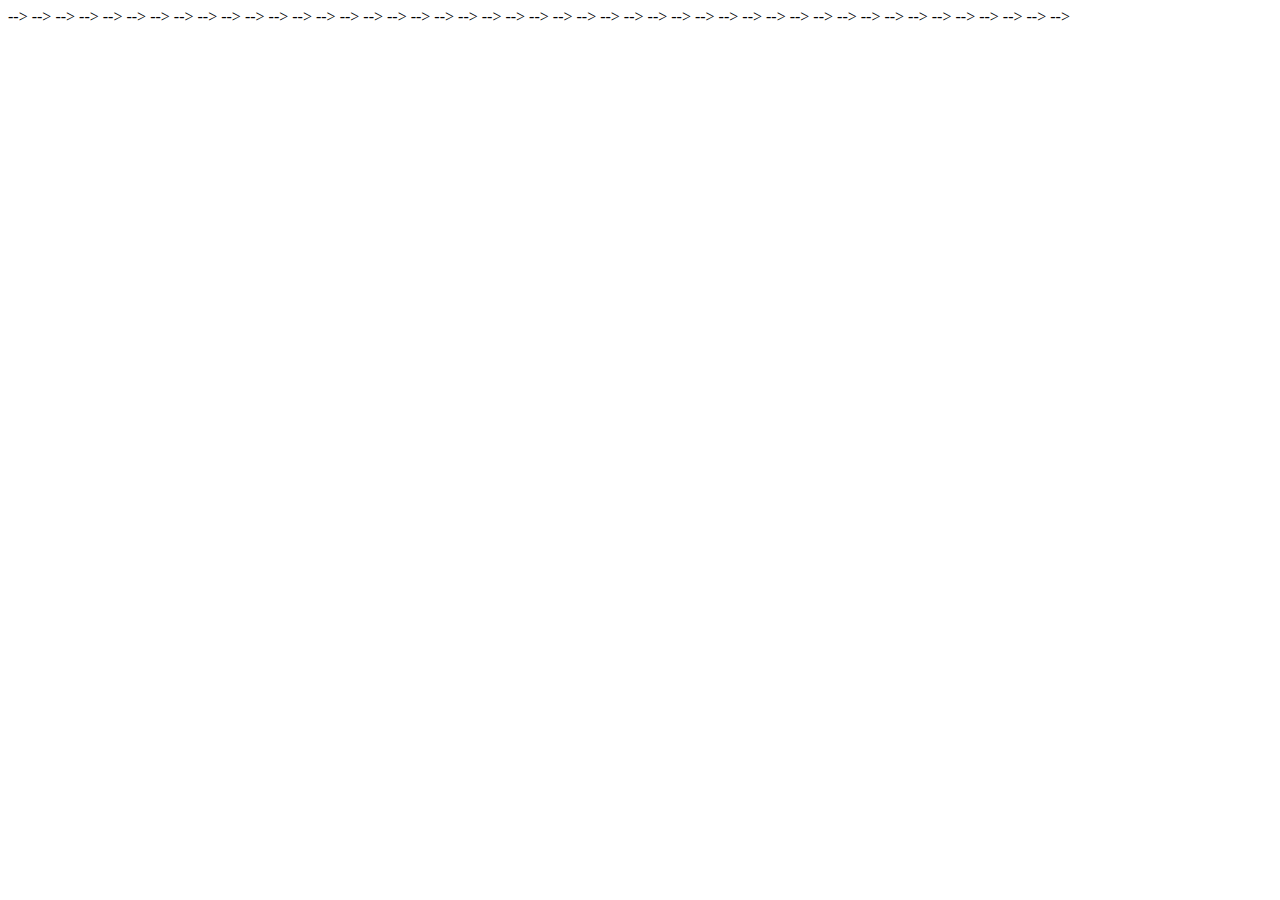
<file: testimonial.html>
<!-- <!DOCTYPE html> -->
<!-- <html lang="en"> -->

<!-- <head> -->
    <!-- <meta charset="utf-8"> -->
    <!-- <title>GoThinkersTech</title> -->
    <!-- <meta content="width=device-width, initial-scale=1.0" name="viewport"> -->
    <!-- <meta content="Free HTML Templates" name="keywords"> -->
    <!-- <meta content="Free HTML Templates" name="description"> -->

    <!-- <!-- Favicon --> -->
    <!-- <link href="img/favicon.ico" rel="icon"> -->

    <!-- <!-- Google Web Fonts --> -->
    <!-- <link rel="preconnect" href="https://fonts.googleapis.com"> -->
    <!-- <link rel="preconnect" href="https://fonts.gstatic.com" crossorigin> -->
    <!-- <link href="https://fonts.googleapis.com/css2?family=Nunito:wght@400;600;700;800&family=Rubik:wght@400;500;600;700&display=swap" rel="stylesheet"> -->

    <!-- <!-- Icon Font Stylesheet --> -->
    <!-- <link href="https://cdnjs.cloudflare.com/ajax/libs/font-awesome/5.10.0/css/all.min.css" rel="stylesheet"> -->
    <!-- <link href="https://cdn.jsdelivr.net/npm/bootstrap-icons@1.4.1/font/bootstrap-icons.css" rel="stylesheet"> -->

    <!-- <!-- Libraries Stylesheet --> -->
    <!-- <link href="lib/owlcarousel/assets/owl.carousel.min.css" rel="stylesheet"> -->
    <!-- <link href="lib/animate/animate.min.css" rel="stylesheet"> -->

    <!-- <!-- Customized Bootstrap Stylesheet --> -->
    <!-- <link href="css/bootstrap.min.css" rel="stylesheet"> -->

    <!-- <!-- Template Stylesheet --> -->
    <!-- <link href="css/style.css" rel="stylesheet"> -->
<!-- </head> -->

<!-- <body> -->
    <!-- <!-- Spinner Start --> -->
    <!-- <div id="spinner" class="show bg-white position-fixed translate-middle w-100 vh-100 top-50 start-50 d-flex align-items-center justify-content-center"> -->
        <!-- <div class="spinner"></div> -->
    <!-- </div> -->
    <!-- <!-- Spinner End --> -->


    <!-- <!-- Topbar Start --> -->
    <!-- <div class="container-fluid bg-dark px-5 d-none d-lg-block"> -->
        <!-- <div class="row gx-0"> -->
            <!-- <div class="col-lg-8 text-center text-lg-start mb-2 mb-lg-0"> -->
                <!-- <div class="d-inline-flex align-items-center" style="height: 45px;"> -->
                    <!-- <small class="me-3 text-light"><i class="fa fa-map-marker-alt me-2"></i>3401 Custer Rd, Ste 167, Plano Texas 75023</small> -->
                    <!-- <small class="me-3 text-light"><i class="fa fa-phone-alt me-2"></i>(424) 262-8588</small> -->
                    <!-- <small class="text-light"><i class="fa fa-envelope-open me-2"></i>Info@gothinkerstech.com</small> -->
                <!-- </div> -->
            <!-- </div> -->
            <!-- <div class="col-lg-4 text-center text-lg-end"> -->
                <!-- <div class="d-inline-flex align-items-center" style="height: 45px;"> -->
                    <!-- <a class="btn btn-sm btn-outline-light btn-sm-square rounded-circle me-2" href=""><i class="fab fa-twitter fw-normal"></i></a> -->
                    <!-- <a class="btn btn-sm btn-outline-light btn-sm-square rounded-circle me-2" href=""><i class="fab fa-facebook-f fw-normal"></i></a> -->
                    <!-- <a class="btn btn-sm btn-outline-light btn-sm-square rounded-circle me-2" href=""><i class="fab fa-linkedin-in fw-normal"></i></a> -->
                    <!-- <a class="btn btn-sm btn-outline-light btn-sm-square rounded-circle me-2" href=""><i class="fab fa-instagram fw-normal"></i></a> -->
                    <!-- <a class="btn btn-sm btn-outline-light btn-sm-square rounded-circle" href=""><i class="fab fa-youtube fw-normal"></i></a> -->
                <!-- </div> -->
            <!-- </div> -->
        <!-- </div> -->
    <!-- </div> -->
    <!-- <!-- Topbar End --> -->


    <!-- <!-- Navbar Start --> -->
    <!-- <div class="container-fluid position-relative p-0"> -->
        <!-- <nav class="navbar navbar-expand-lg navbar-dark px-5 py-3 py-lg-0"> -->
            <!-- <a href="index.html" class="navbar-brand p-0"> -->
                <!-- <!-- <h1 class="m-0"><i class="fa fa-user-tie me-2"></i>GoThinkersTech</h1> --> -->
				<!-- <img src="img/GoThinkers-logo.png" class="logoDesign" alt="GoThinkersTech"> -->
            <!-- </a> -->
            <!-- <button class="navbar-toggler" type="button" data-bs-toggle="collapse" data-bs-target="#navbarCollapse"> -->
                <!-- <span class="fa fa-bars"></span> -->
            <!-- </button> -->
            <!-- <div class="collapse navbar-collapse" id="navbarCollapse"> -->
                <!-- <div class="navbar-nav ms-auto py-0"> -->
                    <!-- <a href="index.html" class="nav-item nav-link">Home</a> -->
                    <!-- <a href="about.html" class="nav-item nav-link">About</a> -->
                    <!-- <a href="service.html" class="nav-item nav-link">Services</a> -->
                    <!-- <div class="nav-item dropdown"> -->
                        <!-- <a href="#" class="nav-link dropdown-toggle" data-bs-toggle="dropdown">Blog</a> -->
                        <!-- <div class="dropdown-menu m-0"> -->
                            <!-- <a href="blog.html" class="dropdown-item">Blog Grid</a> -->
                            <!-- <a href="detail.html" class="dropdown-item">Blog Detail</a> -->
                        <!-- </div> -->
                    <!-- </div> -->
                    <!-- <div class="nav-item dropdown"> -->
                        <!-- <a href="#" class="nav-link dropdown-toggle active" data-bs-toggle="dropdown">Pages</a> -->
                        <!-- <div class="dropdown-menu m-0"> -->
                            <!-- <a href="price.html" class="dropdown-item">Pricing Plan</a> -->
                            <!-- <a href="feature.html" class="dropdown-item">Our features</a> -->
                            <!-- <a href="team.html" class="dropdown-item">Team Members</a> -->
                            <!-- <a href="testimonial.html" class="dropdown-item active">Testimonial</a> -->
                            <!-- <a href="quote.html" class="dropdown-item">Free Quote</a> -->
                        <!-- </div> -->
                    <!-- </div> -->
                    <!-- <a href="contact.html" class="nav-item nav-link">Contact</a> -->
                <!-- </div> -->
            <!-- </div> -->
        <!-- </nav> -->

        <!-- <div class="container-fluid bg-primary py-5 bg-header" style="margin-bottom: 90px;"> -->
            <!-- <div class="row py-5"> -->
                <!-- <div class="col-12 pt-lg-5 mt-lg-5 text-center"> -->
                    <!-- <h1 class="display-4 text-white animated zoomIn">Testimonial</h1> -->
                    <!-- <a href="" class="h5 text-white">Home</a> -->
                    <!-- <i class="far fa-circle text-white px-2"></i> -->
                    <!-- <a href="" class="h5 text-white">Testimonial</a> -->
                <!-- </div> -->
            <!-- </div> -->
        <!-- </div> -->
    <!-- </div> -->
    <!-- <!-- Navbar End --> -->


    <!-- <!-- Full Screen Search Start --> -->
    <!-- <div class="modal fade" id="searchModal" tabindex="-1"> -->
        <!-- <div class="modal-dialog modal-fullscreen"> -->
            <!-- <div class="modal-content" style="background: rgba(9, 30, 62, .7);"> -->
                <!-- <div class="modal-header border-0"> -->
                    <!-- <button type="button" class="btn bg-white btn-close" data-bs-dismiss="modal" aria-label="Close"></button> -->
                <!-- </div> -->
                <!-- <div class="modal-body d-flex align-items-center justify-content-center"> -->
                    <!-- <div class="input-group" style="max-width: 600px;"> -->
                        <!-- <input type="text" class="form-control bg-transparent border-primary p-3" placeholder="Type search keyword"> -->
                        <!-- <button class="btn btn-primary px-4"><i class="bi bi-search"></i></button> -->
                    <!-- </div> -->
                <!-- </div> -->
            <!-- </div> -->
        <!-- </div> -->
    <!-- </div> -->
    <!-- <!-- Full Screen Search End --> -->


    <!-- <!-- Testimonial Start --> -->
    <!-- <div class="container-fluid py-5 wow fadeInUp" data-wow-delay="0.1s"> -->
        <!-- <div class="container py-5"> -->
            <!-- <div class="section-title text-center position-relative pb-3 mb-4 mx-auto" style="max-width: 600px;"> -->
                <!-- <h5 class="fw-bold text-primary text-uppercase">Testimonial</h5> -->
                <!-- <h1 class="mb-0">What Our Clients Say About Our Digital Services</h1> -->
            <!-- </div> -->
            <!-- <div class="owl-carousel testimonial-carousel wow fadeInUp" data-wow-delay="0.6s"> -->
                <!-- <div class="testimonial-item bg-light my-4"> -->
                    <!-- <div class="d-flex align-items-center border-bottom pt-5 pb-4 px-5"> -->
                        <!-- <img class="img-fluid rounded" src="img/testimonial-1.jpg" style="width: 60px; height: 60px;" > -->
                        <!-- <div class="ps-4"> -->
                            <!-- <h4 class="text-primary mb-1">Client Name</h4> -->
                            <!-- <small class="text-uppercase">Profession</small> -->
                        <!-- </div> -->
                    <!-- </div> -->
                    <!-- <div class="pt-4 pb-5 px-5"> -->
                        <!-- Dolor et eos labore, stet justo sed est sed. Diam sed sed dolor stet amet eirmod eos labore diam -->
                    <!-- </div> -->
                <!-- </div> -->
                <!-- <div class="testimonial-item bg-light my-4"> -->
                    <!-- <div class="d-flex align-items-center border-bottom pt-5 pb-4 px-5"> -->
                        <!-- <img class="img-fluid rounded" src="img/testimonial-2.jpg" style="width: 60px; height: 60px;" > -->
                        <!-- <div class="ps-4"> -->
                            <!-- <h4 class="text-primary mb-1">Client Name</h4> -->
                            <!-- <small class="text-uppercase">Profession</small> -->
                        <!-- </div> -->
                    <!-- </div> -->
                    <!-- <div class="pt-4 pb-5 px-5"> -->
                        <!-- Dolor et eos labore, stet justo sed est sed. Diam sed sed dolor stet amet eirmod eos labore diam -->
                    <!-- </div> -->
                <!-- </div> -->
                <!-- <div class="testimonial-item bg-light my-4"> -->
                    <!-- <div class="d-flex align-items-center border-bottom pt-5 pb-4 px-5"> -->
                        <!-- <img class="img-fluid rounded" src="img/testimonial-3.jpg" style="width: 60px; height: 60px;" > -->
                        <!-- <div class="ps-4"> -->
                            <!-- <h4 class="text-primary mb-1">Client Name</h4> -->
                            <!-- <small class="text-uppercase">Profession</small> -->
                        <!-- </div> -->
                    <!-- </div> -->
                    <!-- <div class="pt-4 pb-5 px-5"> -->
                        <!-- Dolor et eos labore, stet justo sed est sed. Diam sed sed dolor stet amet eirmod eos labore diam -->
                    <!-- </div> -->
                <!-- </div> -->
                <!-- <div class="testimonial-item bg-light my-4"> -->
                    <!-- <div class="d-flex align-items-center border-bottom pt-5 pb-4 px-5"> -->
                        <!-- <img class="img-fluid rounded" src="img/testimonial-4.jpg" style="width: 60px; height: 60px;" > -->
                        <!-- <div class="ps-4"> -->
                            <!-- <h4 class="text-primary mb-1">Client Name</h4> -->
                            <!-- <small class="text-uppercase">Profession</small> -->
                        <!-- </div> -->
                    <!-- </div> -->
                    <!-- <div class="pt-4 pb-5 px-5"> -->
                        <!-- Dolor et eos labore, stet justo sed est sed. Diam sed sed dolor stet amet eirmod eos labore diam -->
                    <!-- </div> -->
                <!-- </div> -->
            <!-- </div> -->
        <!-- </div> -->
    <!-- </div> -->
    <!-- <!-- Testimonial End --> -->


    <!-- <!-- <!-- Vendor Start --> --> -->
    <!-- <!-- <div class="container-fluid py-5 wow fadeInUp" data-wow-delay="0.1s"> --> -->
        <!-- <!-- <div class="container py-5 mb-5"> --> -->
            <!-- <!-- <div class="bg-white"> --> -->
                <!-- <!-- <div class="owl-carousel vendor-carousel"> --> -->
                    <!-- <!-- <img src="img/vendor-1.jpg" alt=""> --> -->
                    <!-- <!-- <img src="img/vendor-2.jpg" alt=""> --> -->
                    <!-- <!-- <img src="img/vendor-3.jpg" alt=""> --> -->
                    <!-- <!-- <img src="img/vendor-4.jpg" alt=""> --> -->
                    <!-- <!-- <img src="img/vendor-5.jpg" alt=""> --> -->
                    <!-- <!-- <img src="img/vendor-6.jpg" alt=""> --> -->
                    <!-- <!-- <img src="img/vendor-7.jpg" alt=""> --> -->
                    <!-- <!-- <img src="img/vendor-8.jpg" alt=""> --> -->
                    <!-- <!-- <img src="img/vendor-9.jpg" alt=""> --> -->
                <!-- <!-- </div> --> -->
            <!-- <!-- </div> --> -->
        <!-- <!-- </div> --> -->
    <!-- <!-- </div> --> -->
    <!-- <!-- <!-- Vendor End --> --> -->
    

    <!-- <!-- Footer Start --> -->
    <!-- <div class="container-fluid bg-dark text-light mt-5 wow fadeInUp" data-wow-delay="0.1s"> -->
        <!-- <div class="container"> -->
            <!-- <div class="row gx-5"> -->
                <!-- <div class="col-lg-4 col-md-6 footer-about"> -->
                    <!-- <div class="d-flex flex-column align-items-center justify-content-center text-center h-100 bg-primary p-4"> -->
                        <!-- <a href="index.html" class="navbar-brand"> -->
                            <!-- <!-- <h1 class="m-0 text-white"><i class="fa fa-user-tie me-2"></i>GoThinkersTech</h1> --> -->
							<!-- <img src="img/GoThinkers-logo.png" class="logoDesign" alt="GoThinkersTech"> -->
                        <!-- </a> -->
                        <!-- <p class="mt-3 mb-4">Lorem diam sit erat dolor elitr et, diam lorem justo amet clita stet eos sit. Elitr dolor duo lorem, elitr clita ipsum sea. Diam amet erat lorem stet eos. Diam amet et kasd eos duo.</p> -->
                        <!-- <form action=""> -->
                            <!-- <div class="input-group"> -->
                                <!-- <input type="text" class="form-control border-white p-3" placeholder="Your Email"> -->
                                <!-- <button class="btn btn-dark">Sign Up</button> -->
                            <!-- </div> -->
                        <!-- </form> -->
                    <!-- </div> -->
                <!-- </div> -->
                <!-- <div class="col-lg-8 col-md-6"> -->
                    <!-- <div class="row gx-5"> -->
                        <!-- <div class="col-lg-4 col-md-12 pt-5 mb-5"> -->
                            <!-- <div class="section-title section-title-sm position-relative pb-3 mb-4"> -->
                                <!-- <h3 class="text-light mb-0">Get In Touch</h3> -->
                            <!-- </div> -->
                            <!-- <div class="d-flex mb-2"> -->
                                <!-- <i class="bi bi-geo-alt text-primary me-2"></i> -->
                                <!-- <p class="mb-0">3401 Custer Rd, Ste 167, Plano Texas 75023</p> -->
                            <!-- </div> -->
                            <!-- <div class="d-flex mb-2"> -->
                                <!-- <i class="bi bi-envelope-open text-primary me-2"></i> -->
                                <!-- <p class="mb-0">Info@gothinkerstech.com</p> -->
                            <!-- </div> -->
                            <!-- <div class="d-flex mb-2"> -->
                                <!-- <i class="bi bi-telephone text-primary me-2"></i> -->
                                <!-- <p class="mb-0">(424) 262-8588</p> -->
                            <!-- </div> -->
                            <!-- <div class="d-flex mt-4"> -->
                                <!-- <a class="btn btn-primary btn-square me-2" href="#"><i class="fab fa-twitter fw-normal"></i></a> -->
                                <!-- <a class="btn btn-primary btn-square me-2" href="#"><i class="fab fa-facebook-f fw-normal"></i></a> -->
                                <!-- <a class="btn btn-primary btn-square me-2" href="#"><i class="fab fa-linkedin-in fw-normal"></i></a> -->
                                <!-- <a class="btn btn-primary btn-square" href="#"><i class="fab fa-instagram fw-normal"></i></a> -->
                            <!-- </div> -->
                        <!-- </div> -->
                        <!-- <div class="col-lg-4 col-md-12 pt-0 pt-lg-5 mb-5"> -->
                            <!-- <div class="section-title section-title-sm position-relative pb-3 mb-4"> -->
                                <!-- <h3 class="text-light mb-0">Quick Links</h3> -->
                            <!-- </div> -->
                            <!-- <div class="link-animated d-flex flex-column justify-content-start"> -->
                                <!-- <a class="text-light mb-2" href="#"><i class="bi bi-arrow-right text-primary me-2"></i>Home</a> -->
                                <!-- <a class="text-light mb-2" href="#"><i class="bi bi-arrow-right text-primary me-2"></i>About Us</a> -->
                                <!-- <a class="text-light mb-2" href="#"><i class="bi bi-arrow-right text-primary me-2"></i>Our Services</a> -->
                                <!-- <a class="text-light mb-2" href="#"><i class="bi bi-arrow-right text-primary me-2"></i>Meet The Team</a> -->
                                <!-- <a class="text-light mb-2" href="#"><i class="bi bi-arrow-right text-primary me-2"></i>Latest Blog</a> -->
                                <!-- <a class="text-light" href="#"><i class="bi bi-arrow-right text-primary me-2"></i>Contact Us</a> -->
                            <!-- </div> -->
                        <!-- </div> -->
                        <!-- <div class="col-lg-4 col-md-12 pt-0 pt-lg-5 mb-5"> -->
                            <!-- <div class="section-title section-title-sm position-relative pb-3 mb-4"> -->
                                <!-- <h3 class="text-light mb-0">Popular Links</h3> -->
                            <!-- </div> -->
                            <!-- <div class="link-animated d-flex flex-column justify-content-start"> -->
                                <!-- <a class="text-light mb-2" href="#"><i class="bi bi-arrow-right text-primary me-2"></i>Home</a> -->
                                <!-- <a class="text-light mb-2" href="#"><i class="bi bi-arrow-right text-primary me-2"></i>About Us</a> -->
                                <!-- <a class="text-light mb-2" href="#"><i class="bi bi-arrow-right text-primary me-2"></i>Our Services</a> -->
                                <!-- <a class="text-light mb-2" href="#"><i class="bi bi-arrow-right text-primary me-2"></i>Meet The Team</a> -->
                                <!-- <a class="text-light mb-2" href="#"><i class="bi bi-arrow-right text-primary me-2"></i>Latest Blog</a> -->
                                <!-- <a class="text-light" href="#"><i class="bi bi-arrow-right text-primary me-2"></i>Contact Us</a> -->
                            <!-- </div> -->
                        <!-- </div> -->
                    <!-- </div> -->
                <!-- </div> -->
            <!-- </div> -->
        <!-- </div> -->
    <!-- </div> -->
    <!-- <div class="container-fluid text-white" style="background: #061429;"> -->
        <!-- <div class="container text-center"> -->
            <!-- <div class="row justify-content-end"> -->
                <!-- <div class="col-lg-8 col-md-6"> -->
                    <!-- <div class="d-flex align-items-center justify-content-center" style="height: 75px;"> -->
                        <!-- <p class="mb-0">&copy; <a class="text-white border-bottom" href="#">Your Site Name</a>. All Rights Reserved.  -->
						
						<!-- <!--/*** This template is free as long as you keep the footer author’s credit link/attribution link/backlink. If you'd like to use the template without the footer author’s credit link/attribution link/backlink, you can purchase the Credit Removal License from "https://htmlcodex.com/credit-removal". Thank you for your support. ***/--> -->
						<!-- Designed by <a class="text-white border-bottom" href="https://htmlcodex.com">HTML Codex</a></p> -->
                    <!-- </div> -->
                <!-- </div> -->
            <!-- </div> -->
        <!-- </div> -->
    <!-- </div> -->
    <!-- <!-- Footer End --> -->


    <!-- <!-- Back to Top --> -->
    <!-- <a href="#" class="btn btn-lg btn-primary btn-lg-square rounded back-to-top"><i class="bi bi-arrow-up"></i></a> -->


    <!-- <!-- JavaScript Libraries --> -->
    <!-- <script src="https://code.jquery.com/jquery-3.4.1.min.js"></script> -->
    <!-- <script src="https://cdn.jsdelivr.net/npm/bootstrap@5.0.0/dist/js/bootstrap.bundle.min.js"></script> -->
    <!-- <script src="lib/wow/wow.min.js"></script> -->
    <!-- <script src="lib/easing/easing.min.js"></script> -->
    <!-- <script src="lib/waypoints/waypoints.min.js"></script> -->
    <!-- <script src="lib/counterup/counterup.min.js"></script> -->
    <!-- <script src="lib/owlcarousel/owl.carousel.min.js"></script> -->

    <!-- <!-- Template Javascript --> -->
    <!-- <script src="js/main.js"></script> -->
<!-- </body> -->

<!-- </html> -->
</file>
<file: css/style.css>
/********** Template CSS **********/
:root {
    --primary: #06A3DA;
    --secondary: #34AD54;
    --light: #EEF9FF;
    --dark: #091E3E;
}


/*** Spinner ***/
.spinner {
    width: 40px;
    height: 40px;
    background: var(--primary);
    margin: 100px auto;
    -webkit-animation: sk-rotateplane 1.2s infinite ease-in-out;
    animation: sk-rotateplane 1.2s infinite ease-in-out;
}

@-webkit-keyframes sk-rotateplane {
    0% {
        -webkit-transform: perspective(120px)
    }
    50% {
        -webkit-transform: perspective(120px) rotateY(180deg)
    }
    100% {
        -webkit-transform: perspective(120px) rotateY(180deg) rotateX(180deg)
    }
}

@keyframes sk-rotateplane {
    0% {
        transform: perspective(120px) rotateX(0deg) rotateY(0deg);
        -webkit-transform: perspective(120px) rotateX(0deg) rotateY(0deg)
    }
    50% {
        transform: perspective(120px) rotateX(-180.1deg) rotateY(0deg);
        -webkit-transform: perspective(120px) rotateX(-180.1deg) rotateY(0deg)
    }
    100% {
        transform: perspective(120px) rotateX(-180deg) rotateY(-179.9deg);
        -webkit-transform: perspective(120px) rotateX(-180deg) rotateY(-179.9deg);
    }
}

#spinner {
    opacity: 0;
    visibility: hidden;
    transition: opacity .5s ease-out, visibility 0s linear .5s;
    z-index: 99999;
}

#spinner.show {
    transition: opacity .5s ease-out, visibility 0s linear 0s;
    visibility: visible;
    opacity: 1;
}


/*** Heading ***/
h1,
h2,
.fw-bold {
    font-weight: 800 !important;
}

h3,
h4,
.fw-semi-bold {
    font-weight: 700 !important;
}

h5,
h6,
.fw-medium {
    font-weight: 600 !important;
}


/*** Button ***/
.btn {
    font-family: 'Nunito', sans-serif;
    font-weight: 600;
    transition: .5s;
}

.btn-primary,
.btn-secondary {
    color: #FFFFFF;
    box-shadow: inset 0 0 0 50px transparent;
}

.btn-primary:hover {
    box-shadow: inset 0 0 0 0 var(--primary);
}

.btn-secondary:hover {
    box-shadow: inset 0 0 0 0 var(--secondary);
}

.btn-square {
    width: 36px;
    height: 36px;
}

.btn-sm-square {
    width: 30px;
    height: 30px;
}

.btn-lg-square {
    width: 48px;
    height: 48px;
}

.btn-square,
.btn-sm-square,
.btn-lg-square {
    padding-left: 0;
    padding-right: 0;
    text-align: center;
}


/*** Navbar ***/
.navbar-dark .navbar-nav .nav-link {
    font-family: 'Nunito', sans-serif;
    position: relative;
    margin-left: 25px;
    padding: 35px 0;
    color: #FFFFFF;
    font-size: 18px;
    font-weight: 600;
    outline: none;
    transition: .5s;
}

.sticky-top.navbar-dark .navbar-nav .nav-link {
    padding: 20px 0;
    color: var(--dark);
}

.navbar-dark .navbar-nav .nav-link:hover,
.navbar-dark .navbar-nav .nav-link.active {
    color: var(--primary);
}

.navbar-dark .navbar-brand h1 {
    color: #FFFFFF;
}

.navbar-dark .navbar-toggler {
    color: var(--primary) !important;
    border-color: var(--primary) !important;
}

@media (max-width: 991.98px) {
    .sticky-top.navbar-dark {
        position: relative;
        background: #FFFFFF;
    }

    .navbar-dark .navbar-nav .nav-link,
    .navbar-dark .navbar-nav .nav-link.show,
    .sticky-top.navbar-dark .navbar-nav .nav-link {
        padding: 10px 0;
        color: var(--dark);
    }

    .navbar-dark .navbar-brand h1 {
        color: var(--primary);
    }
}

@media (min-width: 992px) {
    .navbar-dark {
        position: absolute;
        width: 100%;
        top: 0;
        left: 0;
        border-bottom: 1px solid rgba(256, 256, 256, .1);
        z-index: 999;
    }
    
    .sticky-top.navbar-dark {
        position: fixed;
        background: #FFFFFF;
    }

    .navbar-dark .navbar-nav .nav-link::before {
        position: absolute;
        content: "";
        width: 0;
        height: 2px;
        bottom: -1px;
        left: 50%;
        background: var(--primary);
        transition: .5s;
    }

    .navbar-dark .navbar-nav .nav-link:hover::before,
    .navbar-dark .navbar-nav .nav-link.active::before {
        width: 100%;
        left: 0;
    }

    .navbar-dark .navbar-nav .nav-link.nav-contact::before {
        display: none;
    }

    .sticky-top.navbar-dark .navbar-brand h1 {
        color: var(--primary);
    }
}


/*** Carousel ***/
.carousel-caption {
    top: 0;
    left: 0;
    right: 0;
    bottom: 0;
    background: rgba(9, 30, 62, .7);
    z-index: 1;
}

@media (max-width: 576px) {
    .carousel-caption h5 {
        font-size: 14px;
        font-weight: 500 !important;
    }

    .carousel-caption h1 {
        font-size: 30px;
        font-weight: 600 !important;
    }
}

.carousel-control-prev,
.carousel-control-next {
    width: 10%;
}

.carousel-control-prev-icon,
.carousel-control-next-icon {
    width: 3rem;
    height: 3rem;
}


/*** Section Title ***/
.section-title::before {
    position: absolute;
    content: "";
    width: 150px;
    height: 5px;
    left: 0;
    bottom: 0;
    background: var(--primary);
    border-radius: 2px;
}

.section-title.text-center::before {
    left: 50%;
    margin-left: -75px;
}

.section-title.section-title-sm::before {
    width: 90px;
    height: 3px;
}

.section-title::after {
    position: absolute;
    content: "";
    width: 6px;
    height: 5px;
    bottom: 0px;
    background: #FFFFFF;
    -webkit-animation: section-title-run 5s infinite linear;
    animation: section-title-run 5s infinite linear;
}

.section-title.section-title-sm::after {
    width: 4px;
    height: 3px;
}

.section-title.text-center::after {
    -webkit-animation: section-title-run-center 5s infinite linear;
    animation: section-title-run-center 5s infinite linear;
}

.section-title.section-title-sm::after {
    -webkit-animation: section-title-run-sm 5s infinite linear;
    animation: section-title-run-sm 5s infinite linear;
}

@-webkit-keyframes section-title-run {
    0% {left: 0; } 50% { left : 145px; } 100% { left: 0; }
}

@-webkit-keyframes section-title-run-center {
    0% { left: 50%; margin-left: -75px; } 50% { left : 50%; margin-left: 45px; } 100% { left: 50%; margin-left: -75px; }
}

@-webkit-keyframes section-title-run-sm {
    0% {left: 0; } 50% { left : 85px; } 100% { left: 0; }
}


/*** Service ***/
.service-item {
    position: relative;
    height: 300px;
    padding: 0 30px;
    transition: .5s;
}

.service-item .service-icon {
    margin-bottom: 30px;
    width: 60px;
    height: 60px;
    display: flex;
    align-items: center;
    justify-content: center;
    background: var(--primary);
    border-radius: 2px;
    transform: rotate(-45deg);
}

.service-item .service-icon i {
    transform: rotate(45deg);
}

.service-item a.btn {
    position: absolute;
    width: 60px;
    bottom: -48px;
    left: 50%;
    margin-left: -30px;
    opacity: 0;
}

.service-item:hover a.btn {
    bottom: -24px;
    opacity: 1;
}


/*** Testimonial ***/
.testimonial-carousel .owl-dots {
    margin-top: 15px;
    display: flex;
    align-items: flex-end;
    justify-content: center;
}

.testimonial-carousel .owl-dot {
    position: relative;
    display: inline-block;
    margin: 0 5px;
    width: 15px;
    height: 15px;
    background: #DDDDDD;
    border-radius: 2px;
    transition: .5s;
}

.testimonial-carousel .owl-dot.active {
    width: 30px;
    background: var(--primary);
}

.testimonial-carousel .owl-item.center {
    position: relative;
    z-index: 1;
}

.testimonial-carousel .owl-item .testimonial-item {
    transition: .5s;
}

.testimonial-carousel .owl-item.center .testimonial-item {
    background: #FFFFFF !important;
    box-shadow: 0 0 30px #DDDDDD;
}


/*** Team ***/
.team-item {
    transition: .5s;
}

.team-social {
    position: absolute;
    width: 100%;
    height: 100%;
    top: 0;
    left: 0;
    display: flex;
    align-items: center;
    justify-content: center;
    transition: .5s;
}

.team-social a.btn {
    position: relative;
    margin: 0 3px;
    margin-top: 100px;
    opacity: 0;
}

.team-item:hover {
    box-shadow: 0 0 30px #DDDDDD;
}

.team-item:hover .team-social {
    background: rgba(9, 30, 62, .7);
}

.team-item:hover .team-social a.btn:first-child {
    opacity: 1;
    margin-top: 0;
    transition: .3s 0s;
}

.team-item:hover .team-social a.btn:nth-child(2) {
    opacity: 1;
    margin-top: 0;
    transition: .3s .05s;
}

.team-item:hover .team-social a.btn:nth-child(3) {
    opacity: 1;
    margin-top: 0;
    transition: .3s .1s;
}

.team-item:hover .team-social a.btn:nth-child(4) {
    opacity: 1;
    margin-top: 0;
    transition: .3s .15s;
}

.team-item .team-img img,
.blog-item .blog-img img  {
    transition: .5s;
}

.team-item:hover .team-img img,
.blog-item:hover .blog-img img {
    transform: scale(1.15);
}


/*** Miscellaneous ***/
@media (min-width: 991.98px) {
    .facts {
        position: relative;
        margin-top: -75px;
        z-index: 1;
    }
}

.back-to-top {
    position: fixed;
    display: none;
    right: 45px;
    bottom: 45px;
    z-index: 99;
}

.bg-header {
    background: linear-gradient(rgba(9, 30, 62, .7), rgba(9, 30, 62, .7)), url(../img/carousel-1.jpg) center center no-repeat;
    background-size: cover;
}

.link-animated a {
    transition: .5s;
}

.link-animated a:hover {
    padding-left: 10px;
}

@media (min-width: 767.98px) {
    .footer-about {
        margin-bottom: -75px;
    }
}

.logoDesign{
	height: 81px;
    border-radius: 50%;
}
</file>
